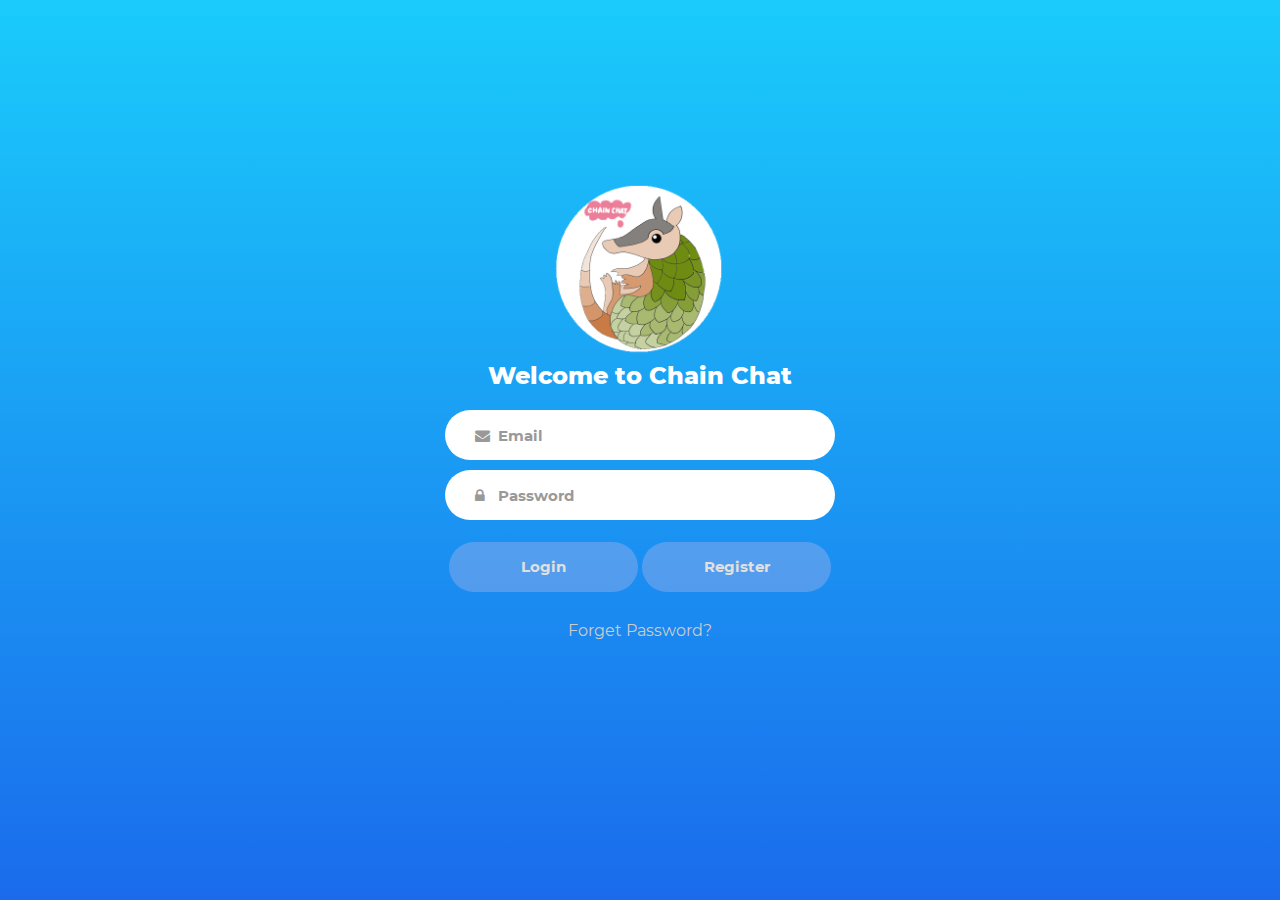
<file: public/index.html>
<!-- This page has some onload functions, based on current design, users go to login page immediately -->
<!DOCTYPE html>
<html lang="en">
<head>
	<title>Chain Chat</title>
	<meta charset="UTF-8">
	<meta name="viewport" content="width=device-width, initial-scale=1">
<!--===============================================================================================-->	
	<link rel="shortcut icon" href="images/cclogo.png">
<!--===============================================================================================-->
	<link rel="stylesheet" type="text/css" href="vendor/bootstrap/css/bootstrap.min.css">
<!--===============================================================================================-->
	<link rel="stylesheet" type="text/css" href="fonts/font-awesome-4.7.0/css/font-awesome.min.css">
<!--===============================================================================================-->
	<link rel="stylesheet" type="text/css" href="fonts/Linearicons-Free-v1.0.0/icon-font.min.css">
<!--===============================================================================================-->
	<link rel="stylesheet" type="text/css" href="vendor/animate/animate.css">
<!--===============================================================================================-->	
	<link rel="stylesheet" type="text/css" href="vendor/css-hamburgers/hamburgers.min.css">
<!--===============================================================================================-->
	<link rel="stylesheet" type="text/css" href="vendor/select2/select2.min.css">
<!--===============================================================================================-->
	<link rel="stylesheet" type="text/css" href="css/util.css">
	<link rel="stylesheet" type="text/css" href="css/main.css">
<!--===============================================================================================-->
</head>
<body>
	
	<div class="limiter">
		 <div class="container-login100" >
			<div class="wrap-login100 p-t-120">
				<form class="login100-form validate-form">

					<!-- The logo in the center of the page -->
					<div class="login100-form-avatar">
						<img src="images/cclogo.png" alt="AVATAR">
					</div>

					<span id="title" class="login100-form-title p-t-5 p-b-20">
						Welcome to Chain Chat
					</span>

					<!-- Email input field -->
					<div class="wrap-input100 validate-input m-b-10" data-validate = "Please enter valid email">
						<input class="input100" type="text" id="email" placeholder="Email">
						<span class="focus-input100"></span>
						<span class="symbol-input100">
							<i class="fa fa-envelope"></i>
						</span>
					</div>

					<!-- Password input field -->
					<div id="passdiv" class="wrap-input100 validate-input m-b-10" data-validate = "Password required">
						<input class="input100" type="password" id="passwd" placeholder="Password">
						<span class="focus-input100"></span>
						<span class="symbol-input100">
							<i class="fa fa-lock"></i>
						</span>
					</div>

					<!-- Contains login and register button -->
					<div class="container-login100-form-btn p-t-10">
						<!-- Login button, has functiosn in login.js -->
						<button type="button" id="login" class="login100-form-btn">
							Login
						</button>
						<!-- Register button, goes to register page -->
						<button type="button" id="register" class="login100-form-btn">
							Register
						</button>
					</div>

					<!-- Go to forget password page, but it's not linked yet -->
					<div class="text-center w-full p-t-25 p-b-200">
						<a href="#" class="txt1">
							Forget Password?
						</a>
					</div>
				</form>
			</div>
		</div>
	</div>
	
<!--===============================================================================================-->	
	<script src="vendor/jquery/jquery-3.2.1.min.js"></script>
	<script src="vendor/jquery/jquery.md5.js"></script>
<!--===============================================================================================-->
	<script src="vendor/bootstrap/js/popper.js"></script>
	<script src="vendor/bootstrap/js/bootstrap.min.js"></script>
<!--===============================================================================================-->
	<script src="vendor/select2/select2.min.js"></script>
<!--===============================================================================================-->
	<script src="js/login.js"></script>
	<script>
		//Onload function if this page loads after register process
		$(document).ready(function () {
			var fT = window.sessionStorage.getItem("firstTime")
			if (fT == "True"){
				var em = window.sessionStorage.getItem("email")
				var pass = window.sessionStorage.getItem("pwd")
				$("#email").val(em)
				$("#passwd").val(pass)
			}
		});
	</script>

</body>
</html>
</file>
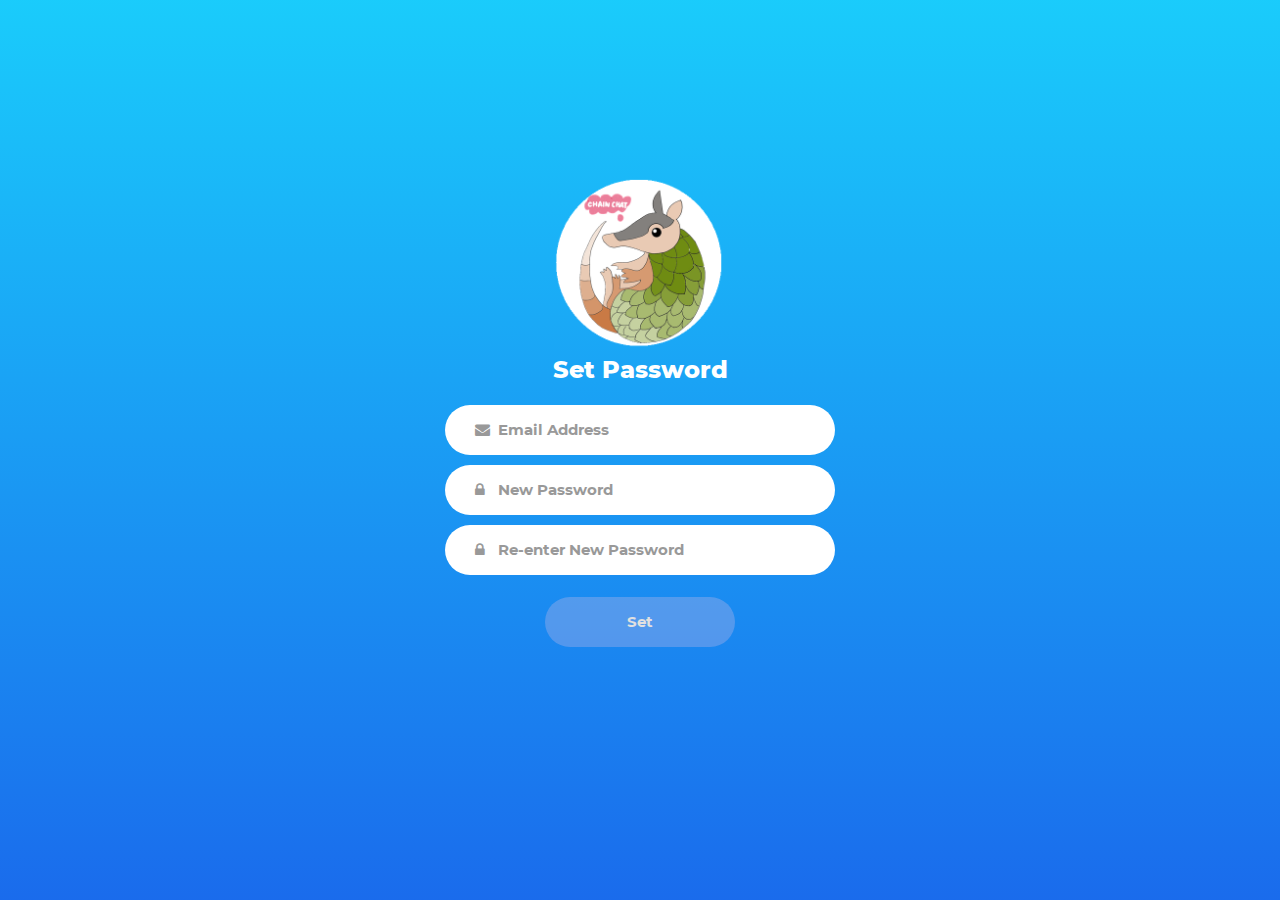
<file: public/setpassword.html>
<!-- Setpassword page, contains onload functions -->
<!DOCTYPE html>
<html lang="en">
<head>
	<title>Chain Chat-Sign Up Page</title>
	<meta charset="UTF-8">
	<meta name="viewport" content="width=device-width, initial-scale=1">
<!--===============================================================================================-->	
	<link rel="shortcut icon" href="images/cclogo.png">
<!--===============================================================================================-->
	<link rel="stylesheet" type="text/css" href="vendor/bootstrap/css/bootstrap.min.css">
<!--===============================================================================================-->
	<link rel="stylesheet" type="text/css" href="fonts/font-awesome-4.7.0/css/font-awesome.min.css">
<!--===============================================================================================-->
	<link rel="stylesheet" type="text/css" href="fonts/Linearicons-Free-v1.0.0/icon-font.min.css">
<!--===============================================================================================-->
	<link rel="stylesheet" type="text/css" href="vendor/animate/animate.css">
<!--===============================================================================================-->	
	<link rel="stylesheet" type="text/css" href="vendor/css-hamburgers/hamburgers.min.css">
<!--===============================================================================================-->
	<link rel="stylesheet" type="text/css" href="vendor/select2/select2.min.css">
<!--===============================================================================================-->
	<link rel="stylesheet" type="text/css" href="css/util.css">
	<link rel="stylesheet" type="text/css" href="css/main.css">
<!--===============================================================================================-->
</head>
<body>
	
	<div class="limiter">
		 <div class="container-login100" >
			<div class="wrap-login100 p-t-120">
				<form class="login100-form validate-form">

					<!-- Logo in the center of the page -->
					<div class="login100-form-avatar">
						<img src="images/cclogo.png" alt="AVATAR">
					</div>

					<!-- Page function -->
					<span class="login100-form-title p-t-5 p-b-20">
						Set Password
					</span>

					<!-- Shows email -->
					<div class="wrap-input100 validate-input m-b-10" data-validate = "Email is required">
						<input class="input100" type="text" id="email" name="email" placeholder="Email Address" disabled>
						<span class="focus-input100"></span>
						<span class="symbol-input100">
						    <i class="fa fa-envelope"></i>
						</span>
					</div>
				   
					<!-- New password enter field -->
                    <div class="wrap-input100 validate-input m-b-10" data-validate = "New password required">
						<input class="input100" type="password" id="npwd" name="New Password" placeholder="New Password">
						<span class="focus-input100"></span>
						<span class="symbol-input100">
							<i class="fa fa-lock"></i>
						</span>
                    </div>
					
					<!-- Repeat new password -->
                    <div class="wrap-input100 validate-input m-b-10" data-validate = "Password required">
						<input class="input100" type="password" id="rpwd" name="Re-enter New Password" placeholder="Re-enter New Password">
						<span class="focus-input100"></span>
						<span class="symbol-input100">
							<i class="fa fa-lock"></i>
						</span>
					</div>

					<!-- Set button, have functions in setpassword.js -->
					<div class="container-login100-form-btn p-t-10 p-b-200">
						<button type="button" id="set" class="login200-form-btn">
                            Set
						</button>
					</div>

					
				</form>
			</div>
		</div>
	</div>
	
	

	
<!--===============================================================================================-->	
    <script src="vendor/jquery/jquery-3.2.1.min.js"></script>
    <script src="vendor/jquery/jquery.md5.js"></script>
<!--===============================================================================================-->
	<script src="vendor/bootstrap/js/popper.js"></script>
	<script src="vendor/bootstrap/js/bootstrap.min.js"></script>
<!--===============================================================================================-->
	<script src="vendor/select2/select2.min.js"></script>
<!--===============================================================================================-->
    <script src="js/setpassword.js"></script>
    <script>
		//Load email
        $(document).ready(function () {
            var em = window.sessionStorage.getItem("email")
            $("#email").val(em)
        });
    </script>

</body>
</html>
</file>
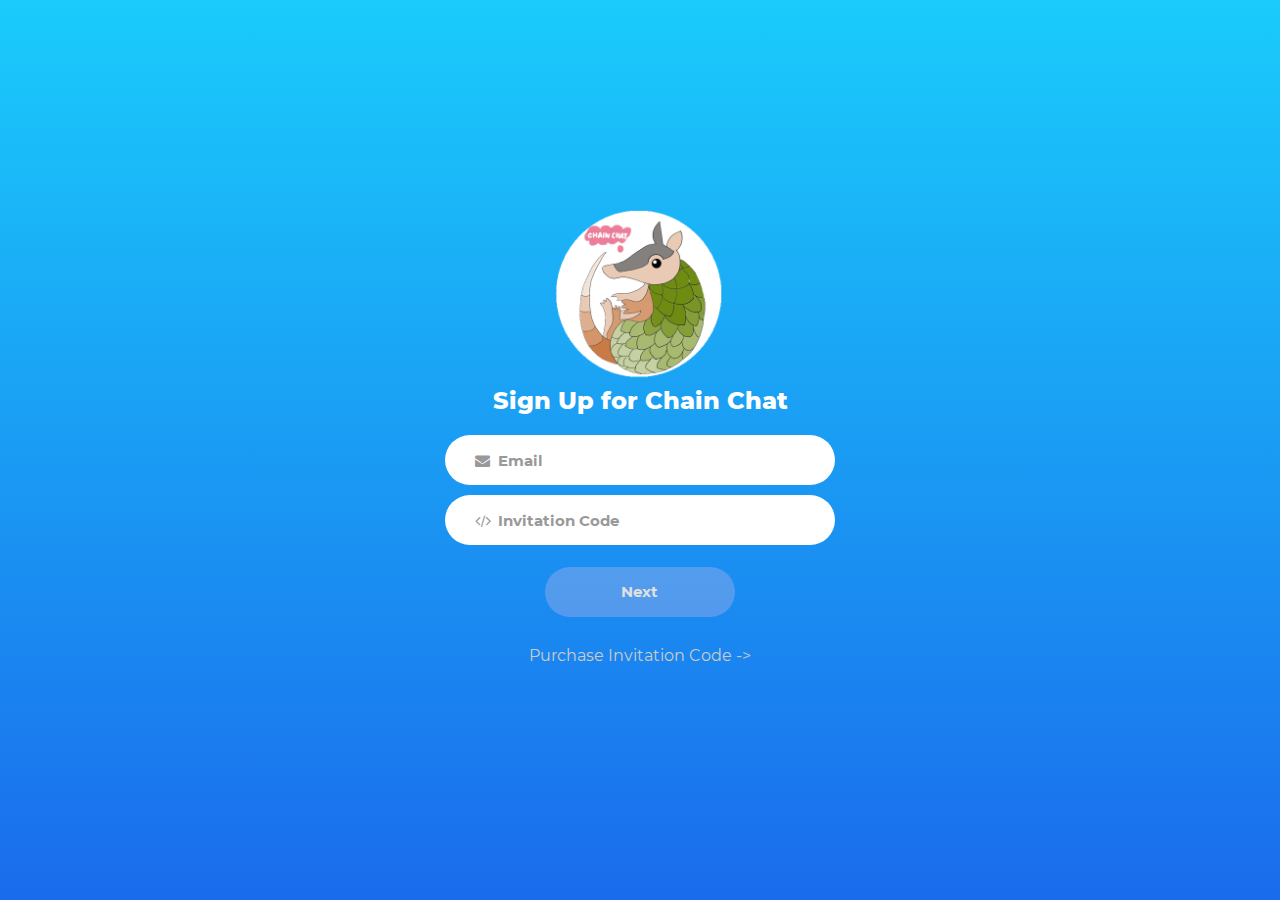
<file: public/signUp.html>
<!-- Signup page -->
<!DOCTYPE html>
<html lang="en">
<head>
	<title>Chain Chat-Sign Up Page</title>
	<meta charset="UTF-8">
	<meta name="viewport" content="width=device-width, initial-scale=1">
<!--===============================================================================================-->	
	<link rel="shortcut icon" href="images/cclogo.png">
<!--===============================================================================================-->
	<link rel="stylesheet" type="text/css" href="vendor/bootstrap/css/bootstrap.min.css">
<!--===============================================================================================-->
	<link rel="stylesheet" type="text/css" href="fonts/font-awesome-4.7.0/css/font-awesome.min.css">
<!--===============================================================================================-->
	<link rel="stylesheet" type="text/css" href="fonts/Linearicons-Free-v1.0.0/icon-font.min.css">
<!--===============================================================================================-->
	<link rel="stylesheet" type="text/css" href="vendor/animate/animate.css">
<!--===============================================================================================-->	
	<link rel="stylesheet" type="text/css" href="vendor/css-hamburgers/hamburgers.min.css">
<!--===============================================================================================-->
	<link rel="stylesheet" type="text/css" href="vendor/select2/select2.min.css">
<!--===============================================================================================-->
	<link rel="stylesheet" type="text/css" href="css/util.css">
	<link rel="stylesheet" type="text/css" href="css/main.css">
<!--===============================================================================================-->
</head>
<body>
	
	<div class="limiter">
		 <div class="container-login100" >
			<div class="wrap-login100 p-t-120">
				<form class="login100-form validate-form">

					<!-- Logo in the center of the page -->
					<div class="login100-form-avatar">
						<img src="images/cclogo.png" alt="AVATAR">
					</div>

					<!-- Page Title -->
					<span id="title" class="login100-form-title p-t-5 p-b-20">
						Sign Up for Chain Chat
					</span>

					<!-- Email input field -->
					<div class="wrap-input100 validate-input m-b-10" data-validate="Please enter valid email">
						<input class="input100" type="email" id ="email" name="email" placeholder="Email">
						<span class="focus-input100"></span>
						<span class="symbol-input100">
							<i class="fa fa-envelope"></i>
						</span>
					</div>

					<!-- Invitation code input field -->
					<div class="wrap-input100 validate-input m-b-10" data-validate = "Invitation code required">
						<input class="input100" type="text" id="invtcode" name="Invitation Code" placeholder="Invitation Code">
						<span class="focus-input100"></span>
						<span class="symbol-input100">
                            <i class="fa fa-code"></i>
						</span>
					</div>                    

					<!-- Go to next step, and verifies invitation code and email in signup.js -->
					<div class="container-login100-form-btn p-t-10">
						<button type="button" id="next" class="login200-form-btn">
							Next
						</button>
					</div>

					<!-- Goes to purchase invitation code page, construct later -->
					<div class="text-center w-full p-t-25 p-b-150">
						<a href="#" class="txt1">
							Purchase Invitation Code ->
						</a>
					</div>
					
				</form>
			</div>
		</div>
	</div>
	
	

	
<!--===============================================================================================-->	
	<script src="vendor/jquery/jquery-3.2.1.min.js"></script>
<!--===============================================================================================-->
	<script src="vendor/bootstrap/js/popper.js"></script>
	<script src="vendor/bootstrap/js/bootstrap.min.js"></script>
<!--===============================================================================================-->
	<script src="vendor/select2/select2.min.js"></script>
<!--===============================================================================================-->
	<script src="js/signUp.js"></script>

</body>
</html>
</file>
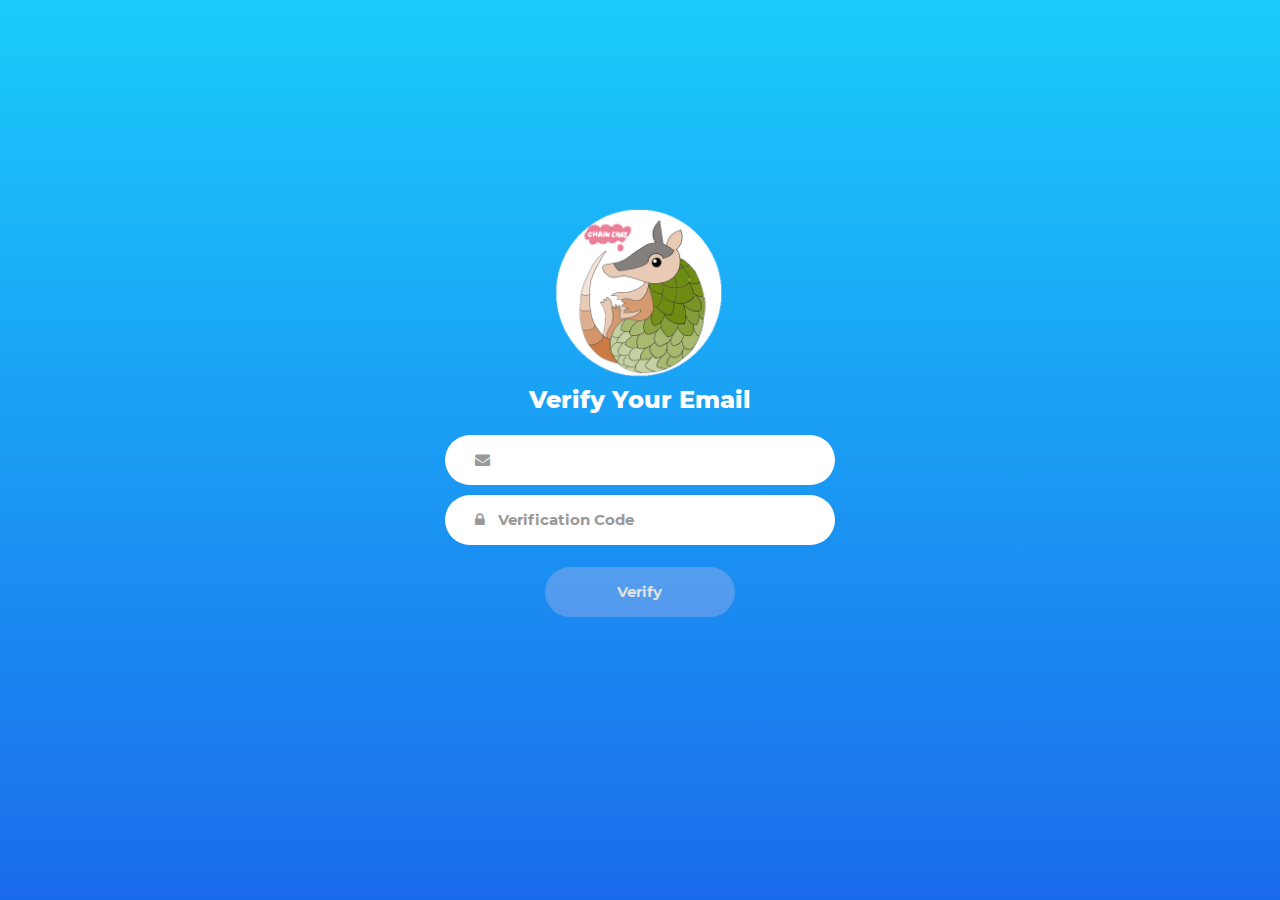
<file: public/verify.html>
<!-- Verify information page, contains onload functions -->
<!DOCTYPE html>
<html lang="en">
<head>
	<title>Chain Chat-Sign Up Page</title>
	<meta charset="UTF-8">
	<meta name="viewport" content="width=device-width, initial-scale=1">
<!--===============================================================================================-->	
	<link rel="shortcut icon" href="images/cclogo.png">
<!--===============================================================================================-->
	<link rel="stylesheet" type="text/css" href="vendor/bootstrap/css/bootstrap.min.css">
<!--===============================================================================================-->
	<link rel="stylesheet" type="text/css" href="fonts/font-awesome-4.7.0/css/font-awesome.min.css">
<!--===============================================================================================-->
	<link rel="stylesheet" type="text/css" href="fonts/Linearicons-Free-v1.0.0/icon-font.min.css">
<!--===============================================================================================-->
	<link rel="stylesheet" type="text/css" href="vendor/animate/animate.css">
<!--===============================================================================================-->	
	<link rel="stylesheet" type="text/css" href="vendor/css-hamburgers/hamburgers.min.css">
<!--===============================================================================================-->
	<link rel="stylesheet" type="text/css" href="vendor/select2/select2.min.css">
<!--===============================================================================================-->
	<link rel="stylesheet" type="text/css" href="css/util.css">
	<link rel="stylesheet" type="text/css" href="css/main.css">
<!--===============================================================================================-->
</head>
<body>
	
	<div class="limiter">
		 <div class="container-login100" ><!--style="background-image: url('images/img-01.jpg');"--> 
			<div class="wrap-login100 p-t-120">
				<form class="login100-form validate-form">

					<!-- Logo in the center of the page -->
					<div class="login100-form-avatar">
						<img src="images/cclogo.png" alt="AVATAR">
					</div>

					<!-- Page title -->
					<span class="login100-form-title p-t-5 p-b-20">
						Verify Your Email
					</span>

					<!-- Email input field -->
					<div class="wrap-input100 validate-input m-b-10">
						<input class="input100" type="text" id="email" name="email" disabled>
						<span class="focus-input100"></span>
						<span class="symbol-input100">
                            <i class="fa fa-envelope"></i>
						</span>
					</div>

					<!-- Verification input field -->
					<div id="vcdiv" class="wrap-input100 validate-input m-b-10" data-validate = "Verification code required">
						<input class="input100" type="password" id="vercode" placeholder="Verification Code" disabled>
						<span class="focus-input100"></span>
						<span class="symbol-input100">
							<i class="fa fa-lock"></i>
						</span>
                    </div>
				
					<!-- Verifies the verification code -->
					<div class="container-login100-form-btn p-t-10 p-b-200">
						<button type="button" id="verify" class="login200-form-btn">
							Verify
						</button>
					</div>

					
				</form>
			</div>
		</div>
	</div>
	
	

	
<!--===============================================================================================-->	
	<script src="vendor/jquery/jquery-3.2.1.min.js"></script>
<!--===============================================================================================-->
	<script src="vendor/bootstrap/js/popper.js"></script>
	<script src="vendor/bootstrap/js/bootstrap.min.js"></script>
<!--===============================================================================================-->
	<script src="vendor/select2/select2.min.js"></script>
<!--===============================================================================================-->
	<script src="js/verify.js"></script>
	<script>
		$(document).ready(function () {
			var em=sessionStorage.getItem("email")
			var pass=sessionStorage.getItem("pwd")
			$("#email").val(em)
			$("#vercode").val(pass)
		});
	</script>

</body>
</html>
</file>
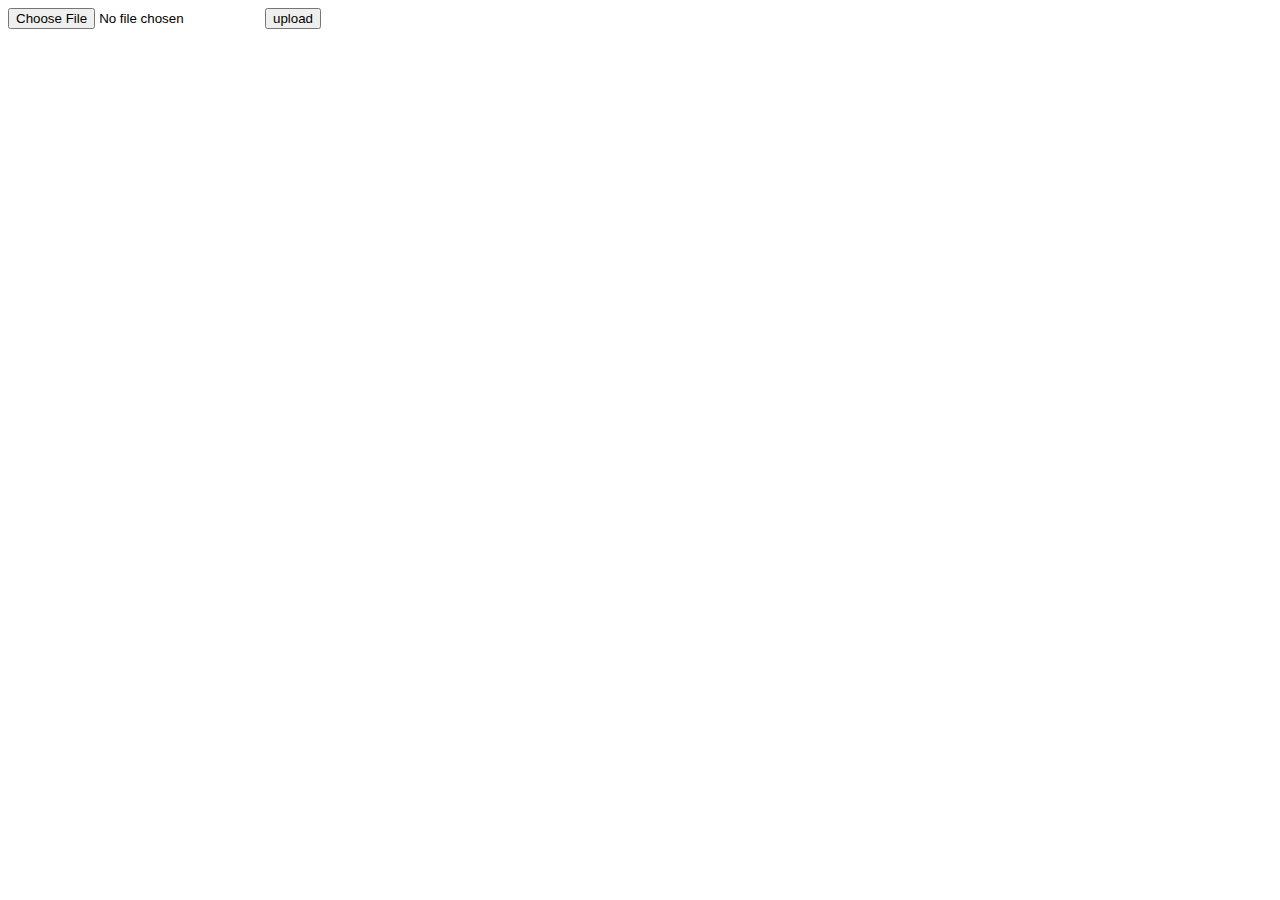
<file: upload&downloadTest/upload.html>
<!DOCTYPE html>
<html lang="en">

<head>
    <title>Chain Chat</title>
    <meta charset="UTF-8">
</head>

<body>

    <div id="uploadForm">
        <input id="file" type="file" />
        <button id="upload" type="button">upload</button>
    </div>

    <script src="vendor/jquery/jquery-3.2.1.min.js"></script>
    <script src="vendor/jquery/jquery.md5.js"></script>

    <script>
        //Returns the json in "done" function
        //Upload the chosen file
        $("#upload").click(function(){
            var formData = new FormData();
            formData.append('file', $('#file')[0].files[0]);
            formData.append("token", "95e85f7c903a27abf9988f6f5c359918af3480977bec499147dccaa4dd723ba2")
            $.ajax({
                url: 'http://139.159.244.231:8080/file/upload',
                type: 'POST',
                cache: false,
                data: formData,
                processData: false,
                contentType: false
            }).done(function (res) {
                console.log(res)
            }).fail(function (res) { });
        })
        
    </script>
</body>

</html>
</file>
<file: public/css/util.css>
/*[ FONT SIZE ]
///////////////////////////////////////////////////////////
*/
.fs-1 {font-size: 1px;}
.fs-2 {font-size: 2px;}
.fs-3 {font-size: 3px;}
.fs-4 {font-size: 4px;}
.fs-5 {font-size: 5px;}
.fs-6 {font-size: 6px;}
.fs-7 {font-size: 7px;}
.fs-8 {font-size: 8px;}
.fs-9 {font-size: 9px;}
.fs-10 {font-size: 10px;}
.fs-11 {font-size: 11px;}
.fs-12 {font-size: 12px;}
.fs-13 {font-size: 13px;}
.fs-14 {font-size: 14px;}
.fs-15 {font-size: 15px;}
.fs-16 {font-size: 16px;}
.fs-17 {font-size: 17px;}
.fs-18 {font-size: 18px;}
.fs-19 {font-size: 19px;}
.fs-20 {font-size: 20px;}
.fs-21 {font-size: 21px;}
.fs-22 {font-size: 22px;}
.fs-23 {font-size: 23px;}
.fs-24 {font-size: 24px;}
.fs-25 {font-size: 25px;}
.fs-26 {font-size: 26px;}
.fs-27 {font-size: 27px;}
.fs-28 {font-size: 28px;}
.fs-29 {font-size: 29px;}
.fs-30 {font-size: 30px;}
.fs-31 {font-size: 31px;}
.fs-32 {font-size: 32px;}
.fs-33 {font-size: 33px;}
.fs-34 {font-size: 34px;}
.fs-35 {font-size: 35px;}
.fs-36 {font-size: 36px;}
.fs-37 {font-size: 37px;}
.fs-38 {font-size: 38px;}
.fs-39 {font-size: 39px;}
.fs-40 {font-size: 40px;}
.fs-41 {font-size: 41px;}
.fs-42 {font-size: 42px;}
.fs-43 {font-size: 43px;}
.fs-44 {font-size: 44px;}
.fs-45 {font-size: 45px;}
.fs-46 {font-size: 46px;}
.fs-47 {font-size: 47px;}
.fs-48 {font-size: 48px;}
.fs-49 {font-size: 49px;}
.fs-50 {font-size: 50px;}
.fs-51 {font-size: 51px;}
.fs-52 {font-size: 52px;}
.fs-53 {font-size: 53px;}
.fs-54 {font-size: 54px;}
.fs-55 {font-size: 55px;}
.fs-56 {font-size: 56px;}
.fs-57 {font-size: 57px;}
.fs-58 {font-size: 58px;}
.fs-59 {font-size: 59px;}
.fs-60 {font-size: 60px;}
.fs-61 {font-size: 61px;}
.fs-62 {font-size: 62px;}
.fs-63 {font-size: 63px;}
.fs-64 {font-size: 64px;}
.fs-65 {font-size: 65px;}
.fs-66 {font-size: 66px;}
.fs-67 {font-size: 67px;}
.fs-68 {font-size: 68px;}
.fs-69 {font-size: 69px;}
.fs-70 {font-size: 70px;}
.fs-71 {font-size: 71px;}
.fs-72 {font-size: 72px;}
.fs-73 {font-size: 73px;}
.fs-74 {font-size: 74px;}
.fs-75 {font-size: 75px;}
.fs-76 {font-size: 76px;}
.fs-77 {font-size: 77px;}
.fs-78 {font-size: 78px;}
.fs-79 {font-size: 79px;}
.fs-80 {font-size: 80px;}
.fs-81 {font-size: 81px;}
.fs-82 {font-size: 82px;}
.fs-83 {font-size: 83px;}
.fs-84 {font-size: 84px;}
.fs-85 {font-size: 85px;}
.fs-86 {font-size: 86px;}
.fs-87 {font-size: 87px;}
.fs-88 {font-size: 88px;}
.fs-89 {font-size: 89px;}
.fs-90 {font-size: 90px;}
.fs-91 {font-size: 91px;}
.fs-92 {font-size: 92px;}
.fs-93 {font-size: 93px;}
.fs-94 {font-size: 94px;}
.fs-95 {font-size: 95px;}
.fs-96 {font-size: 96px;}
.fs-97 {font-size: 97px;}
.fs-98 {font-size: 98px;}
.fs-99 {font-size: 99px;}
.fs-100 {font-size: 100px;}
.fs-101 {font-size: 101px;}
.fs-102 {font-size: 102px;}
.fs-103 {font-size: 103px;}
.fs-104 {font-size: 104px;}
.fs-105 {font-size: 105px;}
.fs-106 {font-size: 106px;}
.fs-107 {font-size: 107px;}
.fs-108 {font-size: 108px;}
.fs-109 {font-size: 109px;}
.fs-110 {font-size: 110px;}
.fs-111 {font-size: 111px;}
.fs-112 {font-size: 112px;}
.fs-113 {font-size: 113px;}
.fs-114 {font-size: 114px;}
.fs-115 {font-size: 115px;}
.fs-116 {font-size: 116px;}
.fs-117 {font-size: 117px;}
.fs-118 {font-size: 118px;}
.fs-119 {font-size: 119px;}
.fs-120 {font-size: 120px;}
.fs-121 {font-size: 121px;}
.fs-122 {font-size: 122px;}
.fs-123 {font-size: 123px;}
.fs-124 {font-size: 124px;}
.fs-125 {font-size: 125px;}
.fs-126 {font-size: 126px;}
.fs-127 {font-size: 127px;}
.fs-128 {font-size: 128px;}
.fs-129 {font-size: 129px;}
.fs-130 {font-size: 130px;}
.fs-131 {font-size: 131px;}
.fs-132 {font-size: 132px;}
.fs-133 {font-size: 133px;}
.fs-134 {font-size: 134px;}
.fs-135 {font-size: 135px;}
.fs-136 {font-size: 136px;}
.fs-137 {font-size: 137px;}
.fs-138 {font-size: 138px;}
.fs-139 {font-size: 139px;}
.fs-140 {font-size: 140px;}
.fs-141 {font-size: 141px;}
.fs-142 {font-size: 142px;}
.fs-143 {font-size: 143px;}
.fs-144 {font-size: 144px;}
.fs-145 {font-size: 145px;}
.fs-146 {font-size: 146px;}
.fs-147 {font-size: 147px;}
.fs-148 {font-size: 148px;}
.fs-149 {font-size: 149px;}
.fs-150 {font-size: 150px;}
.fs-151 {font-size: 151px;}
.fs-152 {font-size: 152px;}
.fs-153 {font-size: 153px;}
.fs-154 {font-size: 154px;}
.fs-155 {font-size: 155px;}
.fs-156 {font-size: 156px;}
.fs-157 {font-size: 157px;}
.fs-158 {font-size: 158px;}
.fs-159 {font-size: 159px;}
.fs-160 {font-size: 160px;}
.fs-161 {font-size: 161px;}
.fs-162 {font-size: 162px;}
.fs-163 {font-size: 163px;}
.fs-164 {font-size: 164px;}
.fs-165 {font-size: 165px;}
.fs-166 {font-size: 166px;}
.fs-167 {font-size: 167px;}
.fs-168 {font-size: 168px;}
.fs-169 {font-size: 169px;}
.fs-170 {font-size: 170px;}
.fs-171 {font-size: 171px;}
.fs-172 {font-size: 172px;}
.fs-173 {font-size: 173px;}
.fs-174 {font-size: 174px;}
.fs-175 {font-size: 175px;}
.fs-176 {font-size: 176px;}
.fs-177 {font-size: 177px;}
.fs-178 {font-size: 178px;}
.fs-179 {font-size: 179px;}
.fs-180 {font-size: 180px;}
.fs-181 {font-size: 181px;}
.fs-182 {font-size: 182px;}
.fs-183 {font-size: 183px;}
.fs-184 {font-size: 184px;}
.fs-185 {font-size: 185px;}
.fs-186 {font-size: 186px;}
.fs-187 {font-size: 187px;}
.fs-188 {font-size: 188px;}
.fs-189 {font-size: 189px;}
.fs-190 {font-size: 190px;}
.fs-191 {font-size: 191px;}
.fs-192 {font-size: 192px;}
.fs-193 {font-size: 193px;}
.fs-194 {font-size: 194px;}
.fs-195 {font-size: 195px;}
.fs-196 {font-size: 196px;}
.fs-197 {font-size: 197px;}
.fs-198 {font-size: 198px;}
.fs-199 {font-size: 199px;}
.fs-200 {font-size: 200px;}

/*[ PADDING ]
///////////////////////////////////////////////////////////
*/
.p-t-0 {padding-top: 0px;}
.p-t-1 {padding-top: 1px;}
.p-t-2 {padding-top: 2px;}
.p-t-3 {padding-top: 3px;}
.p-t-4 {padding-top: 4px;}
.p-t-5 {padding-top: 5px;}
.p-t-6 {padding-top: 6px;}
.p-t-7 {padding-top: 7px;}
.p-t-8 {padding-top: 8px;}
.p-t-9 {padding-top: 9px;}
.p-t-10 {padding-top: 10px;}
.p-t-11 {padding-top: 11px;}
.p-t-12 {padding-top: 12px;}
.p-t-13 {padding-top: 13px;}
.p-t-14 {padding-top: 14px;}
.p-t-15 {padding-top: 15px;}
.p-t-16 {padding-top: 16px;}
.p-t-17 {padding-top: 17px;}
.p-t-18 {padding-top: 18px;}
.p-t-19 {padding-top: 19px;}
.p-t-20 {padding-top: 20px;}
.p-t-21 {padding-top: 21px;}
.p-t-22 {padding-top: 22px;}
.p-t-23 {padding-top: 23px;}
.p-t-24 {padding-top: 24px;}
.p-t-25 {padding-top: 25px;}
.p-t-26 {padding-top: 26px;}
.p-t-27 {padding-top: 27px;}
.p-t-28 {padding-top: 28px;}
.p-t-29 {padding-top: 29px;}
.p-t-30 {padding-top: 30px;}
.p-t-31 {padding-top: 31px;}
.p-t-32 {padding-top: 32px;}
.p-t-33 {padding-top: 33px;}
.p-t-34 {padding-top: 34px;}
.p-t-35 {padding-top: 35px;}
.p-t-36 {padding-top: 36px;}
.p-t-37 {padding-top: 37px;}
.p-t-38 {padding-top: 38px;}
.p-t-39 {padding-top: 39px;}
.p-t-40 {padding-top: 40px;}
.p-t-41 {padding-top: 41px;}
.p-t-42 {padding-top: 42px;}
.p-t-43 {padding-top: 43px;}
.p-t-44 {padding-top: 44px;}
.p-t-45 {padding-top: 45px;}
.p-t-46 {padding-top: 46px;}
.p-t-47 {padding-top: 47px;}
.p-t-48 {padding-top: 48px;}
.p-t-49 {padding-top: 49px;}
.p-t-50 {padding-top: 50px;}
.p-t-51 {padding-top: 51px;}
.p-t-52 {padding-top: 52px;}
.p-t-53 {padding-top: 53px;}
.p-t-54 {padding-top: 54px;}
.p-t-55 {padding-top: 55px;}
.p-t-56 {padding-top: 56px;}
.p-t-57 {padding-top: 57px;}
.p-t-58 {padding-top: 58px;}
.p-t-59 {padding-top: 59px;}
.p-t-60 {padding-top: 60px;}
.p-t-61 {padding-top: 61px;}
.p-t-62 {padding-top: 62px;}
.p-t-63 {padding-top: 63px;}
.p-t-64 {padding-top: 64px;}
.p-t-65 {padding-top: 65px;}
.p-t-66 {padding-top: 66px;}
.p-t-67 {padding-top: 67px;}
.p-t-68 {padding-top: 68px;}
.p-t-69 {padding-top: 69px;}
.p-t-70 {padding-top: 70px;}
.p-t-71 {padding-top: 71px;}
.p-t-72 {padding-top: 72px;}
.p-t-73 {padding-top: 73px;}
.p-t-74 {padding-top: 74px;}
.p-t-75 {padding-top: 75px;}
.p-t-76 {padding-top: 76px;}
.p-t-77 {padding-top: 77px;}
.p-t-78 {padding-top: 78px;}
.p-t-79 {padding-top: 79px;}
.p-t-80 {padding-top: 80px;}
.p-t-81 {padding-top: 81px;}
.p-t-82 {padding-top: 82px;}
.p-t-83 {padding-top: 83px;}
.p-t-84 {padding-top: 84px;}
.p-t-85 {padding-top: 85px;}
.p-t-86 {padding-top: 86px;}
.p-t-87 {padding-top: 87px;}
.p-t-88 {padding-top: 88px;}
.p-t-89 {padding-top: 89px;}
.p-t-90 {padding-top: 90px;}
.p-t-91 {padding-top: 91px;}
.p-t-92 {padding-top: 92px;}
.p-t-93 {padding-top: 93px;}
.p-t-94 {padding-top: 94px;}
.p-t-95 {padding-top: 95px;}
.p-t-96 {padding-top: 96px;}
.p-t-97 {padding-top: 97px;}
.p-t-98 {padding-top: 98px;}
.p-t-99 {padding-top: 99px;}
.p-t-100 {padding-top: 100px;}
.p-t-101 {padding-top: 101px;}
.p-t-102 {padding-top: 102px;}
.p-t-103 {padding-top: 103px;}
.p-t-104 {padding-top: 104px;}
.p-t-105 {padding-top: 105px;}
.p-t-106 {padding-top: 106px;}
.p-t-107 {padding-top: 107px;}
.p-t-108 {padding-top: 108px;}
.p-t-109 {padding-top: 109px;}
.p-t-110 {padding-top: 110px;}
.p-t-111 {padding-top: 111px;}
.p-t-112 {padding-top: 112px;}
.p-t-113 {padding-top: 113px;}
.p-t-114 {padding-top: 114px;}
.p-t-115 {padding-top: 115px;}
.p-t-116 {padding-top: 116px;}
.p-t-117 {padding-top: 117px;}
.p-t-118 {padding-top: 118px;}
.p-t-119 {padding-top: 119px;}
.p-t-120 {padding-top: 120px;}
.p-t-121 {padding-top: 121px;}
.p-t-122 {padding-top: 122px;}
.p-t-123 {padding-top: 123px;}
.p-t-124 {padding-top: 124px;}
.p-t-125 {padding-top: 125px;}
.p-t-126 {padding-top: 126px;}
.p-t-127 {padding-top: 127px;}
.p-t-128 {padding-top: 128px;}
.p-t-129 {padding-top: 129px;}
.p-t-130 {padding-top: 130px;}
.p-t-131 {padding-top: 131px;}
.p-t-132 {padding-top: 132px;}
.p-t-133 {padding-top: 133px;}
.p-t-134 {padding-top: 134px;}
.p-t-135 {padding-top: 135px;}
.p-t-136 {padding-top: 136px;}
.p-t-137 {padding-top: 137px;}
.p-t-138 {padding-top: 138px;}
.p-t-139 {padding-top: 139px;}
.p-t-140 {padding-top: 140px;}
.p-t-141 {padding-top: 141px;}
.p-t-142 {padding-top: 142px;}
.p-t-143 {padding-top: 143px;}
.p-t-144 {padding-top: 144px;}
.p-t-145 {padding-top: 145px;}
.p-t-146 {padding-top: 146px;}
.p-t-147 {padding-top: 147px;}
.p-t-148 {padding-top: 148px;}
.p-t-149 {padding-top: 149px;}
.p-t-150 {padding-top: 150px;}
.p-t-151 {padding-top: 151px;}
.p-t-152 {padding-top: 152px;}
.p-t-153 {padding-top: 153px;}
.p-t-154 {padding-top: 154px;}
.p-t-155 {padding-top: 155px;}
.p-t-156 {padding-top: 156px;}
.p-t-157 {padding-top: 157px;}
.p-t-158 {padding-top: 158px;}
.p-t-159 {padding-top: 159px;}
.p-t-160 {padding-top: 160px;}
.p-t-161 {padding-top: 161px;}
.p-t-162 {padding-top: 162px;}
.p-t-163 {padding-top: 163px;}
.p-t-164 {padding-top: 164px;}
.p-t-165 {padding-top: 165px;}
.p-t-166 {padding-top: 166px;}
.p-t-167 {padding-top: 167px;}
.p-t-168 {padding-top: 168px;}
.p-t-169 {padding-top: 169px;}
.p-t-170 {padding-top: 170px;}
.p-t-171 {padding-top: 171px;}
.p-t-172 {padding-top: 172px;}
.p-t-173 {padding-top: 173px;}
.p-t-174 {padding-top: 174px;}
.p-t-175 {padding-top: 175px;}
.p-t-176 {padding-top: 176px;}
.p-t-177 {padding-top: 177px;}
.p-t-178 {padding-top: 178px;}
.p-t-179 {padding-top: 179px;}
.p-t-180 {padding-top: 180px;}
.p-t-181 {padding-top: 181px;}
.p-t-182 {padding-top: 182px;}
.p-t-183 {padding-top: 183px;}
.p-t-184 {padding-top: 184px;}
.p-t-185 {padding-top: 185px;}
.p-t-186 {padding-top: 186px;}
.p-t-187 {padding-top: 187px;}
.p-t-188 {padding-top: 188px;}
.p-t-189 {padding-top: 189px;}
.p-t-190 {padding-top: 190px;}
.p-t-191 {padding-top: 191px;}
.p-t-192 {padding-top: 192px;}
.p-t-193 {padding-top: 193px;}
.p-t-194 {padding-top: 194px;}
.p-t-195 {padding-top: 195px;}
.p-t-196 {padding-top: 196px;}
.p-t-197 {padding-top: 197px;}
.p-t-198 {padding-top: 198px;}
.p-t-199 {padding-top: 199px;}
.p-t-200 {padding-top: 200px;}
.p-t-201 {padding-top: 201px;}
.p-t-202 {padding-top: 202px;}
.p-t-203 {padding-top: 203px;}
.p-t-204 {padding-top: 204px;}
.p-t-205 {padding-top: 205px;}
.p-t-206 {padding-top: 206px;}
.p-t-207 {padding-top: 207px;}
.p-t-208 {padding-top: 208px;}
.p-t-209 {padding-top: 209px;}
.p-t-210 {padding-top: 210px;}
.p-t-211 {padding-top: 211px;}
.p-t-212 {padding-top: 212px;}
.p-t-213 {padding-top: 213px;}
.p-t-214 {padding-top: 214px;}
.p-t-215 {padding-top: 215px;}
.p-t-216 {padding-top: 216px;}
.p-t-217 {padding-top: 217px;}
.p-t-218 {padding-top: 218px;}
.p-t-219 {padding-top: 219px;}
.p-t-220 {padding-top: 220px;}
.p-t-221 {padding-top: 221px;}
.p-t-222 {padding-top: 222px;}
.p-t-223 {padding-top: 223px;}
.p-t-224 {padding-top: 224px;}
.p-t-225 {padding-top: 225px;}
.p-t-226 {padding-top: 226px;}
.p-t-227 {padding-top: 227px;}
.p-t-228 {padding-top: 228px;}
.p-t-229 {padding-top: 229px;}
.p-t-230 {padding-top: 230px;}
.p-t-231 {padding-top: 231px;}
.p-t-232 {padding-top: 232px;}
.p-t-233 {padding-top: 233px;}
.p-t-234 {padding-top: 234px;}
.p-t-235 {padding-top: 235px;}
.p-t-236 {padding-top: 236px;}
.p-t-237 {padding-top: 237px;}
.p-t-238 {padding-top: 238px;}
.p-t-239 {padding-top: 239px;}
.p-t-240 {padding-top: 240px;}
.p-t-241 {padding-top: 241px;}
.p-t-242 {padding-top: 242px;}
.p-t-243 {padding-top: 243px;}
.p-t-244 {padding-top: 244px;}
.p-t-245 {padding-top: 245px;}
.p-t-246 {padding-top: 246px;}
.p-t-247 {padding-top: 247px;}
.p-t-248 {padding-top: 248px;}
.p-t-249 {padding-top: 249px;}
.p-t-250 {padding-top: 250px;}
.p-b-0 {padding-bottom: 0px;}
.p-b-1 {padding-bottom: 1px;}
.p-b-2 {padding-bottom: 2px;}
.p-b-3 {padding-bottom: 3px;}
.p-b-4 {padding-bottom: 4px;}
.p-b-5 {padding-bottom: 5px;}
.p-b-6 {padding-bottom: 6px;}
.p-b-7 {padding-bottom: 7px;}
.p-b-8 {padding-bottom: 8px;}
.p-b-9 {padding-bottom: 9px;}
.p-b-10 {padding-bottom: 10px;}
.p-b-11 {padding-bottom: 11px;}
.p-b-12 {padding-bottom: 12px;}
.p-b-13 {padding-bottom: 13px;}
.p-b-14 {padding-bottom: 14px;}
.p-b-15 {padding-bottom: 15px;}
.p-b-16 {padding-bottom: 16px;}
.p-b-17 {padding-bottom: 17px;}
.p-b-18 {padding-bottom: 18px;}
.p-b-19 {padding-bottom: 19px;}
.p-b-20 {padding-bottom: 20px;}
.p-b-21 {padding-bottom: 21px;}
.p-b-22 {padding-bottom: 22px;}
.p-b-23 {padding-bottom: 23px;}
.p-b-24 {padding-bottom: 24px;}
.p-b-25 {padding-bottom: 25px;}
.p-b-26 {padding-bottom: 26px;}
.p-b-27 {padding-bottom: 27px;}
.p-b-28 {padding-bottom: 28px;}
.p-b-29 {padding-bottom: 29px;}
.p-b-30 {padding-bottom: 30px;}
.p-b-31 {padding-bottom: 31px;}
.p-b-32 {padding-bottom: 32px;}
.p-b-33 {padding-bottom: 33px;}
.p-b-34 {padding-bottom: 34px;}
.p-b-35 {padding-bottom: 35px;}
.p-b-36 {padding-bottom: 36px;}
.p-b-37 {padding-bottom: 37px;}
.p-b-38 {padding-bottom: 38px;}
.p-b-39 {padding-bottom: 39px;}
.p-b-40 {padding-bottom: 40px;}
.p-b-41 {padding-bottom: 41px;}
.p-b-42 {padding-bottom: 42px;}
.p-b-43 {padding-bottom: 43px;}
.p-b-44 {padding-bottom: 44px;}
.p-b-45 {padding-bottom: 45px;}
.p-b-46 {padding-bottom: 46px;}
.p-b-47 {padding-bottom: 47px;}
.p-b-48 {padding-bottom: 48px;}
.p-b-49 {padding-bottom: 49px;}
.p-b-50 {padding-bottom: 50px;}
.p-b-51 {padding-bottom: 51px;}
.p-b-52 {padding-bottom: 52px;}
.p-b-53 {padding-bottom: 53px;}
.p-b-54 {padding-bottom: 54px;}
.p-b-55 {padding-bottom: 55px;}
.p-b-56 {padding-bottom: 56px;}
.p-b-57 {padding-bottom: 57px;}
.p-b-58 {padding-bottom: 58px;}
.p-b-59 {padding-bottom: 59px;}
.p-b-60 {padding-bottom: 60px;}
.p-b-61 {padding-bottom: 61px;}
.p-b-62 {padding-bottom: 62px;}
.p-b-63 {padding-bottom: 63px;}
.p-b-64 {padding-bottom: 64px;}
.p-b-65 {padding-bottom: 65px;}
.p-b-66 {padding-bottom: 66px;}
.p-b-67 {padding-bottom: 67px;}
.p-b-68 {padding-bottom: 68px;}
.p-b-69 {padding-bottom: 69px;}
.p-b-70 {padding-bottom: 70px;}
.p-b-71 {padding-bottom: 71px;}
.p-b-72 {padding-bottom: 72px;}
.p-b-73 {padding-bottom: 73px;}
.p-b-74 {padding-bottom: 74px;}
.p-b-75 {padding-bottom: 75px;}
.p-b-76 {padding-bottom: 76px;}
.p-b-77 {padding-bottom: 77px;}
.p-b-78 {padding-bottom: 78px;}
.p-b-79 {padding-bottom: 79px;}
.p-b-80 {padding-bottom: 80px;}
.p-b-81 {padding-bottom: 81px;}
.p-b-82 {padding-bottom: 82px;}
.p-b-83 {padding-bottom: 83px;}
.p-b-84 {padding-bottom: 84px;}
.p-b-85 {padding-bottom: 85px;}
.p-b-86 {padding-bottom: 86px;}
.p-b-87 {padding-bottom: 87px;}
.p-b-88 {padding-bottom: 88px;}
.p-b-89 {padding-bottom: 89px;}
.p-b-90 {padding-bottom: 90px;}
.p-b-91 {padding-bottom: 91px;}
.p-b-92 {padding-bottom: 92px;}
.p-b-93 {padding-bottom: 93px;}
.p-b-94 {padding-bottom: 94px;}
.p-b-95 {padding-bottom: 95px;}
.p-b-96 {padding-bottom: 96px;}
.p-b-97 {padding-bottom: 97px;}
.p-b-98 {padding-bottom: 98px;}
.p-b-99 {padding-bottom: 99px;}
.p-b-100 {padding-bottom: 100px;}
.p-b-101 {padding-bottom: 101px;}
.p-b-102 {padding-bottom: 102px;}
.p-b-103 {padding-bottom: 103px;}
.p-b-104 {padding-bottom: 104px;}
.p-b-105 {padding-bottom: 105px;}
.p-b-106 {padding-bottom: 106px;}
.p-b-107 {padding-bottom: 107px;}
.p-b-108 {padding-bottom: 108px;}
.p-b-109 {padding-bottom: 109px;}
.p-b-110 {padding-bottom: 110px;}
.p-b-111 {padding-bottom: 111px;}
.p-b-112 {padding-bottom: 112px;}
.p-b-113 {padding-bottom: 113px;}
.p-b-114 {padding-bottom: 114px;}
.p-b-115 {padding-bottom: 115px;}
.p-b-116 {padding-bottom: 116px;}
.p-b-117 {padding-bottom: 117px;}
.p-b-118 {padding-bottom: 118px;}
.p-b-119 {padding-bottom: 119px;}
.p-b-120 {padding-bottom: 120px;}
.p-b-121 {padding-bottom: 121px;}
.p-b-122 {padding-bottom: 122px;}
.p-b-123 {padding-bottom: 123px;}
.p-b-124 {padding-bottom: 124px;}
.p-b-125 {padding-bottom: 125px;}
.p-b-126 {padding-bottom: 126px;}
.p-b-127 {padding-bottom: 127px;}
.p-b-128 {padding-bottom: 128px;}
.p-b-129 {padding-bottom: 129px;}
.p-b-130 {padding-bottom: 130px;}
.p-b-131 {padding-bottom: 131px;}
.p-b-132 {padding-bottom: 132px;}
.p-b-133 {padding-bottom: 133px;}
.p-b-134 {padding-bottom: 134px;}
.p-b-135 {padding-bottom: 135px;}
.p-b-136 {padding-bottom: 136px;}
.p-b-137 {padding-bottom: 137px;}
.p-b-138 {padding-bottom: 138px;}
.p-b-139 {padding-bottom: 139px;}
.p-b-140 {padding-bottom: 140px;}
.p-b-141 {padding-bottom: 141px;}
.p-b-142 {padding-bottom: 142px;}
.p-b-143 {padding-bottom: 143px;}
.p-b-144 {padding-bottom: 144px;}
.p-b-145 {padding-bottom: 145px;}
.p-b-146 {padding-bottom: 146px;}
.p-b-147 {padding-bottom: 147px;}
.p-b-148 {padding-bottom: 148px;}
.p-b-149 {padding-bottom: 149px;}
.p-b-150 {padding-bottom: 150px;}
.p-b-151 {padding-bottom: 151px;}
.p-b-152 {padding-bottom: 152px;}
.p-b-153 {padding-bottom: 153px;}
.p-b-154 {padding-bottom: 154px;}
.p-b-155 {padding-bottom: 155px;}
.p-b-156 {padding-bottom: 156px;}
.p-b-157 {padding-bottom: 157px;}
.p-b-158 {padding-bottom: 158px;}
.p-b-159 {padding-bottom: 159px;}
.p-b-160 {padding-bottom: 160px;}
.p-b-161 {padding-bottom: 161px;}
.p-b-162 {padding-bottom: 162px;}
.p-b-163 {padding-bottom: 163px;}
.p-b-164 {padding-bottom: 164px;}
.p-b-165 {padding-bottom: 165px;}
.p-b-166 {padding-bottom: 166px;}
.p-b-167 {padding-bottom: 167px;}
.p-b-168 {padding-bottom: 168px;}
.p-b-169 {padding-bottom: 169px;}
.p-b-170 {padding-bottom: 170px;}
.p-b-171 {padding-bottom: 171px;}
.p-b-172 {padding-bottom: 172px;}
.p-b-173 {padding-bottom: 173px;}
.p-b-174 {padding-bottom: 174px;}
.p-b-175 {padding-bottom: 175px;}
.p-b-176 {padding-bottom: 176px;}
.p-b-177 {padding-bottom: 177px;}
.p-b-178 {padding-bottom: 178px;}
.p-b-179 {padding-bottom: 179px;}
.p-b-180 {padding-bottom: 180px;}
.p-b-181 {padding-bottom: 181px;}
.p-b-182 {padding-bottom: 182px;}
.p-b-183 {padding-bottom: 183px;}
.p-b-184 {padding-bottom: 184px;}
.p-b-185 {padding-bottom: 185px;}
.p-b-186 {padding-bottom: 186px;}
.p-b-187 {padding-bottom: 187px;}
.p-b-188 {padding-bottom: 188px;}
.p-b-189 {padding-bottom: 189px;}
.p-b-190 {padding-bottom: 190px;}
.p-b-191 {padding-bottom: 191px;}
.p-b-192 {padding-bottom: 192px;}
.p-b-193 {padding-bottom: 193px;}
.p-b-194 {padding-bottom: 194px;}
.p-b-195 {padding-bottom: 195px;}
.p-b-196 {padding-bottom: 196px;}
.p-b-197 {padding-bottom: 197px;}
.p-b-198 {padding-bottom: 198px;}
.p-b-199 {padding-bottom: 199px;}
.p-b-200 {padding-bottom: 200px;}
.p-b-201 {padding-bottom: 201px;}
.p-b-202 {padding-bottom: 202px;}
.p-b-203 {padding-bottom: 203px;}
.p-b-204 {padding-bottom: 204px;}
.p-b-205 {padding-bottom: 205px;}
.p-b-206 {padding-bottom: 206px;}
.p-b-207 {padding-bottom: 207px;}
.p-b-208 {padding-bottom: 208px;}
.p-b-209 {padding-bottom: 209px;}
.p-b-210 {padding-bottom: 210px;}
.p-b-211 {padding-bottom: 211px;}
.p-b-212 {padding-bottom: 212px;}
.p-b-213 {padding-bottom: 213px;}
.p-b-214 {padding-bottom: 214px;}
.p-b-215 {padding-bottom: 215px;}
.p-b-216 {padding-bottom: 216px;}
.p-b-217 {padding-bottom: 217px;}
.p-b-218 {padding-bottom: 218px;}
.p-b-219 {padding-bottom: 219px;}
.p-b-220 {padding-bottom: 220px;}
.p-b-221 {padding-bottom: 221px;}
.p-b-222 {padding-bottom: 222px;}
.p-b-223 {padding-bottom: 223px;}
.p-b-224 {padding-bottom: 224px;}
.p-b-225 {padding-bottom: 225px;}
.p-b-226 {padding-bottom: 226px;}
.p-b-227 {padding-bottom: 227px;}
.p-b-228 {padding-bottom: 228px;}
.p-b-229 {padding-bottom: 229px;}
.p-b-230 {padding-bottom: 230px;}
.p-b-231 {padding-bottom: 231px;}
.p-b-232 {padding-bottom: 232px;}
.p-b-233 {padding-bottom: 233px;}
.p-b-234 {padding-bottom: 234px;}
.p-b-235 {padding-bottom: 235px;}
.p-b-236 {padding-bottom: 236px;}
.p-b-237 {padding-bottom: 237px;}
.p-b-238 {padding-bottom: 238px;}
.p-b-239 {padding-bottom: 239px;}
.p-b-240 {padding-bottom: 240px;}
.p-b-241 {padding-bottom: 241px;}
.p-b-242 {padding-bottom: 242px;}
.p-b-243 {padding-bottom: 243px;}
.p-b-244 {padding-bottom: 244px;}
.p-b-245 {padding-bottom: 245px;}
.p-b-246 {padding-bottom: 246px;}
.p-b-247 {padding-bottom: 247px;}
.p-b-248 {padding-bottom: 248px;}
.p-b-249 {padding-bottom: 249px;}
.p-b-250 {padding-bottom: 250px;}
.p-l-0 {padding-left: 0px;}
.p-l-1 {padding-left: 1px;}
.p-l-2 {padding-left: 2px;}
.p-l-3 {padding-left: 3px;}
.p-l-4 {padding-left: 4px;}
.p-l-5 {padding-left: 5px;}
.p-l-6 {padding-left: 6px;}
.p-l-7 {padding-left: 7px;}
.p-l-8 {padding-left: 8px;}
.p-l-9 {padding-left: 9px;}
.p-l-10 {padding-left: 10px;}
.p-l-11 {padding-left: 11px;}
.p-l-12 {padding-left: 12px;}
.p-l-13 {padding-left: 13px;}
.p-l-14 {padding-left: 14px;}
.p-l-15 {padding-left: 15px;}
.p-l-16 {padding-left: 16px;}
.p-l-17 {padding-left: 17px;}
.p-l-18 {padding-left: 18px;}
.p-l-19 {padding-left: 19px;}
.p-l-20 {padding-left: 20px;}
.p-l-21 {padding-left: 21px;}
.p-l-22 {padding-left: 22px;}
.p-l-23 {padding-left: 23px;}
.p-l-24 {padding-left: 24px;}
.p-l-25 {padding-left: 25px;}
.p-l-26 {padding-left: 26px;}
.p-l-27 {padding-left: 27px;}
.p-l-28 {padding-left: 28px;}
.p-l-29 {padding-left: 29px;}
.p-l-30 {padding-left: 30px;}
.p-l-31 {padding-left: 31px;}
.p-l-32 {padding-left: 32px;}
.p-l-33 {padding-left: 33px;}
.p-l-34 {padding-left: 34px;}
.p-l-35 {padding-left: 35px;}
.p-l-36 {padding-left: 36px;}
.p-l-37 {padding-left: 37px;}
.p-l-38 {padding-left: 38px;}
.p-l-39 {padding-left: 39px;}
.p-l-40 {padding-left: 40px;}
.p-l-41 {padding-left: 41px;}
.p-l-42 {padding-left: 42px;}
.p-l-43 {padding-left: 43px;}
.p-l-44 {padding-left: 44px;}
.p-l-45 {padding-left: 45px;}
.p-l-46 {padding-left: 46px;}
.p-l-47 {padding-left: 47px;}
.p-l-48 {padding-left: 48px;}
.p-l-49 {padding-left: 49px;}
.p-l-50 {padding-left: 50px;}
.p-l-51 {padding-left: 51px;}
.p-l-52 {padding-left: 52px;}
.p-l-53 {padding-left: 53px;}
.p-l-54 {padding-left: 54px;}
.p-l-55 {padding-left: 55px;}
.p-l-56 {padding-left: 56px;}
.p-l-57 {padding-left: 57px;}
.p-l-58 {padding-left: 58px;}
.p-l-59 {padding-left: 59px;}
.p-l-60 {padding-left: 60px;}
.p-l-61 {padding-left: 61px;}
.p-l-62 {padding-left: 62px;}
.p-l-63 {padding-left: 63px;}
.p-l-64 {padding-left: 64px;}
.p-l-65 {padding-left: 65px;}
.p-l-66 {padding-left: 66px;}
.p-l-67 {padding-left: 67px;}
.p-l-68 {padding-left: 68px;}
.p-l-69 {padding-left: 69px;}
.p-l-70 {padding-left: 70px;}
.p-l-71 {padding-left: 71px;}
.p-l-72 {padding-left: 72px;}
.p-l-73 {padding-left: 73px;}
.p-l-74 {padding-left: 74px;}
.p-l-75 {padding-left: 75px;}
.p-l-76 {padding-left: 76px;}
.p-l-77 {padding-left: 77px;}
.p-l-78 {padding-left: 78px;}
.p-l-79 {padding-left: 79px;}
.p-l-80 {padding-left: 80px;}
.p-l-81 {padding-left: 81px;}
.p-l-82 {padding-left: 82px;}
.p-l-83 {padding-left: 83px;}
.p-l-84 {padding-left: 84px;}
.p-l-85 {padding-left: 85px;}
.p-l-86 {padding-left: 86px;}
.p-l-87 {padding-left: 87px;}
.p-l-88 {padding-left: 88px;}
.p-l-89 {padding-left: 89px;}
.p-l-90 {padding-left: 90px;}
.p-l-91 {padding-left: 91px;}
.p-l-92 {padding-left: 92px;}
.p-l-93 {padding-left: 93px;}
.p-l-94 {padding-left: 94px;}
.p-l-95 {padding-left: 95px;}
.p-l-96 {padding-left: 96px;}
.p-l-97 {padding-left: 97px;}
.p-l-98 {padding-left: 98px;}
.p-l-99 {padding-left: 99px;}
.p-l-100 {padding-left: 100px;}
.p-l-101 {padding-left: 101px;}
.p-l-102 {padding-left: 102px;}
.p-l-103 {padding-left: 103px;}
.p-l-104 {padding-left: 104px;}
.p-l-105 {padding-left: 105px;}
.p-l-106 {padding-left: 106px;}
.p-l-107 {padding-left: 107px;}
.p-l-108 {padding-left: 108px;}
.p-l-109 {padding-left: 109px;}
.p-l-110 {padding-left: 110px;}
.p-l-111 {padding-left: 111px;}
.p-l-112 {padding-left: 112px;}
.p-l-113 {padding-left: 113px;}
.p-l-114 {padding-left: 114px;}
.p-l-115 {padding-left: 115px;}
.p-l-116 {padding-left: 116px;}
.p-l-117 {padding-left: 117px;}
.p-l-118 {padding-left: 118px;}
.p-l-119 {padding-left: 119px;}
.p-l-120 {padding-left: 120px;}
.p-l-121 {padding-left: 121px;}
.p-l-122 {padding-left: 122px;}
.p-l-123 {padding-left: 123px;}
.p-l-124 {padding-left: 124px;}
.p-l-125 {padding-left: 125px;}
.p-l-126 {padding-left: 126px;}
.p-l-127 {padding-left: 127px;}
.p-l-128 {padding-left: 128px;}
.p-l-129 {padding-left: 129px;}
.p-l-130 {padding-left: 130px;}
.p-l-131 {padding-left: 131px;}
.p-l-132 {padding-left: 132px;}
.p-l-133 {padding-left: 133px;}
.p-l-134 {padding-left: 134px;}
.p-l-135 {padding-left: 135px;}
.p-l-136 {padding-left: 136px;}
.p-l-137 {padding-left: 137px;}
.p-l-138 {padding-left: 138px;}
.p-l-139 {padding-left: 139px;}
.p-l-140 {padding-left: 140px;}
.p-l-141 {padding-left: 141px;}
.p-l-142 {padding-left: 142px;}
.p-l-143 {padding-left: 143px;}
.p-l-144 {padding-left: 144px;}
.p-l-145 {padding-left: 145px;}
.p-l-146 {padding-left: 146px;}
.p-l-147 {padding-left: 147px;}
.p-l-148 {padding-left: 148px;}
.p-l-149 {padding-left: 149px;}
.p-l-150 {padding-left: 150px;}
.p-l-151 {padding-left: 151px;}
.p-l-152 {padding-left: 152px;}
.p-l-153 {padding-left: 153px;}
.p-l-154 {padding-left: 154px;}
.p-l-155 {padding-left: 155px;}
.p-l-156 {padding-left: 156px;}
.p-l-157 {padding-left: 157px;}
.p-l-158 {padding-left: 158px;}
.p-l-159 {padding-left: 159px;}
.p-l-160 {padding-left: 160px;}
.p-l-161 {padding-left: 161px;}
.p-l-162 {padding-left: 162px;}
.p-l-163 {padding-left: 163px;}
.p-l-164 {padding-left: 164px;}
.p-l-165 {padding-left: 165px;}
.p-l-166 {padding-left: 166px;}
.p-l-167 {padding-left: 167px;}
.p-l-168 {padding-left: 168px;}
.p-l-169 {padding-left: 169px;}
.p-l-170 {padding-left: 170px;}
.p-l-171 {padding-left: 171px;}
.p-l-172 {padding-left: 172px;}
.p-l-173 {padding-left: 173px;}
.p-l-174 {padding-left: 174px;}
.p-l-175 {padding-left: 175px;}
.p-l-176 {padding-left: 176px;}
.p-l-177 {padding-left: 177px;}
.p-l-178 {padding-left: 178px;}
.p-l-179 {padding-left: 179px;}
.p-l-180 {padding-left: 180px;}
.p-l-181 {padding-left: 181px;}
.p-l-182 {padding-left: 182px;}
.p-l-183 {padding-left: 183px;}
.p-l-184 {padding-left: 184px;}
.p-l-185 {padding-left: 185px;}
.p-l-186 {padding-left: 186px;}
.p-l-187 {padding-left: 187px;}
.p-l-188 {padding-left: 188px;}
.p-l-189 {padding-left: 189px;}
.p-l-190 {padding-left: 190px;}
.p-l-191 {padding-left: 191px;}
.p-l-192 {padding-left: 192px;}
.p-l-193 {padding-left: 193px;}
.p-l-194 {padding-left: 194px;}
.p-l-195 {padding-left: 195px;}
.p-l-196 {padding-left: 196px;}
.p-l-197 {padding-left: 197px;}
.p-l-198 {padding-left: 198px;}
.p-l-199 {padding-left: 199px;}
.p-l-200 {padding-left: 200px;}
.p-l-201 {padding-left: 201px;}
.p-l-202 {padding-left: 202px;}
.p-l-203 {padding-left: 203px;}
.p-l-204 {padding-left: 204px;}
.p-l-205 {padding-left: 205px;}
.p-l-206 {padding-left: 206px;}
.p-l-207 {padding-left: 207px;}
.p-l-208 {padding-left: 208px;}
.p-l-209 {padding-left: 209px;}
.p-l-210 {padding-left: 210px;}
.p-l-211 {padding-left: 211px;}
.p-l-212 {padding-left: 212px;}
.p-l-213 {padding-left: 213px;}
.p-l-214 {padding-left: 214px;}
.p-l-215 {padding-left: 215px;}
.p-l-216 {padding-left: 216px;}
.p-l-217 {padding-left: 217px;}
.p-l-218 {padding-left: 218px;}
.p-l-219 {padding-left: 219px;}
.p-l-220 {padding-left: 220px;}
.p-l-221 {padding-left: 221px;}
.p-l-222 {padding-left: 222px;}
.p-l-223 {padding-left: 223px;}
.p-l-224 {padding-left: 224px;}
.p-l-225 {padding-left: 225px;}
.p-l-226 {padding-left: 226px;}
.p-l-227 {padding-left: 227px;}
.p-l-228 {padding-left: 228px;}
.p-l-229 {padding-left: 229px;}
.p-l-230 {padding-left: 230px;}
.p-l-231 {padding-left: 231px;}
.p-l-232 {padding-left: 232px;}
.p-l-233 {padding-left: 233px;}
.p-l-234 {padding-left: 234px;}
.p-l-235 {padding-left: 235px;}
.p-l-236 {padding-left: 236px;}
.p-l-237 {padding-left: 237px;}
.p-l-238 {padding-left: 238px;}
.p-l-239 {padding-left: 239px;}
.p-l-240 {padding-left: 240px;}
.p-l-241 {padding-left: 241px;}
.p-l-242 {padding-left: 242px;}
.p-l-243 {padding-left: 243px;}
.p-l-244 {padding-left: 244px;}
.p-l-245 {padding-left: 245px;}
.p-l-246 {padding-left: 246px;}
.p-l-247 {padding-left: 247px;}
.p-l-248 {padding-left: 248px;}
.p-l-249 {padding-left: 249px;}
.p-l-250 {padding-left: 250px;}
.p-r-0 {padding-right: 0px;}
.p-r-1 {padding-right: 1px;}
.p-r-2 {padding-right: 2px;}
.p-r-3 {padding-right: 3px;}
.p-r-4 {padding-right: 4px;}
.p-r-5 {padding-right: 5px;}
.p-r-6 {padding-right: 6px;}
.p-r-7 {padding-right: 7px;}
.p-r-8 {padding-right: 8px;}
.p-r-9 {padding-right: 9px;}
.p-r-10 {padding-right: 10px;}
.p-r-11 {padding-right: 11px;}
.p-r-12 {padding-right: 12px;}
.p-r-13 {padding-right: 13px;}
.p-r-14 {padding-right: 14px;}
.p-r-15 {padding-right: 15px;}
.p-r-16 {padding-right: 16px;}
.p-r-17 {padding-right: 17px;}
.p-r-18 {padding-right: 18px;}
.p-r-19 {padding-right: 19px;}
.p-r-20 {padding-right: 20px;}
.p-r-21 {padding-right: 21px;}
.p-r-22 {padding-right: 22px;}
.p-r-23 {padding-right: 23px;}
.p-r-24 {padding-right: 24px;}
.p-r-25 {padding-right: 25px;}
.p-r-26 {padding-right: 26px;}
.p-r-27 {padding-right: 27px;}
.p-r-28 {padding-right: 28px;}
.p-r-29 {padding-right: 29px;}
.p-r-30 {padding-right: 30px;}
.p-r-31 {padding-right: 31px;}
.p-r-32 {padding-right: 32px;}
.p-r-33 {padding-right: 33px;}
.p-r-34 {padding-right: 34px;}
.p-r-35 {padding-right: 35px;}
.p-r-36 {padding-right: 36px;}
.p-r-37 {padding-right: 37px;}
.p-r-38 {padding-right: 38px;}
.p-r-39 {padding-right: 39px;}
.p-r-40 {padding-right: 40px;}
.p-r-41 {padding-right: 41px;}
.p-r-42 {padding-right: 42px;}
.p-r-43 {padding-right: 43px;}
.p-r-44 {padding-right: 44px;}
.p-r-45 {padding-right: 45px;}
.p-r-46 {padding-right: 46px;}
.p-r-47 {padding-right: 47px;}
.p-r-48 {padding-right: 48px;}
.p-r-49 {padding-right: 49px;}
.p-r-50 {padding-right: 50px;}
.p-r-51 {padding-right: 51px;}
.p-r-52 {padding-right: 52px;}
.p-r-53 {padding-right: 53px;}
.p-r-54 {padding-right: 54px;}
.p-r-55 {padding-right: 55px;}
.p-r-56 {padding-right: 56px;}
.p-r-57 {padding-right: 57px;}
.p-r-58 {padding-right: 58px;}
.p-r-59 {padding-right: 59px;}
.p-r-60 {padding-right: 60px;}
.p-r-61 {padding-right: 61px;}
.p-r-62 {padding-right: 62px;}
.p-r-63 {padding-right: 63px;}
.p-r-64 {padding-right: 64px;}
.p-r-65 {padding-right: 65px;}
.p-r-66 {padding-right: 66px;}
.p-r-67 {padding-right: 67px;}
.p-r-68 {padding-right: 68px;}
.p-r-69 {padding-right: 69px;}
.p-r-70 {padding-right: 70px;}
.p-r-71 {padding-right: 71px;}
.p-r-72 {padding-right: 72px;}
.p-r-73 {padding-right: 73px;}
.p-r-74 {padding-right: 74px;}
.p-r-75 {padding-right: 75px;}
.p-r-76 {padding-right: 76px;}
.p-r-77 {padding-right: 77px;}
.p-r-78 {padding-right: 78px;}
.p-r-79 {padding-right: 79px;}
.p-r-80 {padding-right: 80px;}
.p-r-81 {padding-right: 81px;}
.p-r-82 {padding-right: 82px;}
.p-r-83 {padding-right: 83px;}
.p-r-84 {padding-right: 84px;}
.p-r-85 {padding-right: 85px;}
.p-r-86 {padding-right: 86px;}
.p-r-87 {padding-right: 87px;}
.p-r-88 {padding-right: 88px;}
.p-r-89 {padding-right: 89px;}
.p-r-90 {padding-right: 90px;}
.p-r-91 {padding-right: 91px;}
.p-r-92 {padding-right: 92px;}
.p-r-93 {padding-right: 93px;}
.p-r-94 {padding-right: 94px;}
.p-r-95 {padding-right: 95px;}
.p-r-96 {padding-right: 96px;}
.p-r-97 {padding-right: 97px;}
.p-r-98 {padding-right: 98px;}
.p-r-99 {padding-right: 99px;}
.p-r-100 {padding-right: 100px;}
.p-r-101 {padding-right: 101px;}
.p-r-102 {padding-right: 102px;}
.p-r-103 {padding-right: 103px;}
.p-r-104 {padding-right: 104px;}
.p-r-105 {padding-right: 105px;}
.p-r-106 {padding-right: 106px;}
.p-r-107 {padding-right: 107px;}
.p-r-108 {padding-right: 108px;}
.p-r-109 {padding-right: 109px;}
.p-r-110 {padding-right: 110px;}
.p-r-111 {padding-right: 111px;}
.p-r-112 {padding-right: 112px;}
.p-r-113 {padding-right: 113px;}
.p-r-114 {padding-right: 114px;}
.p-r-115 {padding-right: 115px;}
.p-r-116 {padding-right: 116px;}
.p-r-117 {padding-right: 117px;}
.p-r-118 {padding-right: 118px;}
.p-r-119 {padding-right: 119px;}
.p-r-120 {padding-right: 120px;}
.p-r-121 {padding-right: 121px;}
.p-r-122 {padding-right: 122px;}
.p-r-123 {padding-right: 123px;}
.p-r-124 {padding-right: 124px;}
.p-r-125 {padding-right: 125px;}
.p-r-126 {padding-right: 126px;}
.p-r-127 {padding-right: 127px;}
.p-r-128 {padding-right: 128px;}
.p-r-129 {padding-right: 129px;}
.p-r-130 {padding-right: 130px;}
.p-r-131 {padding-right: 131px;}
.p-r-132 {padding-right: 132px;}
.p-r-133 {padding-right: 133px;}
.p-r-134 {padding-right: 134px;}
.p-r-135 {padding-right: 135px;}
.p-r-136 {padding-right: 136px;}
.p-r-137 {padding-right: 137px;}
.p-r-138 {padding-right: 138px;}
.p-r-139 {padding-right: 139px;}
.p-r-140 {padding-right: 140px;}
.p-r-141 {padding-right: 141px;}
.p-r-142 {padding-right: 142px;}
.p-r-143 {padding-right: 143px;}
.p-r-144 {padding-right: 144px;}
.p-r-145 {padding-right: 145px;}
.p-r-146 {padding-right: 146px;}
.p-r-147 {padding-right: 147px;}
.p-r-148 {padding-right: 148px;}
.p-r-149 {padding-right: 149px;}
.p-r-150 {padding-right: 150px;}
.p-r-151 {padding-right: 151px;}
.p-r-152 {padding-right: 152px;}
.p-r-153 {padding-right: 153px;}
.p-r-154 {padding-right: 154px;}
.p-r-155 {padding-right: 155px;}
.p-r-156 {padding-right: 156px;}
.p-r-157 {padding-right: 157px;}
.p-r-158 {padding-right: 158px;}
.p-r-159 {padding-right: 159px;}
.p-r-160 {padding-right: 160px;}
.p-r-161 {padding-right: 161px;}
.p-r-162 {padding-right: 162px;}
.p-r-163 {padding-right: 163px;}
.p-r-164 {padding-right: 164px;}
.p-r-165 {padding-right: 165px;}
.p-r-166 {padding-right: 166px;}
.p-r-167 {padding-right: 167px;}
.p-r-168 {padding-right: 168px;}
.p-r-169 {padding-right: 169px;}
.p-r-170 {padding-right: 170px;}
.p-r-171 {padding-right: 171px;}
.p-r-172 {padding-right: 172px;}
.p-r-173 {padding-right: 173px;}
.p-r-174 {padding-right: 174px;}
.p-r-175 {padding-right: 175px;}
.p-r-176 {padding-right: 176px;}
.p-r-177 {padding-right: 177px;}
.p-r-178 {padding-right: 178px;}
.p-r-179 {padding-right: 179px;}
.p-r-180 {padding-right: 180px;}
.p-r-181 {padding-right: 181px;}
.p-r-182 {padding-right: 182px;}
.p-r-183 {padding-right: 183px;}
.p-r-184 {padding-right: 184px;}
.p-r-185 {padding-right: 185px;}
.p-r-186 {padding-right: 186px;}
.p-r-187 {padding-right: 187px;}
.p-r-188 {padding-right: 188px;}
.p-r-189 {padding-right: 189px;}
.p-r-190 {padding-right: 190px;}
.p-r-191 {padding-right: 191px;}
.p-r-192 {padding-right: 192px;}
.p-r-193 {padding-right: 193px;}
.p-r-194 {padding-right: 194px;}
.p-r-195 {padding-right: 195px;}
.p-r-196 {padding-right: 196px;}
.p-r-197 {padding-right: 197px;}
.p-r-198 {padding-right: 198px;}
.p-r-199 {padding-right: 199px;}
.p-r-200 {padding-right: 200px;}
.p-r-201 {padding-right: 201px;}
.p-r-202 {padding-right: 202px;}
.p-r-203 {padding-right: 203px;}
.p-r-204 {padding-right: 204px;}
.p-r-205 {padding-right: 205px;}
.p-r-206 {padding-right: 206px;}
.p-r-207 {padding-right: 207px;}
.p-r-208 {padding-right: 208px;}
.p-r-209 {padding-right: 209px;}
.p-r-210 {padding-right: 210px;}
.p-r-211 {padding-right: 211px;}
.p-r-212 {padding-right: 212px;}
.p-r-213 {padding-right: 213px;}
.p-r-214 {padding-right: 214px;}
.p-r-215 {padding-right: 215px;}
.p-r-216 {padding-right: 216px;}
.p-r-217 {padding-right: 217px;}
.p-r-218 {padding-right: 218px;}
.p-r-219 {padding-right: 219px;}
.p-r-220 {padding-right: 220px;}
.p-r-221 {padding-right: 221px;}
.p-r-222 {padding-right: 222px;}
.p-r-223 {padding-right: 223px;}
.p-r-224 {padding-right: 224px;}
.p-r-225 {padding-right: 225px;}
.p-r-226 {padding-right: 226px;}
.p-r-227 {padding-right: 227px;}
.p-r-228 {padding-right: 228px;}
.p-r-229 {padding-right: 229px;}
.p-r-230 {padding-right: 230px;}
.p-r-231 {padding-right: 231px;}
.p-r-232 {padding-right: 232px;}
.p-r-233 {padding-right: 233px;}
.p-r-234 {padding-right: 234px;}
.p-r-235 {padding-right: 235px;}
.p-r-236 {padding-right: 236px;}
.p-r-237 {padding-right: 237px;}
.p-r-238 {padding-right: 238px;}
.p-r-239 {padding-right: 239px;}
.p-r-240 {padding-right: 240px;}
.p-r-241 {padding-right: 241px;}
.p-r-242 {padding-right: 242px;}
.p-r-243 {padding-right: 243px;}
.p-r-244 {padding-right: 244px;}
.p-r-245 {padding-right: 245px;}
.p-r-246 {padding-right: 246px;}
.p-r-247 {padding-right: 247px;}
.p-r-248 {padding-right: 248px;}
.p-r-249 {padding-right: 249px;}
.p-r-250 {padding-right: 250px;}

/*[ MARGIN ]
///////////////////////////////////////////////////////////
*/
.m-t-0 {margin-top: 0px;}
.m-t-1 {margin-top: 1px;}
.m-t-2 {margin-top: 2px;}
.m-t-3 {margin-top: 3px;}
.m-t-4 {margin-top: 4px;}
.m-t-5 {margin-top: 5px;}
.m-t-6 {margin-top: 6px;}
.m-t-7 {margin-top: 7px;}
.m-t-8 {margin-top: 8px;}
.m-t-9 {margin-top: 9px;}
.m-t-10 {margin-top: 10px;}
.m-t-11 {margin-top: 11px;}
.m-t-12 {margin-top: 12px;}
.m-t-13 {margin-top: 13px;}
.m-t-14 {margin-top: 14px;}
.m-t-15 {margin-top: 15px;}
.m-t-16 {margin-top: 16px;}
.m-t-17 {margin-top: 17px;}
.m-t-18 {margin-top: 18px;}
.m-t-19 {margin-top: 19px;}
.m-t-20 {margin-top: 20px;}
.m-t-21 {margin-top: 21px;}
.m-t-22 {margin-top: 22px;}
.m-t-23 {margin-top: 23px;}
.m-t-24 {margin-top: 24px;}
.m-t-25 {margin-top: 25px;}
.m-t-26 {margin-top: 26px;}
.m-t-27 {margin-top: 27px;}
.m-t-28 {margin-top: 28px;}
.m-t-29 {margin-top: 29px;}
.m-t-30 {margin-top: 30px;}
.m-t-31 {margin-top: 31px;}
.m-t-32 {margin-top: 32px;}
.m-t-33 {margin-top: 33px;}
.m-t-34 {margin-top: 34px;}
.m-t-35 {margin-top: 35px;}
.m-t-36 {margin-top: 36px;}
.m-t-37 {margin-top: 37px;}
.m-t-38 {margin-top: 38px;}
.m-t-39 {margin-top: 39px;}
.m-t-40 {margin-top: 40px;}
.m-t-41 {margin-top: 41px;}
.m-t-42 {margin-top: 42px;}
.m-t-43 {margin-top: 43px;}
.m-t-44 {margin-top: 44px;}
.m-t-45 {margin-top: 45px;}
.m-t-46 {margin-top: 46px;}
.m-t-47 {margin-top: 47px;}
.m-t-48 {margin-top: 48px;}
.m-t-49 {margin-top: 49px;}
.m-t-50 {margin-top: 50px;}
.m-t-51 {margin-top: 51px;}
.m-t-52 {margin-top: 52px;}
.m-t-53 {margin-top: 53px;}
.m-t-54 {margin-top: 54px;}
.m-t-55 {margin-top: 55px;}
.m-t-56 {margin-top: 56px;}
.m-t-57 {margin-top: 57px;}
.m-t-58 {margin-top: 58px;}
.m-t-59 {margin-top: 59px;}
.m-t-60 {margin-top: 60px;}
.m-t-61 {margin-top: 61px;}
.m-t-62 {margin-top: 62px;}
.m-t-63 {margin-top: 63px;}
.m-t-64 {margin-top: 64px;}
.m-t-65 {margin-top: 65px;}
.m-t-66 {margin-top: 66px;}
.m-t-67 {margin-top: 67px;}
.m-t-68 {margin-top: 68px;}
.m-t-69 {margin-top: 69px;}
.m-t-70 {margin-top: 70px;}
.m-t-71 {margin-top: 71px;}
.m-t-72 {margin-top: 72px;}
.m-t-73 {margin-top: 73px;}
.m-t-74 {margin-top: 74px;}
.m-t-75 {margin-top: 75px;}
.m-t-76 {margin-top: 76px;}
.m-t-77 {margin-top: 77px;}
.m-t-78 {margin-top: 78px;}
.m-t-79 {margin-top: 79px;}
.m-t-80 {margin-top: 80px;}
.m-t-81 {margin-top: 81px;}
.m-t-82 {margin-top: 82px;}
.m-t-83 {margin-top: 83px;}
.m-t-84 {margin-top: 84px;}
.m-t-85 {margin-top: 85px;}
.m-t-86 {margin-top: 86px;}
.m-t-87 {margin-top: 87px;}
.m-t-88 {margin-top: 88px;}
.m-t-89 {margin-top: 89px;}
.m-t-90 {margin-top: 90px;}
.m-t-91 {margin-top: 91px;}
.m-t-92 {margin-top: 92px;}
.m-t-93 {margin-top: 93px;}
.m-t-94 {margin-top: 94px;}
.m-t-95 {margin-top: 95px;}
.m-t-96 {margin-top: 96px;}
.m-t-97 {margin-top: 97px;}
.m-t-98 {margin-top: 98px;}
.m-t-99 {margin-top: 99px;}
.m-t-100 {margin-top: 100px;}
.m-t-101 {margin-top: 101px;}
.m-t-102 {margin-top: 102px;}
.m-t-103 {margin-top: 103px;}
.m-t-104 {margin-top: 104px;}
.m-t-105 {margin-top: 105px;}
.m-t-106 {margin-top: 106px;}
.m-t-107 {margin-top: 107px;}
.m-t-108 {margin-top: 108px;}
.m-t-109 {margin-top: 109px;}
.m-t-110 {margin-top: 110px;}
.m-t-111 {margin-top: 111px;}
.m-t-112 {margin-top: 112px;}
.m-t-113 {margin-top: 113px;}
.m-t-114 {margin-top: 114px;}
.m-t-115 {margin-top: 115px;}
.m-t-116 {margin-top: 116px;}
.m-t-117 {margin-top: 117px;}
.m-t-118 {margin-top: 118px;}
.m-t-119 {margin-top: 119px;}
.m-t-120 {margin-top: 120px;}
.m-t-121 {margin-top: 121px;}
.m-t-122 {margin-top: 122px;}
.m-t-123 {margin-top: 123px;}
.m-t-124 {margin-top: 124px;}
.m-t-125 {margin-top: 125px;}
.m-t-126 {margin-top: 126px;}
.m-t-127 {margin-top: 127px;}
.m-t-128 {margin-top: 128px;}
.m-t-129 {margin-top: 129px;}
.m-t-130 {margin-top: 130px;}
.m-t-131 {margin-top: 131px;}
.m-t-132 {margin-top: 132px;}
.m-t-133 {margin-top: 133px;}
.m-t-134 {margin-top: 134px;}
.m-t-135 {margin-top: 135px;}
.m-t-136 {margin-top: 136px;}
.m-t-137 {margin-top: 137px;}
.m-t-138 {margin-top: 138px;}
.m-t-139 {margin-top: 139px;}
.m-t-140 {margin-top: 140px;}
.m-t-141 {margin-top: 141px;}
.m-t-142 {margin-top: 142px;}
.m-t-143 {margin-top: 143px;}
.m-t-144 {margin-top: 144px;}
.m-t-145 {margin-top: 145px;}
.m-t-146 {margin-top: 146px;}
.m-t-147 {margin-top: 147px;}
.m-t-148 {margin-top: 148px;}
.m-t-149 {margin-top: 149px;}
.m-t-150 {margin-top: 150px;}
.m-t-151 {margin-top: 151px;}
.m-t-152 {margin-top: 152px;}
.m-t-153 {margin-top: 153px;}
.m-t-154 {margin-top: 154px;}
.m-t-155 {margin-top: 155px;}
.m-t-156 {margin-top: 156px;}
.m-t-157 {margin-top: 157px;}
.m-t-158 {margin-top: 158px;}
.m-t-159 {margin-top: 159px;}
.m-t-160 {margin-top: 160px;}
.m-t-161 {margin-top: 161px;}
.m-t-162 {margin-top: 162px;}
.m-t-163 {margin-top: 163px;}
.m-t-164 {margin-top: 164px;}
.m-t-165 {margin-top: 165px;}
.m-t-166 {margin-top: 166px;}
.m-t-167 {margin-top: 167px;}
.m-t-168 {margin-top: 168px;}
.m-t-169 {margin-top: 169px;}
.m-t-170 {margin-top: 170px;}
.m-t-171 {margin-top: 171px;}
.m-t-172 {margin-top: 172px;}
.m-t-173 {margin-top: 173px;}
.m-t-174 {margin-top: 174px;}
.m-t-175 {margin-top: 175px;}
.m-t-176 {margin-top: 176px;}
.m-t-177 {margin-top: 177px;}
.m-t-178 {margin-top: 178px;}
.m-t-179 {margin-top: 179px;}
.m-t-180 {margin-top: 180px;}
.m-t-181 {margin-top: 181px;}
.m-t-182 {margin-top: 182px;}
.m-t-183 {margin-top: 183px;}
.m-t-184 {margin-top: 184px;}
.m-t-185 {margin-top: 185px;}
.m-t-186 {margin-top: 186px;}
.m-t-187 {margin-top: 187px;}
.m-t-188 {margin-top: 188px;}
.m-t-189 {margin-top: 189px;}
.m-t-190 {margin-top: 190px;}
.m-t-191 {margin-top: 191px;}
.m-t-192 {margin-top: 192px;}
.m-t-193 {margin-top: 193px;}
.m-t-194 {margin-top: 194px;}
.m-t-195 {margin-top: 195px;}
.m-t-196 {margin-top: 196px;}
.m-t-197 {margin-top: 197px;}
.m-t-198 {margin-top: 198px;}
.m-t-199 {margin-top: 199px;}
.m-t-200 {margin-top: 200px;}
.m-t-201 {margin-top: 201px;}
.m-t-202 {margin-top: 202px;}
.m-t-203 {margin-top: 203px;}
.m-t-204 {margin-top: 204px;}
.m-t-205 {margin-top: 205px;}
.m-t-206 {margin-top: 206px;}
.m-t-207 {margin-top: 207px;}
.m-t-208 {margin-top: 208px;}
.m-t-209 {margin-top: 209px;}
.m-t-210 {margin-top: 210px;}
.m-t-211 {margin-top: 211px;}
.m-t-212 {margin-top: 212px;}
.m-t-213 {margin-top: 213px;}
.m-t-214 {margin-top: 214px;}
.m-t-215 {margin-top: 215px;}
.m-t-216 {margin-top: 216px;}
.m-t-217 {margin-top: 217px;}
.m-t-218 {margin-top: 218px;}
.m-t-219 {margin-top: 219px;}
.m-t-220 {margin-top: 220px;}
.m-t-221 {margin-top: 221px;}
.m-t-222 {margin-top: 222px;}
.m-t-223 {margin-top: 223px;}
.m-t-224 {margin-top: 224px;}
.m-t-225 {margin-top: 225px;}
.m-t-226 {margin-top: 226px;}
.m-t-227 {margin-top: 227px;}
.m-t-228 {margin-top: 228px;}
.m-t-229 {margin-top: 229px;}
.m-t-230 {margin-top: 230px;}
.m-t-231 {margin-top: 231px;}
.m-t-232 {margin-top: 232px;}
.m-t-233 {margin-top: 233px;}
.m-t-234 {margin-top: 234px;}
.m-t-235 {margin-top: 235px;}
.m-t-236 {margin-top: 236px;}
.m-t-237 {margin-top: 237px;}
.m-t-238 {margin-top: 238px;}
.m-t-239 {margin-top: 239px;}
.m-t-240 {margin-top: 240px;}
.m-t-241 {margin-top: 241px;}
.m-t-242 {margin-top: 242px;}
.m-t-243 {margin-top: 243px;}
.m-t-244 {margin-top: 244px;}
.m-t-245 {margin-top: 245px;}
.m-t-246 {margin-top: 246px;}
.m-t-247 {margin-top: 247px;}
.m-t-248 {margin-top: 248px;}
.m-t-249 {margin-top: 249px;}
.m-t-250 {margin-top: 250px;}
.m-b-0 {margin-bottom: 0px;}
.m-b-1 {margin-bottom: 1px;}
.m-b-2 {margin-bottom: 2px;}
.m-b-3 {margin-bottom: 3px;}
.m-b-4 {margin-bottom: 4px;}
.m-b-5 {margin-bottom: 5px;}
.m-b-6 {margin-bottom: 6px;}
.m-b-7 {margin-bottom: 7px;}
.m-b-8 {margin-bottom: 8px;}
.m-b-9 {margin-bottom: 9px;}
.m-b-10 {margin-bottom: 10px;}
.m-b-11 {margin-bottom: 11px;}
.m-b-12 {margin-bottom: 12px;}
.m-b-13 {margin-bottom: 13px;}
.m-b-14 {margin-bottom: 14px;}
.m-b-15 {margin-bottom: 15px;}
.m-b-16 {margin-bottom: 16px;}
.m-b-17 {margin-bottom: 17px;}
.m-b-18 {margin-bottom: 18px;}
.m-b-19 {margin-bottom: 19px;}
.m-b-20 {margin-bottom: 20px;}
.m-b-21 {margin-bottom: 21px;}
.m-b-22 {margin-bottom: 22px;}
.m-b-23 {margin-bottom: 23px;}
.m-b-24 {margin-bottom: 24px;}
.m-b-25 {margin-bottom: 25px;}
.m-b-26 {margin-bottom: 26px;}
.m-b-27 {margin-bottom: 27px;}
.m-b-28 {margin-bottom: 28px;}
.m-b-29 {margin-bottom: 29px;}
.m-b-30 {margin-bottom: 30px;}
.m-b-31 {margin-bottom: 31px;}
.m-b-32 {margin-bottom: 32px;}
.m-b-33 {margin-bottom: 33px;}
.m-b-34 {margin-bottom: 34px;}
.m-b-35 {margin-bottom: 35px;}
.m-b-36 {margin-bottom: 36px;}
.m-b-37 {margin-bottom: 37px;}
.m-b-38 {margin-bottom: 38px;}
.m-b-39 {margin-bottom: 39px;}
.m-b-40 {margin-bottom: 40px;}
.m-b-41 {margin-bottom: 41px;}
.m-b-42 {margin-bottom: 42px;}
.m-b-43 {margin-bottom: 43px;}
.m-b-44 {margin-bottom: 44px;}
.m-b-45 {margin-bottom: 45px;}
.m-b-46 {margin-bottom: 46px;}
.m-b-47 {margin-bottom: 47px;}
.m-b-48 {margin-bottom: 48px;}
.m-b-49 {margin-bottom: 49px;}
.m-b-50 {margin-bottom: 50px;}
.m-b-51 {margin-bottom: 51px;}
.m-b-52 {margin-bottom: 52px;}
.m-b-53 {margin-bottom: 53px;}
.m-b-54 {margin-bottom: 54px;}
.m-b-55 {margin-bottom: 55px;}
.m-b-56 {margin-bottom: 56px;}
.m-b-57 {margin-bottom: 57px;}
.m-b-58 {margin-bottom: 58px;}
.m-b-59 {margin-bottom: 59px;}
.m-b-60 {margin-bottom: 60px;}
.m-b-61 {margin-bottom: 61px;}
.m-b-62 {margin-bottom: 62px;}
.m-b-63 {margin-bottom: 63px;}
.m-b-64 {margin-bottom: 64px;}
.m-b-65 {margin-bottom: 65px;}
.m-b-66 {margin-bottom: 66px;}
.m-b-67 {margin-bottom: 67px;}
.m-b-68 {margin-bottom: 68px;}
.m-b-69 {margin-bottom: 69px;}
.m-b-70 {margin-bottom: 70px;}
.m-b-71 {margin-bottom: 71px;}
.m-b-72 {margin-bottom: 72px;}
.m-b-73 {margin-bottom: 73px;}
.m-b-74 {margin-bottom: 74px;}
.m-b-75 {margin-bottom: 75px;}
.m-b-76 {margin-bottom: 76px;}
.m-b-77 {margin-bottom: 77px;}
.m-b-78 {margin-bottom: 78px;}
.m-b-79 {margin-bottom: 79px;}
.m-b-80 {margin-bottom: 80px;}
.m-b-81 {margin-bottom: 81px;}
.m-b-82 {margin-bottom: 82px;}
.m-b-83 {margin-bottom: 83px;}
.m-b-84 {margin-bottom: 84px;}
.m-b-85 {margin-bottom: 85px;}
.m-b-86 {margin-bottom: 86px;}
.m-b-87 {margin-bottom: 87px;}
.m-b-88 {margin-bottom: 88px;}
.m-b-89 {margin-bottom: 89px;}
.m-b-90 {margin-bottom: 90px;}
.m-b-91 {margin-bottom: 91px;}
.m-b-92 {margin-bottom: 92px;}
.m-b-93 {margin-bottom: 93px;}
.m-b-94 {margin-bottom: 94px;}
.m-b-95 {margin-bottom: 95px;}
.m-b-96 {margin-bottom: 96px;}
.m-b-97 {margin-bottom: 97px;}
.m-b-98 {margin-bottom: 98px;}
.m-b-99 {margin-bottom: 99px;}
.m-b-100 {margin-bottom: 100px;}
.m-b-101 {margin-bottom: 101px;}
.m-b-102 {margin-bottom: 102px;}
.m-b-103 {margin-bottom: 103px;}
.m-b-104 {margin-bottom: 104px;}
.m-b-105 {margin-bottom: 105px;}
.m-b-106 {margin-bottom: 106px;}
.m-b-107 {margin-bottom: 107px;}
.m-b-108 {margin-bottom: 108px;}
.m-b-109 {margin-bottom: 109px;}
.m-b-110 {margin-bottom: 110px;}
.m-b-111 {margin-bottom: 111px;}
.m-b-112 {margin-bottom: 112px;}
.m-b-113 {margin-bottom: 113px;}
.m-b-114 {margin-bottom: 114px;}
.m-b-115 {margin-bottom: 115px;}
.m-b-116 {margin-bottom: 116px;}
.m-b-117 {margin-bottom: 117px;}
.m-b-118 {margin-bottom: 118px;}
.m-b-119 {margin-bottom: 119px;}
.m-b-120 {margin-bottom: 120px;}
.m-b-121 {margin-bottom: 121px;}
.m-b-122 {margin-bottom: 122px;}
.m-b-123 {margin-bottom: 123px;}
.m-b-124 {margin-bottom: 124px;}
.m-b-125 {margin-bottom: 125px;}
.m-b-126 {margin-bottom: 126px;}
.m-b-127 {margin-bottom: 127px;}
.m-b-128 {margin-bottom: 128px;}
.m-b-129 {margin-bottom: 129px;}
.m-b-130 {margin-bottom: 130px;}
.m-b-131 {margin-bottom: 131px;}
.m-b-132 {margin-bottom: 132px;}
.m-b-133 {margin-bottom: 133px;}
.m-b-134 {margin-bottom: 134px;}
.m-b-135 {margin-bottom: 135px;}
.m-b-136 {margin-bottom: 136px;}
.m-b-137 {margin-bottom: 137px;}
.m-b-138 {margin-bottom: 138px;}
.m-b-139 {margin-bottom: 139px;}
.m-b-140 {margin-bottom: 140px;}
.m-b-141 {margin-bottom: 141px;}
.m-b-142 {margin-bottom: 142px;}
.m-b-143 {margin-bottom: 143px;}
.m-b-144 {margin-bottom: 144px;}
.m-b-145 {margin-bottom: 145px;}
.m-b-146 {margin-bottom: 146px;}
.m-b-147 {margin-bottom: 147px;}
.m-b-148 {margin-bottom: 148px;}
.m-b-149 {margin-bottom: 149px;}
.m-b-150 {margin-bottom: 150px;}
.m-b-151 {margin-bottom: 151px;}
.m-b-152 {margin-bottom: 152px;}
.m-b-153 {margin-bottom: 153px;}
.m-b-154 {margin-bottom: 154px;}
.m-b-155 {margin-bottom: 155px;}
.m-b-156 {margin-bottom: 156px;}
.m-b-157 {margin-bottom: 157px;}
.m-b-158 {margin-bottom: 158px;}
.m-b-159 {margin-bottom: 159px;}
.m-b-160 {margin-bottom: 160px;}
.m-b-161 {margin-bottom: 161px;}
.m-b-162 {margin-bottom: 162px;}
.m-b-163 {margin-bottom: 163px;}
.m-b-164 {margin-bottom: 164px;}
.m-b-165 {margin-bottom: 165px;}
.m-b-166 {margin-bottom: 166px;}
.m-b-167 {margin-bottom: 167px;}
.m-b-168 {margin-bottom: 168px;}
.m-b-169 {margin-bottom: 169px;}
.m-b-170 {margin-bottom: 170px;}
.m-b-171 {margin-bottom: 171px;}
.m-b-172 {margin-bottom: 172px;}
.m-b-173 {margin-bottom: 173px;}
.m-b-174 {margin-bottom: 174px;}
.m-b-175 {margin-bottom: 175px;}
.m-b-176 {margin-bottom: 176px;}
.m-b-177 {margin-bottom: 177px;}
.m-b-178 {margin-bottom: 178px;}
.m-b-179 {margin-bottom: 179px;}
.m-b-180 {margin-bottom: 180px;}
.m-b-181 {margin-bottom: 181px;}
.m-b-182 {margin-bottom: 182px;}
.m-b-183 {margin-bottom: 183px;}
.m-b-184 {margin-bottom: 184px;}
.m-b-185 {margin-bottom: 185px;}
.m-b-186 {margin-bottom: 186px;}
.m-b-187 {margin-bottom: 187px;}
.m-b-188 {margin-bottom: 188px;}
.m-b-189 {margin-bottom: 189px;}
.m-b-190 {margin-bottom: 190px;}
.m-b-191 {margin-bottom: 191px;}
.m-b-192 {margin-bottom: 192px;}
.m-b-193 {margin-bottom: 193px;}
.m-b-194 {margin-bottom: 194px;}
.m-b-195 {margin-bottom: 195px;}
.m-b-196 {margin-bottom: 196px;}
.m-b-197 {margin-bottom: 197px;}
.m-b-198 {margin-bottom: 198px;}
.m-b-199 {margin-bottom: 199px;}
.m-b-200 {margin-bottom: 200px;}
.m-b-201 {margin-bottom: 201px;}
.m-b-202 {margin-bottom: 202px;}
.m-b-203 {margin-bottom: 203px;}
.m-b-204 {margin-bottom: 204px;}
.m-b-205 {margin-bottom: 205px;}
.m-b-206 {margin-bottom: 206px;}
.m-b-207 {margin-bottom: 207px;}
.m-b-208 {margin-bottom: 208px;}
.m-b-209 {margin-bottom: 209px;}
.m-b-210 {margin-bottom: 210px;}
.m-b-211 {margin-bottom: 211px;}
.m-b-212 {margin-bottom: 212px;}
.m-b-213 {margin-bottom: 213px;}
.m-b-214 {margin-bottom: 214px;}
.m-b-215 {margin-bottom: 215px;}
.m-b-216 {margin-bottom: 216px;}
.m-b-217 {margin-bottom: 217px;}
.m-b-218 {margin-bottom: 218px;}
.m-b-219 {margin-bottom: 219px;}
.m-b-220 {margin-bottom: 220px;}
.m-b-221 {margin-bottom: 221px;}
.m-b-222 {margin-bottom: 222px;}
.m-b-223 {margin-bottom: 223px;}
.m-b-224 {margin-bottom: 224px;}
.m-b-225 {margin-bottom: 225px;}
.m-b-226 {margin-bottom: 226px;}
.m-b-227 {margin-bottom: 227px;}
.m-b-228 {margin-bottom: 228px;}
.m-b-229 {margin-bottom: 229px;}
.m-b-230 {margin-bottom: 230px;}
.m-b-231 {margin-bottom: 231px;}
.m-b-232 {margin-bottom: 232px;}
.m-b-233 {margin-bottom: 233px;}
.m-b-234 {margin-bottom: 234px;}
.m-b-235 {margin-bottom: 235px;}
.m-b-236 {margin-bottom: 236px;}
.m-b-237 {margin-bottom: 237px;}
.m-b-238 {margin-bottom: 238px;}
.m-b-239 {margin-bottom: 239px;}
.m-b-240 {margin-bottom: 240px;}
.m-b-241 {margin-bottom: 241px;}
.m-b-242 {margin-bottom: 242px;}
.m-b-243 {margin-bottom: 243px;}
.m-b-244 {margin-bottom: 244px;}
.m-b-245 {margin-bottom: 245px;}
.m-b-246 {margin-bottom: 246px;}
.m-b-247 {margin-bottom: 247px;}
.m-b-248 {margin-bottom: 248px;}
.m-b-249 {margin-bottom: 249px;}
.m-b-250 {margin-bottom: 250px;}
.m-l-0 {margin-left: 0px;}
.m-l-1 {margin-left: 1px;}
.m-l-2 {margin-left: 2px;}
.m-l-3 {margin-left: 3px;}
.m-l-4 {margin-left: 4px;}
.m-l-5 {margin-left: 5px;}
.m-l-6 {margin-left: 6px;}
.m-l-7 {margin-left: 7px;}
.m-l-8 {margin-left: 8px;}
.m-l-9 {margin-left: 9px;}
.m-l-10 {margin-left: 10px;}
.m-l-11 {margin-left: 11px;}
.m-l-12 {margin-left: 12px;}
.m-l-13 {margin-left: 13px;}
.m-l-14 {margin-left: 14px;}
.m-l-15 {margin-left: 15px;}
.m-l-16 {margin-left: 16px;}
.m-l-17 {margin-left: 17px;}
.m-l-18 {margin-left: 18px;}
.m-l-19 {margin-left: 19px;}
.m-l-20 {margin-left: 20px;}
.m-l-21 {margin-left: 21px;}
.m-l-22 {margin-left: 22px;}
.m-l-23 {margin-left: 23px;}
.m-l-24 {margin-left: 24px;}
.m-l-25 {margin-left: 25px;}
.m-l-26 {margin-left: 26px;}
.m-l-27 {margin-left: 27px;}
.m-l-28 {margin-left: 28px;}
.m-l-29 {margin-left: 29px;}
.m-l-30 {margin-left: 30px;}
.m-l-31 {margin-left: 31px;}
.m-l-32 {margin-left: 32px;}
.m-l-33 {margin-left: 33px;}
.m-l-34 {margin-left: 34px;}
.m-l-35 {margin-left: 35px;}
.m-l-36 {margin-left: 36px;}
.m-l-37 {margin-left: 37px;}
.m-l-38 {margin-left: 38px;}
.m-l-39 {margin-left: 39px;}
.m-l-40 {margin-left: 40px;}
.m-l-41 {margin-left: 41px;}
.m-l-42 {margin-left: 42px;}
.m-l-43 {margin-left: 43px;}
.m-l-44 {margin-left: 44px;}
.m-l-45 {margin-left: 45px;}
.m-l-46 {margin-left: 46px;}
.m-l-47 {margin-left: 47px;}
.m-l-48 {margin-left: 48px;}
.m-l-49 {margin-left: 49px;}
.m-l-50 {margin-left: 50px;}
.m-l-51 {margin-left: 51px;}
.m-l-52 {margin-left: 52px;}
.m-l-53 {margin-left: 53px;}
.m-l-54 {margin-left: 54px;}
.m-l-55 {margin-left: 55px;}
.m-l-56 {margin-left: 56px;}
.m-l-57 {margin-left: 57px;}
.m-l-58 {margin-left: 58px;}
.m-l-59 {margin-left: 59px;}
.m-l-60 {margin-left: 60px;}
.m-l-61 {margin-left: 61px;}
.m-l-62 {margin-left: 62px;}
.m-l-63 {margin-left: 63px;}
.m-l-64 {margin-left: 64px;}
.m-l-65 {margin-left: 65px;}
.m-l-66 {margin-left: 66px;}
.m-l-67 {margin-left: 67px;}
.m-l-68 {margin-left: 68px;}
.m-l-69 {margin-left: 69px;}
.m-l-70 {margin-left: 70px;}
.m-l-71 {margin-left: 71px;}
.m-l-72 {margin-left: 72px;}
.m-l-73 {margin-left: 73px;}
.m-l-74 {margin-left: 74px;}
.m-l-75 {margin-left: 75px;}
.m-l-76 {margin-left: 76px;}
.m-l-77 {margin-left: 77px;}
.m-l-78 {margin-left: 78px;}
.m-l-79 {margin-left: 79px;}
.m-l-80 {margin-left: 80px;}
.m-l-81 {margin-left: 81px;}
.m-l-82 {margin-left: 82px;}
.m-l-83 {margin-left: 83px;}
.m-l-84 {margin-left: 84px;}
.m-l-85 {margin-left: 85px;}
.m-l-86 {margin-left: 86px;}
.m-l-87 {margin-left: 87px;}
.m-l-88 {margin-left: 88px;}
.m-l-89 {margin-left: 89px;}
.m-l-90 {margin-left: 90px;}
.m-l-91 {margin-left: 91px;}
.m-l-92 {margin-left: 92px;}
.m-l-93 {margin-left: 93px;}
.m-l-94 {margin-left: 94px;}
.m-l-95 {margin-left: 95px;}
.m-l-96 {margin-left: 96px;}
.m-l-97 {margin-left: 97px;}
.m-l-98 {margin-left: 98px;}
.m-l-99 {margin-left: 99px;}
.m-l-100 {margin-left: 100px;}
.m-l-101 {margin-left: 101px;}
.m-l-102 {margin-left: 102px;}
.m-l-103 {margin-left: 103px;}
.m-l-104 {margin-left: 104px;}
.m-l-105 {margin-left: 105px;}
.m-l-106 {margin-left: 106px;}
.m-l-107 {margin-left: 107px;}
.m-l-108 {margin-left: 108px;}
.m-l-109 {margin-left: 109px;}
.m-l-110 {margin-left: 110px;}
.m-l-111 {margin-left: 111px;}
.m-l-112 {margin-left: 112px;}
.m-l-113 {margin-left: 113px;}
.m-l-114 {margin-left: 114px;}
.m-l-115 {margin-left: 115px;}
.m-l-116 {margin-left: 116px;}
.m-l-117 {margin-left: 117px;}
.m-l-118 {margin-left: 118px;}
.m-l-119 {margin-left: 119px;}
.m-l-120 {margin-left: 120px;}
.m-l-121 {margin-left: 121px;}
.m-l-122 {margin-left: 122px;}
.m-l-123 {margin-left: 123px;}
.m-l-124 {margin-left: 124px;}
.m-l-125 {margin-left: 125px;}
.m-l-126 {margin-left: 126px;}
.m-l-127 {margin-left: 127px;}
.m-l-128 {margin-left: 128px;}
.m-l-129 {margin-left: 129px;}
.m-l-130 {margin-left: 130px;}
.m-l-131 {margin-left: 131px;}
.m-l-132 {margin-left: 132px;}
.m-l-133 {margin-left: 133px;}
.m-l-134 {margin-left: 134px;}
.m-l-135 {margin-left: 135px;}
.m-l-136 {margin-left: 136px;}
.m-l-137 {margin-left: 137px;}
.m-l-138 {margin-left: 138px;}
.m-l-139 {margin-left: 139px;}
.m-l-140 {margin-left: 140px;}
.m-l-141 {margin-left: 141px;}
.m-l-142 {margin-left: 142px;}
.m-l-143 {margin-left: 143px;}
.m-l-144 {margin-left: 144px;}
.m-l-145 {margin-left: 145px;}
.m-l-146 {margin-left: 146px;}
.m-l-147 {margin-left: 147px;}
.m-l-148 {margin-left: 148px;}
.m-l-149 {margin-left: 149px;}
.m-l-150 {margin-left: 150px;}
.m-l-151 {margin-left: 151px;}
.m-l-152 {margin-left: 152px;}
.m-l-153 {margin-left: 153px;}
.m-l-154 {margin-left: 154px;}
.m-l-155 {margin-left: 155px;}
.m-l-156 {margin-left: 156px;}
.m-l-157 {margin-left: 157px;}
.m-l-158 {margin-left: 158px;}
.m-l-159 {margin-left: 159px;}
.m-l-160 {margin-left: 160px;}
.m-l-161 {margin-left: 161px;}
.m-l-162 {margin-left: 162px;}
.m-l-163 {margin-left: 163px;}
.m-l-164 {margin-left: 164px;}
.m-l-165 {margin-left: 165px;}
.m-l-166 {margin-left: 166px;}
.m-l-167 {margin-left: 167px;}
.m-l-168 {margin-left: 168px;}
.m-l-169 {margin-left: 169px;}
.m-l-170 {margin-left: 170px;}
.m-l-171 {margin-left: 171px;}
.m-l-172 {margin-left: 172px;}
.m-l-173 {margin-left: 173px;}
.m-l-174 {margin-left: 174px;}
.m-l-175 {margin-left: 175px;}
.m-l-176 {margin-left: 176px;}
.m-l-177 {margin-left: 177px;}
.m-l-178 {margin-left: 178px;}
.m-l-179 {margin-left: 179px;}
.m-l-180 {margin-left: 180px;}
.m-l-181 {margin-left: 181px;}
.m-l-182 {margin-left: 182px;}
.m-l-183 {margin-left: 183px;}
.m-l-184 {margin-left: 184px;}
.m-l-185 {margin-left: 185px;}
.m-l-186 {margin-left: 186px;}
.m-l-187 {margin-left: 187px;}
.m-l-188 {margin-left: 188px;}
.m-l-189 {margin-left: 189px;}
.m-l-190 {margin-left: 190px;}
.m-l-191 {margin-left: 191px;}
.m-l-192 {margin-left: 192px;}
.m-l-193 {margin-left: 193px;}
.m-l-194 {margin-left: 194px;}
.m-l-195 {margin-left: 195px;}
.m-l-196 {margin-left: 196px;}
.m-l-197 {margin-left: 197px;}
.m-l-198 {margin-left: 198px;}
.m-l-199 {margin-left: 199px;}
.m-l-200 {margin-left: 200px;}
.m-l-201 {margin-left: 201px;}
.m-l-202 {margin-left: 202px;}
.m-l-203 {margin-left: 203px;}
.m-l-204 {margin-left: 204px;}
.m-l-205 {margin-left: 205px;}
.m-l-206 {margin-left: 206px;}
.m-l-207 {margin-left: 207px;}
.m-l-208 {margin-left: 208px;}
.m-l-209 {margin-left: 209px;}
.m-l-210 {margin-left: 210px;}
.m-l-211 {margin-left: 211px;}
.m-l-212 {margin-left: 212px;}
.m-l-213 {margin-left: 213px;}
.m-l-214 {margin-left: 214px;}
.m-l-215 {margin-left: 215px;}
.m-l-216 {margin-left: 216px;}
.m-l-217 {margin-left: 217px;}
.m-l-218 {margin-left: 218px;}
.m-l-219 {margin-left: 219px;}
.m-l-220 {margin-left: 220px;}
.m-l-221 {margin-left: 221px;}
.m-l-222 {margin-left: 222px;}
.m-l-223 {margin-left: 223px;}
.m-l-224 {margin-left: 224px;}
.m-l-225 {margin-left: 225px;}
.m-l-226 {margin-left: 226px;}
.m-l-227 {margin-left: 227px;}
.m-l-228 {margin-left: 228px;}
.m-l-229 {margin-left: 229px;}
.m-l-230 {margin-left: 230px;}
.m-l-231 {margin-left: 231px;}
.m-l-232 {margin-left: 232px;}
.m-l-233 {margin-left: 233px;}
.m-l-234 {margin-left: 234px;}
.m-l-235 {margin-left: 235px;}
.m-l-236 {margin-left: 236px;}
.m-l-237 {margin-left: 237px;}
.m-l-238 {margin-left: 238px;}
.m-l-239 {margin-left: 239px;}
.m-l-240 {margin-left: 240px;}
.m-l-241 {margin-left: 241px;}
.m-l-242 {margin-left: 242px;}
.m-l-243 {margin-left: 243px;}
.m-l-244 {margin-left: 244px;}
.m-l-245 {margin-left: 245px;}
.m-l-246 {margin-left: 246px;}
.m-l-247 {margin-left: 247px;}
.m-l-248 {margin-left: 248px;}
.m-l-249 {margin-left: 249px;}
.m-l-250 {margin-left: 250px;}
.m-r-0 {margin-right: 0px;}
.m-r-1 {margin-right: 1px;}
.m-r-2 {margin-right: 2px;}
.m-r-3 {margin-right: 3px;}
.m-r-4 {margin-right: 4px;}
.m-r-5 {margin-right: 5px;}
.m-r-6 {margin-right: 6px;}
.m-r-7 {margin-right: 7px;}
.m-r-8 {margin-right: 8px;}
.m-r-9 {margin-right: 9px;}
.m-r-10 {margin-right: 10px;}
.m-r-11 {margin-right: 11px;}
.m-r-12 {margin-right: 12px;}
.m-r-13 {margin-right: 13px;}
.m-r-14 {margin-right: 14px;}
.m-r-15 {margin-right: 15px;}
.m-r-16 {margin-right: 16px;}
.m-r-17 {margin-right: 17px;}
.m-r-18 {margin-right: 18px;}
.m-r-19 {margin-right: 19px;}
.m-r-20 {margin-right: 20px;}
.m-r-21 {margin-right: 21px;}
.m-r-22 {margin-right: 22px;}
.m-r-23 {margin-right: 23px;}
.m-r-24 {margin-right: 24px;}
.m-r-25 {margin-right: 25px;}
.m-r-26 {margin-right: 26px;}
.m-r-27 {margin-right: 27px;}
.m-r-28 {margin-right: 28px;}
.m-r-29 {margin-right: 29px;}
.m-r-30 {margin-right: 30px;}
.m-r-31 {margin-right: 31px;}
.m-r-32 {margin-right: 32px;}
.m-r-33 {margin-right: 33px;}
.m-r-34 {margin-right: 34px;}
.m-r-35 {margin-right: 35px;}
.m-r-36 {margin-right: 36px;}
.m-r-37 {margin-right: 37px;}
.m-r-38 {margin-right: 38px;}
.m-r-39 {margin-right: 39px;}
.m-r-40 {margin-right: 40px;}
.m-r-41 {margin-right: 41px;}
.m-r-42 {margin-right: 42px;}
.m-r-43 {margin-right: 43px;}
.m-r-44 {margin-right: 44px;}
.m-r-45 {margin-right: 45px;}
.m-r-46 {margin-right: 46px;}
.m-r-47 {margin-right: 47px;}
.m-r-48 {margin-right: 48px;}
.m-r-49 {margin-right: 49px;}
.m-r-50 {margin-right: 50px;}
.m-r-51 {margin-right: 51px;}
.m-r-52 {margin-right: 52px;}
.m-r-53 {margin-right: 53px;}
.m-r-54 {margin-right: 54px;}
.m-r-55 {margin-right: 55px;}
.m-r-56 {margin-right: 56px;}
.m-r-57 {margin-right: 57px;}
.m-r-58 {margin-right: 58px;}
.m-r-59 {margin-right: 59px;}
.m-r-60 {margin-right: 60px;}
.m-r-61 {margin-right: 61px;}
.m-r-62 {margin-right: 62px;}
.m-r-63 {margin-right: 63px;}
.m-r-64 {margin-right: 64px;}
.m-r-65 {margin-right: 65px;}
.m-r-66 {margin-right: 66px;}
.m-r-67 {margin-right: 67px;}
.m-r-68 {margin-right: 68px;}
.m-r-69 {margin-right: 69px;}
.m-r-70 {margin-right: 70px;}
.m-r-71 {margin-right: 71px;}
.m-r-72 {margin-right: 72px;}
.m-r-73 {margin-right: 73px;}
.m-r-74 {margin-right: 74px;}
.m-r-75 {margin-right: 75px;}
.m-r-76 {margin-right: 76px;}
.m-r-77 {margin-right: 77px;}
.m-r-78 {margin-right: 78px;}
.m-r-79 {margin-right: 79px;}
.m-r-80 {margin-right: 80px;}
.m-r-81 {margin-right: 81px;}
.m-r-82 {margin-right: 82px;}
.m-r-83 {margin-right: 83px;}
.m-r-84 {margin-right: 84px;}
.m-r-85 {margin-right: 85px;}
.m-r-86 {margin-right: 86px;}
.m-r-87 {margin-right: 87px;}
.m-r-88 {margin-right: 88px;}
.m-r-89 {margin-right: 89px;}
.m-r-90 {margin-right: 90px;}
.m-r-91 {margin-right: 91px;}
.m-r-92 {margin-right: 92px;}
.m-r-93 {margin-right: 93px;}
.m-r-94 {margin-right: 94px;}
.m-r-95 {margin-right: 95px;}
.m-r-96 {margin-right: 96px;}
.m-r-97 {margin-right: 97px;}
.m-r-98 {margin-right: 98px;}
.m-r-99 {margin-right: 99px;}
.m-r-100 {margin-right: 100px;}
.m-r-101 {margin-right: 101px;}
.m-r-102 {margin-right: 102px;}
.m-r-103 {margin-right: 103px;}
.m-r-104 {margin-right: 104px;}
.m-r-105 {margin-right: 105px;}
.m-r-106 {margin-right: 106px;}
.m-r-107 {margin-right: 107px;}
.m-r-108 {margin-right: 108px;}
.m-r-109 {margin-right: 109px;}
.m-r-110 {margin-right: 110px;}
.m-r-111 {margin-right: 111px;}
.m-r-112 {margin-right: 112px;}
.m-r-113 {margin-right: 113px;}
.m-r-114 {margin-right: 114px;}
.m-r-115 {margin-right: 115px;}
.m-r-116 {margin-right: 116px;}
.m-r-117 {margin-right: 117px;}
.m-r-118 {margin-right: 118px;}
.m-r-119 {margin-right: 119px;}
.m-r-120 {margin-right: 120px;}
.m-r-121 {margin-right: 121px;}
.m-r-122 {margin-right: 122px;}
.m-r-123 {margin-right: 123px;}
.m-r-124 {margin-right: 124px;}
.m-r-125 {margin-right: 125px;}
.m-r-126 {margin-right: 126px;}
.m-r-127 {margin-right: 127px;}
.m-r-128 {margin-right: 128px;}
.m-r-129 {margin-right: 129px;}
.m-r-130 {margin-right: 130px;}
.m-r-131 {margin-right: 131px;}
.m-r-132 {margin-right: 132px;}
.m-r-133 {margin-right: 133px;}
.m-r-134 {margin-right: 134px;}
.m-r-135 {margin-right: 135px;}
.m-r-136 {margin-right: 136px;}
.m-r-137 {margin-right: 137px;}
.m-r-138 {margin-right: 138px;}
.m-r-139 {margin-right: 139px;}
.m-r-140 {margin-right: 140px;}
.m-r-141 {margin-right: 141px;}
.m-r-142 {margin-right: 142px;}
.m-r-143 {margin-right: 143px;}
.m-r-144 {margin-right: 144px;}
.m-r-145 {margin-right: 145px;}
.m-r-146 {margin-right: 146px;}
.m-r-147 {margin-right: 147px;}
.m-r-148 {margin-right: 148px;}
.m-r-149 {margin-right: 149px;}
.m-r-150 {margin-right: 150px;}
.m-r-151 {margin-right: 151px;}
.m-r-152 {margin-right: 152px;}
.m-r-153 {margin-right: 153px;}
.m-r-154 {margin-right: 154px;}
.m-r-155 {margin-right: 155px;}
.m-r-156 {margin-right: 156px;}
.m-r-157 {margin-right: 157px;}
.m-r-158 {margin-right: 158px;}
.m-r-159 {margin-right: 159px;}
.m-r-160 {margin-right: 160px;}
.m-r-161 {margin-right: 161px;}
.m-r-162 {margin-right: 162px;}
.m-r-163 {margin-right: 163px;}
.m-r-164 {margin-right: 164px;}
.m-r-165 {margin-right: 165px;}
.m-r-166 {margin-right: 166px;}
.m-r-167 {margin-right: 167px;}
.m-r-168 {margin-right: 168px;}
.m-r-169 {margin-right: 169px;}
.m-r-170 {margin-right: 170px;}
.m-r-171 {margin-right: 171px;}
.m-r-172 {margin-right: 172px;}
.m-r-173 {margin-right: 173px;}
.m-r-174 {margin-right: 174px;}
.m-r-175 {margin-right: 175px;}
.m-r-176 {margin-right: 176px;}
.m-r-177 {margin-right: 177px;}
.m-r-178 {margin-right: 178px;}
.m-r-179 {margin-right: 179px;}
.m-r-180 {margin-right: 180px;}
.m-r-181 {margin-right: 181px;}
.m-r-182 {margin-right: 182px;}
.m-r-183 {margin-right: 183px;}
.m-r-184 {margin-right: 184px;}
.m-r-185 {margin-right: 185px;}
.m-r-186 {margin-right: 186px;}
.m-r-187 {margin-right: 187px;}
.m-r-188 {margin-right: 188px;}
.m-r-189 {margin-right: 189px;}
.m-r-190 {margin-right: 190px;}
.m-r-191 {margin-right: 191px;}
.m-r-192 {margin-right: 192px;}
.m-r-193 {margin-right: 193px;}
.m-r-194 {margin-right: 194px;}
.m-r-195 {margin-right: 195px;}
.m-r-196 {margin-right: 196px;}
.m-r-197 {margin-right: 197px;}
.m-r-198 {margin-right: 198px;}
.m-r-199 {margin-right: 199px;}
.m-r-200 {margin-right: 200px;}
.m-r-201 {margin-right: 201px;}
.m-r-202 {margin-right: 202px;}
.m-r-203 {margin-right: 203px;}
.m-r-204 {margin-right: 204px;}
.m-r-205 {margin-right: 205px;}
.m-r-206 {margin-right: 206px;}
.m-r-207 {margin-right: 207px;}
.m-r-208 {margin-right: 208px;}
.m-r-209 {margin-right: 209px;}
.m-r-210 {margin-right: 210px;}
.m-r-211 {margin-right: 211px;}
.m-r-212 {margin-right: 212px;}
.m-r-213 {margin-right: 213px;}
.m-r-214 {margin-right: 214px;}
.m-r-215 {margin-right: 215px;}
.m-r-216 {margin-right: 216px;}
.m-r-217 {margin-right: 217px;}
.m-r-218 {margin-right: 218px;}
.m-r-219 {margin-right: 219px;}
.m-r-220 {margin-right: 220px;}
.m-r-221 {margin-right: 221px;}
.m-r-222 {margin-right: 222px;}
.m-r-223 {margin-right: 223px;}
.m-r-224 {margin-right: 224px;}
.m-r-225 {margin-right: 225px;}
.m-r-226 {margin-right: 226px;}
.m-r-227 {margin-right: 227px;}
.m-r-228 {margin-right: 228px;}
.m-r-229 {margin-right: 229px;}
.m-r-230 {margin-right: 230px;}
.m-r-231 {margin-right: 231px;}
.m-r-232 {margin-right: 232px;}
.m-r-233 {margin-right: 233px;}
.m-r-234 {margin-right: 234px;}
.m-r-235 {margin-right: 235px;}
.m-r-236 {margin-right: 236px;}
.m-r-237 {margin-right: 237px;}
.m-r-238 {margin-right: 238px;}
.m-r-239 {margin-right: 239px;}
.m-r-240 {margin-right: 240px;}
.m-r-241 {margin-right: 241px;}
.m-r-242 {margin-right: 242px;}
.m-r-243 {margin-right: 243px;}
.m-r-244 {margin-right: 244px;}
.m-r-245 {margin-right: 245px;}
.m-r-246 {margin-right: 246px;}
.m-r-247 {margin-right: 247px;}
.m-r-248 {margin-right: 248px;}
.m-r-249 {margin-right: 249px;}
.m-r-250 {margin-right: 250px;}
.m-l-r-auto {margin-left: auto;	margin-right: auto;}
.m-l-auto {margin-left: auto;}
.m-r-auto {margin-right: auto;}



/*[ TEXT ]
///////////////////////////////////////////////////////////
*/
/* ------------------------------------ */
.text-white {color: white;}
.text-black {color: black;}

.text-hov-white:hover {color: white;}

/* ------------------------------------ */
.text-up {text-transform: uppercase;}

/* ------------------------------------ */
.text-center {text-align: center;}
.text-left {text-align: left;}
.text-right {text-align: right;}
.text-middle {vertical-align: middle;}

/* ------------------------------------ */
.lh-1-0 {line-height: 1.0;}
.lh-1-1 {line-height: 1.1;}
.lh-1-2 {line-height: 1.2;}
.lh-1-3 {line-height: 1.3;}
.lh-1-4 {line-height: 1.4;}
.lh-1-5 {line-height: 1.5;}
.lh-1-6 {line-height: 1.6;}
.lh-1-7 {line-height: 1.7;}
.lh-1-8 {line-height: 1.8;}
.lh-1-9 {line-height: 1.9;}
.lh-2-0 {line-height: 2.0;}
.lh-2-1 {line-height: 2.1;}
.lh-2-2 {line-height: 2.2;}
.lh-2-3 {line-height: 2.3;}
.lh-2-4 {line-height: 2.4;}
.lh-2-5 {line-height: 2.5;}
.lh-2-6 {line-height: 2.6;}
.lh-2-7 {line-height: 2.7;}
.lh-2-8 {line-height: 2.8;}
.lh-2-9 {line-height: 2.9;}





/*[ SHAPE ]
///////////////////////////////////////////////////////////
*/

/*[ Display ]
-----------------------------------------------------------
*/
.dis-none {display: none;}
.dis-block {display: block;}
.dis-inline {display: inline;}
.dis-inline-block {display: inline-block;}
.dis-flex {
	display: -webkit-box;
	display: -webkit-flex;
	display: -moz-box;
	display: -ms-flexbox;
	display: flex;
}

/*[ Position ]
-----------------------------------------------------------
*/
.pos-relative {position: relative;}
.pos-absolute {position: absolute;}
.pos-fixed {position: fixed;}

/*[ float ]
-----------------------------------------------------------
*/
.float-l {float: left;}
.float-r {float: right;}


/*[ Width & Height ]
-----------------------------------------------------------
*/
.sizefull {
	width: 100%;
	height: 100%;
}
.w-full {width: 100%;}
.h-full {height: 100%;}
.max-w-full {max-width: 100%;}
.max-h-full {max-height: 100%;}
.min-w-full {min-width: 100%;}
.min-h-full {min-height: 100%;}

/*[ Top Bottom Left Right ]
-----------------------------------------------------------
*/
.top-0 {top: 0;}
.bottom-0 {bottom: 0;}
.left-0 {left: 0;}
.right-0 {right: 0;}

.top-auto {top: auto;}
.bottom-auto {bottom: auto;}
.left-auto {left: auto;}
.right-auto {right: auto;}


/*[ Opacity ]
-----------------------------------------------------------
*/
.op-0-0 {opacity: 0;}
.op-0-1 {opacity: 0.1;}
.op-0-2 {opacity: 0.2;}
.op-0-3 {opacity: 0.3;}
.op-0-4 {opacity: 0.4;}
.op-0-5 {opacity: 0.5;}
.op-0-6 {opacity: 0.6;}
.op-0-7 {opacity: 0.7;}
.op-0-8 {opacity: 0.8;}
.op-0-9 {opacity: 0.9;}
.op-1-0 {opacity: 1;}

/*[ Background ]
-----------------------------------------------------------
*/
.bgwhite {background-color: white;}
.bgblack {background-color: black;}



/*[ Wrap Picture ]
-----------------------------------------------------------
*/
.wrap-pic-w img {width: 100%;}
.wrap-pic-max-w img {max-width: 100%;}

/* ------------------------------------ */
.wrap-pic-h img {height: 100%;}
.wrap-pic-max-h img {max-height: 100%;}

/* ------------------------------------ */
.wrap-pic-cir {
	border-radius: 50%;
	overflow: hidden;
}
.wrap-pic-cir img {
	width: 100%;
}



/*[ Hover ]
-----------------------------------------------------------
*/
.hov-pointer:hover {cursor: pointer;}

/* ------------------------------------ */
.hov-img-zoom {
	display: block;
	overflow: hidden;
}
.hov-img-zoom img{
	width: 100%;
	-webkit-transition: all 0.6s;
    -o-transition: all 0.6s;
    -moz-transition: all 0.6s;
    transition: all 0.6s;
}
.hov-img-zoom:hover img {
	-webkit-transform: scale(1.1);
  	-moz-transform: scale(1.1);
  	-ms-transform: scale(1.1);
  	-o-transform: scale(1.1);
	transform: scale(1.1);
}



/*[  ]
-----------------------------------------------------------
*/
.bo-cir {border-radius: 50%;}

.of-hidden {overflow: hidden;}

.visible-false {visibility: hidden;}
.visible-true {visibility: visible;}




/*[ Transition ]
-----------------------------------------------------------
*/
.trans-0-1 {
	-webkit-transition: all 0.1s;
    -o-transition: all 0.1s;
    -moz-transition: all 0.1s;
    transition: all 0.1s;
}
.trans-0-2 {
	-webkit-transition: all 0.2s;
    -o-transition: all 0.2s;
    -moz-transition: all 0.2s;
    transition: all 0.2s;
}
.trans-0-3 {
	-webkit-transition: all 0.3s;
    -o-transition: all 0.3s;
    -moz-transition: all 0.3s;
    transition: all 0.3s;
}
.trans-0-4 {
	-webkit-transition: all 0.4s;
    -o-transition: all 0.4s;
    -moz-transition: all 0.4s;
    transition: all 0.4s;
}
.trans-0-5 {
	-webkit-transition: all 0.5s;
    -o-transition: all 0.5s;
    -moz-transition: all 0.5s;
    transition: all 0.5s;
}
.trans-0-6 {
	-webkit-transition: all 0.6s;
    -o-transition: all 0.6s;
    -moz-transition: all 0.6s;
    transition: all 0.6s;
}
.trans-0-9 {
	-webkit-transition: all 0.9s;
    -o-transition: all 0.9s;
    -moz-transition: all 0.9s;
    transition: all 0.9s;
}
.trans-1-0 {
	-webkit-transition: all 1s;
    -o-transition: all 1s;
    -moz-transition: all 1s;
    transition: all 1s;
}



/*[ Layout ]
///////////////////////////////////////////////////////////
*/

/*[ Flex ]
-----------------------------------------------------------
*/
/* ------------------------------------ */
.flex-w {
	display: -webkit-box;
	display: -webkit-flex;
	display: -moz-box;
	display: -ms-flexbox;
	display: flex;
	-webkit-flex-wrap: wrap;
	-moz-flex-wrap: wrap;
	-ms-flex-wrap: wrap;
	-o-flex-wrap: wrap;
	flex-wrap: wrap;
}

/* ------------------------------------ */
.flex-l {
	display: -webkit-box;
	display: -webkit-flex;
	display: -moz-box;
	display: -ms-flexbox;
	display: flex;
	justify-content: flex-start;
}

.flex-r {
	display: -webkit-box;
	display: -webkit-flex;
	display: -moz-box;
	display: -ms-flexbox;
	display: flex;
	justify-content: flex-end;
}

.flex-c {
	display: -webkit-box;
	display: -webkit-flex;
	display: -moz-box;
	display: -ms-flexbox;
	display: flex;
	justify-content: center;
}

.flex-sa {
	display: -webkit-box;
	display: -webkit-flex;
	display: -moz-box;
	display: -ms-flexbox;
	display: flex;
	justify-content: space-around;
}

.flex-sb {
	display: -webkit-box;
	display: -webkit-flex;
	display: -moz-box;
	display: -ms-flexbox;
	display: flex;
	justify-content: space-between;
}

/* ------------------------------------ */
.flex-t {
	display: -webkit-box;
	display: -webkit-flex;
	display: -moz-box;
	display: -ms-flexbox;
	display: flex;
	-ms-align-items: flex-start;
	align-items: flex-start;
}

.flex-b {
	display: -webkit-box;
	display: -webkit-flex;
	display: -moz-box;
	display: -ms-flexbox;
	display: flex;
	-ms-align-items: flex-end;
	align-items: flex-end;
}

.flex-m {
	display: -webkit-box;
	display: -webkit-flex;
	display: -moz-box;
	display: -ms-flexbox;
	display: flex;
	-ms-align-items: center;
	align-items: center;
}

.flex-str {
	display: -webkit-box;
	display: -webkit-flex;
	display: -moz-box;
	display: -ms-flexbox;
	display: flex;
	-ms-align-items: stretch;
	align-items: stretch;
}

/* ------------------------------------ */
.flex-row {
	display: -webkit-box;
	display: -webkit-flex;
	display: -moz-box;
	display: -ms-flexbox;
	display: flex;
	-webkit-flex-direction: row;
	-moz-flex-direction: row;
	-ms-flex-direction: row;
	-o-flex-direction: row;
	flex-direction: row;
}

.flex-row-rev {
	display: -webkit-box;
	display: -webkit-flex;
	display: -moz-box;
	display: -ms-flexbox;
	display: flex;
	-webkit-flex-direction: row-reverse;
	-moz-flex-direction: row-reverse;
	-ms-flex-direction: row-reverse;
	-o-flex-direction: row-reverse;
	flex-direction: row-reverse;
}

.flex-col {
	display: -webkit-box;
	display: -webkit-flex;
	display: -moz-box;
	display: -ms-flexbox;
	display: flex;
	-webkit-flex-direction: column;
	-moz-flex-direction: column;
	-ms-flex-direction: column;
	-o-flex-direction: column;
	flex-direction: column;
}

.flex-col-rev {
	display: -webkit-box;
	display: -webkit-flex;
	display: -moz-box;
	display: -ms-flexbox;
	display: flex;
	-webkit-flex-direction: column-reverse;
	-moz-flex-direction: column-reverse;
	-ms-flex-direction: column-reverse;
	-o-flex-direction: column-reverse;
	flex-direction: column-reverse;
}

/* ------------------------------------ */
.flex-c-m {
	display: -webkit-box;
	display: -webkit-flex;
	display: -moz-box;
	display: -ms-flexbox;
	display: flex;
	justify-content: center;
	-ms-align-items: center;
	align-items: center;
}

.flex-c-t {
	display: -webkit-box;
	display: -webkit-flex;
	display: -moz-box;
	display: -ms-flexbox;
	display: flex;
	justify-content: center;
	-ms-align-items: flex-start;
	align-items: flex-start;
}

.flex-c-b {
	display: -webkit-box;
	display: -webkit-flex;
	display: -moz-box;
	display: -ms-flexbox;
	display: flex;
	justify-content: center;
	-ms-align-items: flex-end;
	align-items: flex-end;
}

.flex-c-str {
	display: -webkit-box;
	display: -webkit-flex;
	display: -moz-box;
	display: -ms-flexbox;
	display: flex;
	justify-content: center;
	-ms-align-items: stretch;
	align-items: stretch;
}

.flex-l-m {
	display: -webkit-box;
	display: -webkit-flex;
	display: -moz-box;
	display: -ms-flexbox;
	display: flex;
	justify-content: flex-start;
	-ms-align-items: center;
	align-items: center;
}

.flex-r-m {
	display: -webkit-box;
	display: -webkit-flex;
	display: -moz-box;
	display: -ms-flexbox;
	display: flex;
	justify-content: flex-end;
	-ms-align-items: center;
	align-items: center;
}

.flex-sa-m {
	display: -webkit-box;
	display: -webkit-flex;
	display: -moz-box;
	display: -ms-flexbox;
	display: flex;
	justify-content: space-around;
	-ms-align-items: center;
	align-items: center;
}

.flex-sb-m {
	display: -webkit-box;
	display: -webkit-flex;
	display: -moz-box;
	display: -ms-flexbox;
	display: flex;
	justify-content: space-between;
	-ms-align-items: center;
	align-items: center;
}

/* ------------------------------------ */
.flex-col-l {
	display: -webkit-box;
	display: -webkit-flex;
	display: -moz-box;
	display: -ms-flexbox;
	display: flex;
	-webkit-flex-direction: column;
	-moz-flex-direction: column;
	-ms-flex-direction: column;
	-o-flex-direction: column;
	flex-direction: column;
	-ms-align-items: flex-start;
	align-items: flex-start;
}

.flex-col-r {
	display: -webkit-box;
	display: -webkit-flex;
	display: -moz-box;
	display: -ms-flexbox;
	display: flex;
	-webkit-flex-direction: column;
	-moz-flex-direction: column;
	-ms-flex-direction: column;
	-o-flex-direction: column;
	flex-direction: column;
	-ms-align-items: flex-end;
	align-items: flex-end;
}

.flex-col-c {
	display: -webkit-box;
	display: -webkit-flex;
	display: -moz-box;
	display: -ms-flexbox;
	display: flex;
	-webkit-flex-direction: column;
	-moz-flex-direction: column;
	-ms-flex-direction: column;
	-o-flex-direction: column;
	flex-direction: column;
	-ms-align-items: center;
	align-items: center;
}

.flex-col-l-m {
	display: -webkit-box;
	display: -webkit-flex;
	display: -moz-box;
	display: -ms-flexbox;
	display: flex;
	-webkit-flex-direction: column;
	-moz-flex-direction: column;
	-ms-flex-direction: column;
	-o-flex-direction: column;
	flex-direction: column;
	-ms-align-items: flex-start;
	align-items: flex-start;
	justify-content: center;
}

.flex-col-r-m {
	display: -webkit-box;
	display: -webkit-flex;
	display: -moz-box;
	display: -ms-flexbox;
	display: flex;
	-webkit-flex-direction: column;
	-moz-flex-direction: column;
	-ms-flex-direction: column;
	-o-flex-direction: column;
	flex-direction: column;
	-ms-align-items: flex-end;
	align-items: flex-end;
	justify-content: center;
}

.flex-col-c-m {
	display: -webkit-box;
	display: -webkit-flex;
	display: -moz-box;
	display: -ms-flexbox;
	display: flex;
	-webkit-flex-direction: column;
	-moz-flex-direction: column;
	-ms-flex-direction: column;
	-o-flex-direction: column;
	flex-direction: column;
	-ms-align-items: center;
	align-items: center;
	justify-content: center;
}

.flex-col-str {
	display: -webkit-box;
	display: -webkit-flex;
	display: -moz-box;
	display: -ms-flexbox;
	display: flex;
	-webkit-flex-direction: column;
	-moz-flex-direction: column;
	-ms-flex-direction: column;
	-o-flex-direction: column;
	flex-direction: column;
	-ms-align-items: stretch;
	align-items: stretch;
}

.flex-col-sb {
	display: -webkit-box;
	display: -webkit-flex;
	display: -moz-box;
	display: -ms-flexbox;
	display: flex;
	-webkit-flex-direction: column;
	-moz-flex-direction: column;
	-ms-flex-direction: column;
	-o-flex-direction: column;
	flex-direction: column;
	justify-content: space-between;
}

/* ------------------------------------ */
.flex-col-rev-l {
	display: -webkit-box;
	display: -webkit-flex;
	display: -moz-box;
	display: -ms-flexbox;
	display: flex;
	-webkit-flex-direction: column-reverse;
	-moz-flex-direction: column-reverse;
	-ms-flex-direction: column-reverse;
	-o-flex-direction: column-reverse;
	flex-direction: column-reverse;
	-ms-align-items: flex-start;
	align-items: flex-start;
}

.flex-col-rev-r {
	display: -webkit-box;
	display: -webkit-flex;
	display: -moz-box;
	display: -ms-flexbox;
	display: flex;
	-webkit-flex-direction: column-reverse;
	-moz-flex-direction: column-reverse;
	-ms-flex-direction: column-reverse;
	-o-flex-direction: column-reverse;
	flex-direction: column-reverse;
	-ms-align-items: flex-end;
	align-items: flex-end;
}

.flex-col-rev-c {
	display: -webkit-box;
	display: -webkit-flex;
	display: -moz-box;
	display: -ms-flexbox;
	display: flex;
	-webkit-flex-direction: column-reverse;
	-moz-flex-direction: column-reverse;
	-ms-flex-direction: column-reverse;
	-o-flex-direction: column-reverse;
	flex-direction: column-reverse;
	-ms-align-items: center;
	align-items: center;
}

.flex-col-rev-str {
	display: -webkit-box;
	display: -webkit-flex;
	display: -moz-box;
	display: -ms-flexbox;
	display: flex;
	-webkit-flex-direction: column-reverse;
	-moz-flex-direction: column-reverse;
	-ms-flex-direction: column-reverse;
	-o-flex-direction: column-reverse;
	flex-direction: column-reverse;
	-ms-align-items: stretch;
	align-items: stretch;
}


/*[ Absolute ]
-----------------------------------------------------------
*/
.ab-c-m {
	position: absolute;
	top: 50%;
	left: 50%;
	-webkit-transform: translate(-50%, -50%);
  	-moz-transform: translate(-50%, -50%);
  	-ms-transform: translate(-50%, -50%);
  	-o-transform: translate(-50%, -50%);
	transform: translate(-50%, -50%);
}

.ab-c-t {
	position: absolute;
	top: 0px;
	left: 50%;
	-webkit-transform: translateX(-50%);
  	-moz-transform: translateX(-50%);
  	-ms-transform: translateX(-50%);
  	-o-transform: translateX(-50%);
	transform: translateX(-50%);
}

.ab-c-b {
	position: absolute;
	bottom: 0px;
	left: 50%;
	-webkit-transform: translateX(-50%);
  	-moz-transform: translateX(-50%);
  	-ms-transform: translateX(-50%);
  	-o-transform: translateX(-50%);
	transform: translateX(-50%);
}

.ab-l-m {
	position: absolute;
	left: 0px;
	top: 50%;
	-webkit-transform: translateY(-50%);
  	-moz-transform: translateY(-50%);
  	-ms-transform: translateY(-50%);
  	-o-transform: translateY(-50%);
	transform: translateY(-50%);
}

.ab-r-m {
	position: absolute;
	right: 0px;
	top: 50%;
	-webkit-transform: translateY(-50%);
  	-moz-transform: translateY(-50%);
  	-ms-transform: translateY(-50%);
  	-o-transform: translateY(-50%);
	transform: translateY(-50%);
}

.ab-t-l {
	position: absolute;
	left: 0px;
	top: 0px;
}

.ab-t-r {
	position: absolute;
	right: 0px;
	top: 0px;
}

.ab-b-l {
	position: absolute;
	left: 0px;
	bottom: 0px;
}

.ab-b-r {
	position: absolute;
	right: 0px;
	bottom: 0px;
}
</file>
<file: public/css/main.css>
/*//////////////////////////////////////////////////////////////////
[ FONT ]*/

@font-face {
  font-family: Montserrat-Regular;
  src: url('../fonts/montserrat/Montserrat-Regular.ttf'); 
}

@font-face {
  font-family: Montserrat-ExtraBold;
  src: url('../fonts/montserrat/Montserrat-ExtraBold.ttf'); 
}

@font-face {
  font-family: Montserrat-Bold;
  src: url('../fonts/montserrat/Montserrat-Bold.ttf'); 
}


/*//////////////////////////////////////////////////////////////////
[ RESTYLE TAG ]*/

* {
	margin: 0px; 
	padding: 0px; 
	box-sizing: border-box;
}

body, html {
	height: 100%;
	font-family: Montserrat-Regular, sans-serif;
}

/*---------------------------------------------*/
a {
	font-family: Montserrat-Regular;
	font-size: 14px;
	line-height: 1.7;
	color: #666666;
	margin: 0px;
	transition: all 0.4s;
	-webkit-transition: all 0.4s;
  -o-transition: all 0.4s;
  -moz-transition: all 0.4s;
}

a:focus {
	outline: none !important;
}

a:hover {
	text-decoration: none;
  color: #fff;
}

/*---------------------------------------------*/
h1,h2,h3,h4,h5,h6 {
	margin: 0px;
}

p {
	font-family: Montserrat-Regular;
	font-size: 14px;
	line-height: 1.7;
	color: #666666;
	margin: 0px;
}

ul, li {
	margin: 0px;
	list-style-type: none;
}


/*---------------------------------------------*/
input {
	outline: none;
	border: none;
}

textarea {
  outline: none;
  border: none;
}

textarea:focus, input:focus {
  border-color: transparent !important;
}

input:focus::-webkit-input-placeholder { color:transparent; }
input:focus:-moz-placeholder { color:transparent; }
input:focus::-moz-placeholder { color:transparent; }
input:focus:-ms-input-placeholder { color:transparent; }

textarea:focus::-webkit-input-placeholder { color:transparent; }
textarea:focus:-moz-placeholder { color:transparent; }
textarea:focus::-moz-placeholder { color:transparent; }
textarea:focus:-ms-input-placeholder { color:transparent; }

input::-webkit-input-placeholder { color: #999999; }
input:-moz-placeholder { color: #999999; }
input::-moz-placeholder { color: #999999; }
input:-ms-input-placeholder { color: #999999; }

textarea::-webkit-input-placeholder { color: #999999; }
textarea:-moz-placeholder { color: #999999; }
textarea::-moz-placeholder { color: #999999; }
textarea:-ms-input-placeholder { color: #999999; }

/*---------------------------------------------*/
button {
	outline: none !important;
	border: none;
	background: transparent;
}

button:hover {
	cursor: pointer;
}

iframe {
	border: none !important;
}


/*//////////////////////////////////////////////////////////////////
[ Utility ]*/
.txt1 {
  font-family: Montserrat-Regular;
  font-size: 16px;
  color: #cccccc;
  line-height: 1.4;
}

.bo1 {
  border-bottom: 1px solid #999999;
}

.hov1:hover {
  border-color: #d33f8d;
}


/*//////////////////////////////////////////////////////////////////
[ login ]*/

.limiter {
  width: 100%;
  margin: 0 auto;
}

.container-login100 {
  width: 100%;  
  min-height: 100vh;
  display: -webkit-box;
  display: -webkit-flex;
  display: -moz-box;
  display: -ms-flexbox;
  display: flex;
  flex-wrap: wrap;
  justify-content: center;
  align-items: center;
  padding: 15px;
  background-repeat: no-repeat;
  background-size: cover;
  background-position: center;
  
  position: relative;
  z-index: 1;
}


.container-login100::before {
  content: "";
  display: block;
  position: absolute;
  z-index: -1;
  width: 100%;
  height: 100%;
  top: 0;
  left: 0;
  background: #005bea;
  background: -webkit-linear-gradient(bottom, #005bea, #00c6fb);
  background: -o-linear-gradient(bottom, #005bea, #00c6fb);
  background: -moz-linear-gradient(bottom, #005bea, #00c6fb);
  background: linear-gradient(bottom, #005bea, #00c6fb);
  opacity: 0.9;
}

.wrap-login100 {
  width: 390px;
  background: transparent;
}


.container-fl100 {
  width: 20%;  
  min-height: 100vh;
  display: -webkit-box;
  display: -webkit-flex;
  display: -moz-box;
  display: -ms-flexbox;
  display: flex;
  flex-wrap: wrap;
  justify-content: center;
  align-items: center;
  /* padding: 15px; */
  background-repeat: no-repeat;
  background-size: cover;
  background-position: center;
  
  position: relative;
  z-index: 1;
}

.container-fl100::before {
  content: "";
  display: block;
  position: absolute;
  z-index: -1;
  width: 60%;
  height: 100%;
  top: 0;
  left: 0;
  background: #005bea;
  background: -webkit-linear-gradient(bottom, #005bea, #00c6fb);
  background: -o-linear-gradient(bottom, #005bea, #00c6fb);
  background: -moz-linear-gradient(bottom, #005bea, #00c6fb);
  background: linear-gradient(bottom, #005bea, #00c6fb);
  opacity: 0.9;
}

.container-chat100::before {
  content: "";
  display: block;
  position: absolute;
  z-index: -1;
  width: 100%;
  height: 100%;
  top: 0;
  left: 0;
}

/*------------------------------------------------------------------
[  ]*/
.login100-form {
  width: 100%;
  display: -webkit-box;
  display: -webkit-flex;
  display: -moz-box;
  display: -ms-flexbox;
  display: flex;
  justify-content: space-between;
  flex-wrap: wrap;
}

.login100-form-title {
  font-family: Montserrat-ExtraBold;
  font-size: 24px;
  color: #fff;
  line-height: 1.2;
  text-align: center;

  width: 100%;
  display: block;
}

/*---------------------------------------------*/
.login100-form-avatar {
  width: 180px;
  height: 180px;
  border-radius: 0%;
  overflow: hidden;
  margin: 0 auto;
}
.login100-form-avatar img {
  width: 100%;
}

.navbar100-form-avatar {
  width: 50px;
  height: 50px;
  border-radius: 0%;
  overflow: hidden;
  margin: 0 auto;
}

/*---------------------------------------------*/
.wrap-input100 {
  position: relative;
  width: 100%;
  z-index: 1;
}

.input100 {
  font-family: Montserrat-Bold;
  font-size: 15px;
  line-height: 1.2;
  color: #333333;

  display: block;
  width: 100%;
  background: #fff;
  height: 50px;
  border-radius: 25px;
  padding: 0 30px 0 53px;
}


/*------------------------------------------------------------------
[ Focus ]*/
.focus-input100 {
  display: block;
  position: absolute;
  border-radius: 25px;
  bottom: 0;
  left: 0;
  z-index: -1;
  width: 100%;
  height: 100%;
  box-shadow: 0px 0px 0px 0px;
  color: rgba(0,91,234, 0.6);
}

.input100:focus + .focus-input100 {
  -webkit-animation: anim-shadow 0.5s ease-in-out forwards;
  animation: anim-shadow 0.5s ease-in-out forwards;
}

@-webkit-keyframes anim-shadow {
  to {
    box-shadow: 0px 0px 80px 30px;
    opacity: 0;
  }
}

@keyframes anim-shadow {
  to {
    box-shadow: 0px 0px 80px 30px;
    opacity: 0;
  }
}

.symbol-input100 {
  font-size: 15px;
  color: #999999;

  display: -webkit-box;
  display: -webkit-flex;
  display: -moz-box;
  display: -ms-flexbox;
  display: flex;
  align-items: center;
  position: absolute;
  border-radius: 25px;
  bottom: 0;
  left: 0;
  width: 100%;
  height: 100%;
  padding-left: 30px;
  pointer-events: none;

  -webkit-transition: all 0.4s;
  -o-transition: all 0.4s;
  -moz-transition: all 0.4s;
  transition: all 0.4s;
}

.input100:focus + .focus-input100 + .symbol-input100 {
  color: #00c6fb;
  padding-left: 23px;
}


/*------------------------------------------------------------------
[ Button ]*/
.container-login100-form-btn {
  width: 100%;
  display: -webkit-box;
  display: -webkit-flex;
  display: -moz-box;
  display: -ms-flexbox;
  display: flex;
  flex-wrap: wrap;
  justify-content: center;
  float: left;
}

.login100-form-btn {
  font-family: Montserrat-Bold;
  font-size: 15px;
  line-height: 1.5;
  color: #e0e0e0;

  margin:2px;
  width: 48.5%;
  height: 50px;
  border-radius: 25px;
  background: #d1bde750;
  display: -webkit-box;
  display: -webkit-flex;
  display: -moz-box;
  display: -ms-flexbox;
  display: flex;
  justify-content: center;
  align-items: center;
  padding: 0 25px;

  -webkit-transition: all 0.4s;
  -o-transition: all 0.4s;
  -moz-transition: all 0.4s;
  transition: all 0.4s;

  position: relative;
  z-index: 1;
}

.login100-form-btn::before {
  content: "";
  display: block;
  position: absolute;
  z-index: -1;
  width: 100%;
  height: 100%;
  border-radius: 25px;
  top: 0;
  left: 0;
  background: #005bea;
  background: -webkit-linear-gradient(left, #005bea, #00c6fb);
  background: -o-linear-gradient(left, #005bea, #00c6fb);
  background: -moz-linear-gradient(left, #005bea, #00c6fb);
  background: linear-gradient(left, #005bea, #00c6fb);
  -webkit-transition: all 0.4s;
  -o-transition: all 0.4s;
  -moz-transition: all 0.4s;
  transition: all 0.4s;
  opacity: 0;
}

.login100-form-btn:hover {
  background: transparent;
  color: #fff;
}

.login100-form-btn:hover:before {
  opacity: 1;
}

.login200-form-btn {
  font-family: Montserrat-Bold;
  font-size: 15px;
  line-height: 1.5;
  color: #e0e0e0;

  margin:2px;
  width: 48.5%;
  height: 50px;
  border-radius: 25px;
  background: #d1bde750;
  display: -webkit-box;
  display: -webkit-flex;
  display: -moz-box;
  display: -ms-flexbox;
  display: flex;
  justify-content: center;
  align-items: center;
  padding: 0 25px;

  -webkit-transition: all 0.4s;
  -o-transition: all 0.4s;
  -moz-transition: all 0.4s;
  transition: all 0.4s;

  position: relative;
  z-index: 1;
}

.login200-form-btn::before {
  content: "";
  display: block;
  position: absolute;
  z-index: -1;
  width: 100%;
  height: 100%;
  border-radius: 25px;
  top: 0;
  left: 0;
  background: #005bea;
  background: -webkit-linear-gradient(left, #005bea, #00c6fb);
  background: -o-linear-gradient(left, #005bea, #00c6fb);
  background: -moz-linear-gradient(left, #005bea, #00c6fb);
  background: linear-gradient(left, #005bea, #00c6fb);
  -webkit-transition: all 0.4s;
  -o-transition: all 0.4s;
  -moz-transition: all 0.4s;
  transition: all 0.4s;
  opacity: 0;
}

.login200-form-btn:hover {
  background: transparent;
  color: #fff;
}

.login200-form-btn:hover:before {
  opacity: 1;
}

/*------------------------------------------------------------------
[ Button sign in with ]*/
.btn-face,
.btn-google {
  font-family: Raleway-Bold;
  font-size: 16px;
  line-height: 1.2;

  display: -webkit-box;
  display: -webkit-flex;
  display: -moz-box;
  display: -ms-flexbox;
  display: flex;
  justify-content: center;
  align-items: center;
  width: calc((100% - 10px) / 2);
  height: 40px;
  border-radius: 3px;
  border: 1px solid #e6e6e6;
  background-color: #fff;

  -webkit-transition: all 0.4s;
  -o-transition: all 0.4s;
  -moz-transition: all 0.4s;
  transition: all 0.4s;
}


.btn-face {
  color: #3b5998;
}

.btn-face i {
  font-size: 20px;
  margin-right: 10px;
  padding-bottom: 1px;
}

.btn-google {
  color: #555555;
}

.btn-google img {
  width: 19px;
  margin-right: 10px;
  padding-bottom: 1px;
}


.btn-face:hover,
.btn-google:hover {
  border-color: #d33f8d;
}



/*------------------------------------------------------------------
[ Alert validate ]*/

.validate-input {
  position: relative;
}

.alert-validate::before {
  content: attr(data-validate);
  position: absolute;
  max-width: 70%;
  background-color: white;
  border: 1px solid #c80000;
  border-radius: 14px;
  padding: 4px 25px 4px 10px;
  top: 50%;
  -webkit-transform: translateY(-50%);
  -moz-transform: translateY(-50%);
  -ms-transform: translateY(-50%);
  -o-transform: translateY(-50%);
  transform: translateY(-50%);
  right: 8px;
  pointer-events: none;

  font-family: Montserrat-Bold;
  color: #c80000;
  font-size: 13px;
  line-height: 1.4;
  text-align: left;

  visibility: hidden;
  opacity: 0;

  -webkit-transition: opacity 0.4s;
  -o-transition: opacity 0.4s;
  -moz-transition: opacity 0.4s;
  transition: opacity 0.4s;
}

.alert-validate::after {
  content: "\f06a";
  font-family: FontAwesome;
  display: block;
  position: absolute;
  color: #c80000;
  font-size: 15px;
  top: 50%;
  -webkit-transform: translateY(-50%);
  -moz-transform: translateY(-50%);
  -ms-transform: translateY(-50%);
  -o-transform: translateY(-50%);
  transform: translateY(-50%);
  right: 13px;
}

.alert-validate:hover:before {
  visibility: visible;
  opacity: 1;
}

@media (max-width: 992px) {
  .alert-validate::before {
    visibility: visible;
    opacity: 1;
  }
}

/*//////////////////////////////////////////////////////////////////
[ responsive ]*/

@media (max-width: 576px) {
  .wrap-login100 {
    padding-top: 80px;
    padding-left: 15px;
    padding-right: 15px;
  }
}

/*Navbar setting*/
.navbar {
  background-color: #3fb8f4;
}
.navbar .navbar-brand {
  color: #ecf0f1;
}
.navbar .navbar-brand:hover,
.navbar .navbar-brand:focus {
  color: #ffbbbc;
}
.navbar .navbar-text {
  color: #ecf0f1;
}
.navbar .navbar-text a {
  color: #ffbbbc;
}
.navbar .navbar-text a:hover,
.navbar .navbar-text a:focus {
  color: #ffbbbc; 
}
.navbar .navbar-nav .nav-link {
  color: #ecf0f1;
  border-radius: .25rem;
  margin: 0 0.25em;
}
.navbar .navbar-nav .nav-link:not(.disabled):hover,
.navbar .navbar-nav .nav-link:not(.disabled):focus {
  color: #ffbbbc;
}
.navbar .navbar-nav .nav-item.active .nav-link,
.navbar .navbar-nav .nav-item.active .nav-link:hover,
.navbar .navbar-nav .nav-item.active .nav-link:focus,
.navbar .navbar-nav .nav-item.show .nav-link,
.navbar .navbar-nav .nav-item.show .nav-link:hover,
.navbar .navbar-nav .nav-item.show .nav-link:focus {
  color: #ffbbbc;
  background-color: #c0392b;
}
.navbar .navbar-toggle {
  border-color: #c0392b;
}
.navbar .navbar-toggle:hover,
.navbar .navbar-toggle:focus {
  background-color: #c0392b;
}
.navbar .navbar-toggle .navbar-toggler-icon {
  color: #ecf0f1;
}
.navbar .navbar-collapse,
.navbar .navbar-form {
  border-color: #ecf0f1;
}
.navbar .navbar-link {
  color: #ecf0f1;
}
.navbar .navbar-link:hover {
  color: #ffbbbc;
}

@media (max-width: 575px) {
  .navbar-expand-sm .navbar-nav .show .dropdown-menu .dropdown-item {
    color: #ecf0f1;
  }
  .navbar-expand-sm .navbar-nav .show .dropdown-menu .dropdown-item:hover,
  .navbar-expand-sm .navbar-nav .show .dropdown-menu .dropdown-item:focus {
    color: #ffbbbc;
  }
  .navbar-expand-sm .navbar-nav .show .dropdown-menu .dropdown-item.active {
    color: #ffbbbc;
    background-color: #c0392b;
  }
}

@media (max-width: 767px) {
  .navbar-expand-md .navbar-nav .show .dropdown-menu .dropdown-item {
    color: #ecf0f1;
  }
  .navbar-expand-md .navbar-nav .show .dropdown-menu .dropdown-item:hover,
  .navbar-expand-md .navbar-nav .show .dropdown-menu .dropdown-item:focus {
    color: #ffbbbc;
  }
  .navbar-expand-md .navbar-nav .show .dropdown-menu .dropdown-item.active {
    color: #ffbbbc;
    background-color: #c0392b;
  }
}

@media (max-width: 991px) {
  .navbar-expand-lg .navbar-nav .show .dropdown-menu .dropdown-item {
    color: #ecf0f1;
  }
  .navbar-expand-lg .navbar-nav .show .dropdown-menu .dropdown-item:hover,
  .navbar-expand-lg .navbar-nav .show .dropdown-menu .dropdown-item:focus {
    color: #ffbbbc;
  }
  .navbar-expand-lg .navbar-nav .show .dropdown-menu .dropdown-item.active {
    color: #ffbbbc;
    background-color: #c0392b;
  }
}

@media (max-width: 1199px) {
  .navbar-expand-xl .navbar-nav .show .dropdown-menu .dropdown-item {
    color: #ecf0f1;
  }
  .navbar-expand-xl .navbar-nav .show .dropdown-menu .dropdown-item:hover,
  .navbar-expand-xl .navbar-nav .show .dropdown-menu .dropdown-item:focus {
    color: #ffbbbc;
  }
  .navbar-expand-xl .navbar-nav .show .dropdown-menu .dropdown-item.active {
    color: #ffbbbc;
    background-color: #c0392b;
  }
}

.navbar-expand .navbar-nav .show .dropdown-menu .dropdown-item {
  color: #ecf0f1;
}
.navbar-expand .navbar-nav .show .dropdown-menu .dropdown-item:hover,
.navbar-expand .navbar-nav .show .dropdown-menu .dropdown-item:focus {
  color: #ffbbbc;
}
.navbar-expand .navbar-nav .show .dropdown-menu .dropdown-item.active {
  color: #ffbbbc;
  background-color: #c0392b;
}
</file>
<file: public/fonts/Linearicons-Free-v1.0.0/icon-font.min.css>
/*
Linearicons Free v1.0.0 - https://linearicons.com/free
By Perxis - https://perxis.com
(c) 2014-2015 Perxis.com
License: https://linearicons.com/free/license
*/
@font-face{font-family:Linearicons-Free;src:url(https://cdn.linearicons.com/free/1.0.0/Linearicons-Free.eot);src:url(https://cdn.linearicons.com/free/1.0.0/Linearicons-Free.eot?#iefix) format('embedded-opentype'),url(https://cdn.linearicons.com/free/1.0.0/Linearicons-Free.woff2) format('woff2'),url(https://cdn.linearicons.com/free/1.0.0/Linearicons-Free.ttf) format('truetype'),url(https://cdn.linearicons.com/free/1.0.0/Linearicons-Free.woff) format('woff'),url(https://cdn.linearicons.com/free/1.0.0/Linearicons-Free.svg#Linearicons-Free) format('svg');font-weight:400;font-style:normal}.lnr{font-family:Linearicons-Free;speak:none;font-style:normal;font-weight:400;font-variant:normal;text-transform:none;line-height:1;-webkit-font-smoothing:antialiased;-moz-osx-font-smoothing:grayscale}.lnr-home:before{content:"\e800"}.lnr-apartment:before{content:"\e801"}.lnr-pencil:before{content:"\e802"}.lnr-magic-wand:before{content:"\e803"}.lnr-drop:before{content:"\e804"}.lnr-lighter:before{content:"\e805"}.lnr-poop:before{content:"\e806"}.lnr-sun:before{content:"\e807"}.lnr-moon:before{content:"\e808"}.lnr-cloud:before{content:"\e809"}.lnr-cloud-upload:before{content:"\e80a"}.lnr-cloud-download:before{content:"\e80b"}.lnr-cloud-sync:before{content:"\e80c"}.lnr-cloud-check:before{content:"\e80d"}.lnr-database:before{content:"\e80e"}.lnr-lock:before{content:"\e80f"}.lnr-cog:before{content:"\e810"}.lnr-trash:before{content:"\e811"}.lnr-dice:before{content:"\e812"}.lnr-heart:before{content:"\e813"}.lnr-star:before{content:"\e814"}.lnr-star-half:before{content:"\e815"}.lnr-star-empty:before{content:"\e816"}.lnr-flag:before{content:"\e817"}.lnr-envelope:before{content:"\e818"}.lnr-paperclip:before{content:"\e819"}.lnr-inbox:before{content:"\e81a"}.lnr-eye:before{content:"\e81b"}.lnr-printer:before{content:"\e81c"}.lnr-file-empty:before{content:"\e81d"}.lnr-file-add:before{content:"\e81e"}.lnr-enter:before{content:"\e81f"}.lnr-exit:before{content:"\e820"}.lnr-graduation-hat:before{content:"\e821"}.lnr-license:before{content:"\e822"}.lnr-music-note:before{content:"\e823"}.lnr-film-play:before{content:"\e824"}.lnr-camera-video:before{content:"\e825"}.lnr-camera:before{content:"\e826"}.lnr-picture:before{content:"\e827"}.lnr-book:before{content:"\e828"}.lnr-bookmark:before{content:"\e829"}.lnr-user:before{content:"\e82a"}.lnr-users:before{content:"\e82b"}.lnr-shirt:before{content:"\e82c"}.lnr-store:before{content:"\e82d"}.lnr-cart:before{content:"\e82e"}.lnr-tag:before{content:"\e82f"}.lnr-phone-handset:before{content:"\e830"}.lnr-phone:before{content:"\e831"}.lnr-pushpin:before{content:"\e832"}.lnr-map-marker:before{content:"\e833"}.lnr-map:before{content:"\e834"}.lnr-location:before{content:"\e835"}.lnr-calendar-full:before{content:"\e836"}.lnr-keyboard:before{content:"\e837"}.lnr-spell-check:before{content:"\e838"}.lnr-screen:before{content:"\e839"}.lnr-smartphone:before{content:"\e83a"}.lnr-tablet:before{content:"\e83b"}.lnr-laptop:before{content:"\e83c"}.lnr-laptop-phone:before{content:"\e83d"}.lnr-power-switch:before{content:"\e83e"}.lnr-bubble:before{content:"\e83f"}.lnr-heart-pulse:before{content:"\e840"}.lnr-construction:before{content:"\e841"}.lnr-pie-chart:before{content:"\e842"}.lnr-chart-bars:before{content:"\e843"}.lnr-gift:before{content:"\e844"}.lnr-diamond:before{content:"\e845"}.lnr-linearicons:before{content:"\e846"}.lnr-dinner:before{content:"\e847"}.lnr-coffee-cup:before{content:"\e848"}.lnr-leaf:before{content:"\e849"}.lnr-paw:before{content:"\e84a"}.lnr-rocket:before{content:"\e84b"}.lnr-briefcase:before{content:"\e84c"}.lnr-bus:before{content:"\e84d"}.lnr-car:before{content:"\e84e"}.lnr-train:before{content:"\e84f"}.lnr-bicycle:before{content:"\e850"}.lnr-wheelchair:before{content:"\e851"}.lnr-select:before{content:"\e852"}.lnr-earth:before{content:"\e853"}.lnr-smile:before{content:"\e854"}.lnr-sad:before{content:"\e855"}.lnr-neutral:before{content:"\e856"}.lnr-mustache:before{content:"\e857"}.lnr-alarm:before{content:"\e858"}.lnr-bullhorn:before{content:"\e859"}.lnr-volume-high:before{content:"\e85a"}.lnr-volume-medium:before{content:"\e85b"}.lnr-volume-low:before{content:"\e85c"}.lnr-volume:before{content:"\e85d"}.lnr-mic:before{content:"\e85e"}.lnr-hourglass:before{content:"\e85f"}.lnr-undo:before{content:"\e860"}.lnr-redo:before{content:"\e861"}.lnr-sync:before{content:"\e862"}.lnr-history:before{content:"\e863"}.lnr-clock:before{content:"\e864"}.lnr-download:before{content:"\e865"}.lnr-upload:before{content:"\e866"}.lnr-enter-down:before{content:"\e867"}.lnr-exit-up:before{content:"\e868"}.lnr-bug:before{content:"\e869"}.lnr-code:before{content:"\e86a"}.lnr-link:before{content:"\e86b"}.lnr-unlink:before{content:"\e86c"}.lnr-thumbs-up:before{content:"\e86d"}.lnr-thumbs-down:before{content:"\e86e"}.lnr-magnifier:before{content:"\e86f"}.lnr-cross:before{content:"\e870"}.lnr-menu:before{content:"\e871"}.lnr-list:before{content:"\e872"}.lnr-chevron-up:before{content:"\e873"}.lnr-chevron-down:before{content:"\e874"}.lnr-chevron-left:before{content:"\e875"}.lnr-chevron-right:before{content:"\e876"}.lnr-arrow-up:before{content:"\e877"}.lnr-arrow-down:before{content:"\e878"}.lnr-arrow-left:before{content:"\e879"}.lnr-arrow-right:before{content:"\e87a"}.lnr-move:before{content:"\e87b"}.lnr-warning:before{content:"\e87c"}.lnr-question-circle:before{content:"\e87d"}.lnr-menu-circle:before{content:"\e87e"}.lnr-checkmark-circle:before{content:"\e87f"}.lnr-cross-circle:before{content:"\e880"}.lnr-plus-circle:before{content:"\e881"}.lnr-circle-minus:before{content:"\e882"}.lnr-arrow-up-circle:before{content:"\e883"}.lnr-arrow-down-circle:before{content:"\e884"}.lnr-arrow-left-circle:before{content:"\e885"}.lnr-arrow-right-circle:before{content:"\e886"}.lnr-chevron-up-circle:before{content:"\e887"}.lnr-chevron-down-circle:before{content:"\e888"}.lnr-chevron-left-circle:before{content:"\e889"}.lnr-chevron-right-circle:before{content:"\e88a"}.lnr-crop:before{content:"\e88b"}.lnr-frame-expand:before{content:"\e88c"}.lnr-frame-contract:before{content:"\e88d"}.lnr-layers:before{content:"\e88e"}.lnr-funnel:before{content:"\e88f"}.lnr-text-format:before{content:"\e890"}.lnr-text-format-remove:before{content:"\e891"}.lnr-text-size:before{content:"\e892"}.lnr-bold:before{content:"\e893"}.lnr-italic:before{content:"\e894"}.lnr-underline:before{content:"\e895"}.lnr-strikethrough:before{content:"\e896"}.lnr-highlight:before{content:"\e897"}.lnr-text-align-left:before{content:"\e898"}.lnr-text-align-center:before{content:"\e899"}.lnr-text-align-right:before{content:"\e89a"}.lnr-text-align-justify:before{content:"\e89b"}.lnr-line-spacing:before{content:"\e89c"}.lnr-indent-increase:before{content:"\e89d"}.lnr-indent-decrease:before{content:"\e89e"}.lnr-pilcrow:before{content:"\e89f"}.lnr-direction-ltr:before{content:"\e8a0"}.lnr-direction-rtl:before{content:"\e8a1"}.lnr-page-break:before{content:"\e8a2"}.lnr-sort-alpha-asc:before{content:"\e8a3"}.lnr-sort-amount-asc:before{content:"\e8a4"}.lnr-hand:before{content:"\e8a5"}.lnr-pointer-up:before{content:"\e8a6"}.lnr-pointer-right:before{content:"\e8a7"}.lnr-pointer-down:before{content:"\e8a8"}.lnr-pointer-left:before{content:"\e8a9"}
</file>
<file: public/vendor/css-hamburgers/hamburgers.min.css>
/*!
 * Hamburgers
 * @description Tasty CSS-animated hamburgers
 * @author Jonathan Suh @jonsuh
 * @site https://jonsuh.com/hamburgers
 * @link https://github.com/jonsuh/hamburgers
 */.hamburger{font:inherit;display:inline-block;overflow:visible;margin:0;padding:15px;cursor:pointer;transition-timing-function:linear;transition-duration:.15s;transition-property:opacity,filter;text-transform:none;color:inherit;border:0;background-color:transparent}.hamburger:hover{opacity:.7}.hamburger-box{position:relative;display:inline-block;width:40px;height:24px}.hamburger-inner{top:50%;display:block;margin-top:-2px}.hamburger-inner,.hamburger-inner:after,.hamburger-inner:before{position:absolute;width:40px;height:4px;transition-timing-function:ease;transition-duration:.15s;transition-property:transform;border-radius:4px;background-color:#000}.hamburger-inner:after,.hamburger-inner:before{display:block;content:''}.hamburger-inner:before{top:-10px}.hamburger-inner:after{bottom:-10px}.hamburger--3dx .hamburger-box{perspective:80px}.hamburger--3dx .hamburger-inner{transition:transform .2s cubic-bezier(.645,.045,.355,1),background-color 0s cubic-bezier(.645,.045,.355,1) .1s}.hamburger--3dx .hamburger-inner:after,.hamburger--3dx .hamburger-inner:before{transition:transform 0s cubic-bezier(.645,.045,.355,1) .1s}.hamburger--3dx.is-active .hamburger-inner{transform:rotateY(180deg);background-color:transparent}.hamburger--3dx.is-active .hamburger-inner:before{transform:translate3d(0,10px,0) rotate(45deg)}.hamburger--3dx.is-active .hamburger-inner:after{transform:translate3d(0,-10px,0) rotate(-45deg)}.hamburger--3dx-r .hamburger-box{perspective:80px}.hamburger--3dx-r .hamburger-inner{transition:transform .2s cubic-bezier(.645,.045,.355,1),background-color 0s cubic-bezier(.645,.045,.355,1) .1s}.hamburger--3dx-r .hamburger-inner:after,.hamburger--3dx-r .hamburger-inner:before{transition:transform 0s cubic-bezier(.645,.045,.355,1) .1s}.hamburger--3dx-r.is-active .hamburger-inner{transform:rotateY(-180deg);background-color:transparent}.hamburger--3dx-r.is-active .hamburger-inner:before{transform:translate3d(0,10px,0) rotate(45deg)}.hamburger--3dx-r.is-active .hamburger-inner:after{transform:translate3d(0,-10px,0) rotate(-45deg)}.hamburger--3dy .hamburger-box{perspective:80px}.hamburger--3dy .hamburger-inner{transition:transform .2s cubic-bezier(.645,.045,.355,1),background-color 0s cubic-bezier(.645,.045,.355,1) .1s}.hamburger--3dy .hamburger-inner:after,.hamburger--3dy .hamburger-inner:before{transition:transform 0s cubic-bezier(.645,.045,.355,1) .1s}.hamburger--3dy.is-active .hamburger-inner{transform:rotateX(-180deg);background-color:transparent}.hamburger--3dy.is-active .hamburger-inner:before{transform:translate3d(0,10px,0) rotate(45deg)}.hamburger--3dy.is-active .hamburger-inner:after{transform:translate3d(0,-10px,0) rotate(-45deg)}.hamburger--3dy-r .hamburger-box{perspective:80px}.hamburger--3dy-r .hamburger-inner{transition:transform .2s cubic-bezier(.645,.045,.355,1),background-color 0s cubic-bezier(.645,.045,.355,1) .1s}.hamburger--3dy-r .hamburger-inner:after,.hamburger--3dy-r .hamburger-inner:before{transition:transform 0s cubic-bezier(.645,.045,.355,1) .1s}.hamburger--3dy-r.is-active .hamburger-inner{transform:rotateX(180deg);background-color:transparent}.hamburger--3dy-r.is-active .hamburger-inner:before{transform:translate3d(0,10px,0) rotate(45deg)}.hamburger--3dy-r.is-active .hamburger-inner:after{transform:translate3d(0,-10px,0) rotate(-45deg)}.hamburger--arrow.is-active .hamburger-inner:before{transform:translate3d(-8px,0,0) rotate(-45deg) scaleX(.7)}.hamburger--arrow.is-active .hamburger-inner:after{transform:translate3d(-8px,0,0) rotate(45deg) scaleX(.7)}.hamburger--arrow-r.is-active .hamburger-inner:before{transform:translate3d(8px,0,0) rotate(45deg) scaleX(.7)}.hamburger--arrow-r.is-active .hamburger-inner:after{transform:translate3d(8px,0,0) rotate(-45deg) scaleX(.7)}.hamburger--arrowalt .hamburger-inner:before{transition:top .1s ease .15s,transform .15s cubic-bezier(.165,.84,.44,1)}.hamburger--arrowalt .hamburger-inner:after{transition:bottom .1s ease .15s,transform .15s cubic-bezier(.165,.84,.44,1)}.hamburger--arrowalt.is-active .hamburger-inner:before{top:0;transition:top .1s ease,transform .15s cubic-bezier(.895,.03,.685,.22) .1s;transform:translate3d(-8px,-10px,0) rotate(-45deg) scaleX(.7)}.hamburger--arrowalt.is-active .hamburger-inner:after{bottom:0;transition:bottom .1s ease,transform .15s cubic-bezier(.895,.03,.685,.22) .1s;transform:translate3d(-8px,10px,0) rotate(45deg) scaleX(.7)}.hamburger--arrowalt-r .hamburger-inner:before{transition:top .1s ease .15s,transform .15s cubic-bezier(.165,.84,.44,1)}.hamburger--arrowalt-r .hamburger-inner:after{transition:bottom .1s ease .15s,transform .15s cubic-bezier(.165,.84,.44,1)}.hamburger--arrowalt-r.is-active .hamburger-inner:before{top:0;transition:top .1s ease,transform .15s cubic-bezier(.895,.03,.685,.22) .1s;transform:translate3d(8px,-10px,0) rotate(45deg) scaleX(.7)}.hamburger--arrowalt-r.is-active .hamburger-inner:after{bottom:0;transition:bottom .1s ease,transform .15s cubic-bezier(.895,.03,.685,.22) .1s;transform:translate3d(8px,10px,0) rotate(-45deg) scaleX(.7)}.hamburger--boring .hamburger-inner,.hamburger--boring .hamburger-inner:after,.hamburger--boring .hamburger-inner:before{transition-property:none}.hamburger--boring.is-active .hamburger-inner{transform:rotate(45deg)}.hamburger--boring.is-active .hamburger-inner:before{top:0;opacity:0}.hamburger--boring.is-active .hamburger-inner:after{bottom:0;transform:rotate(-90deg)}.hamburger--collapse .hamburger-inner{top:auto;bottom:0;transition-delay:.15s;transition-timing-function:cubic-bezier(.55,.055,.675,.19);transition-duration:.15s}.hamburger--collapse .hamburger-inner:after{top:-20px;transition:top .3s cubic-bezier(.33333,.66667,.66667,1) .3s,opacity .1s linear}.hamburger--collapse .hamburger-inner:before{transition:top .12s cubic-bezier(.33333,.66667,.66667,1) .3s,transform .15s cubic-bezier(.55,.055,.675,.19)}.hamburger--collapse.is-active .hamburger-inner{transition-delay:.32s;transition-timing-function:cubic-bezier(.215,.61,.355,1);transform:translate3d(0,-10px,0) rotate(-45deg)}.hamburger--collapse.is-active .hamburger-inner:after{top:0;transition:top .3s cubic-bezier(.33333,0,.66667,.33333),opacity .1s linear .27s;opacity:0}.hamburger--collapse.is-active .hamburger-inner:before{top:0;transition:top .12s cubic-bezier(.33333,0,.66667,.33333) .18s,transform .15s cubic-bezier(.215,.61,.355,1) .42s;transform:rotate(-90deg)}.hamburger--collapse-r .hamburger-inner{top:auto;bottom:0;transition-delay:.15s;transition-timing-function:cubic-bezier(.55,.055,.675,.19);transition-duration:.15s}.hamburger--collapse-r .hamburger-inner:after{top:-20px;transition:top .3s cubic-bezier(.33333,.66667,.66667,1) .3s,opacity .1s linear}.hamburger--collapse-r .hamburger-inner:before{transition:top .12s cubic-bezier(.33333,.66667,.66667,1) .3s,transform .15s cubic-bezier(.55,.055,.675,.19)}.hamburger--collapse-r.is-active .hamburger-inner{transition-delay:.32s;transition-timing-function:cubic-bezier(.215,.61,.355,1);transform:translate3d(0,-10px,0) rotate(45deg)}.hamburger--collapse-r.is-active .hamburger-inner:after{top:0;transition:top .3s cubic-bezier(.33333,0,.66667,.33333),opacity .1s linear .27s;opacity:0}.hamburger--collapse-r.is-active .hamburger-inner:before{top:0;transition:top .12s cubic-bezier(.33333,0,.66667,.33333) .18s,transform .15s cubic-bezier(.215,.61,.355,1) .42s;transform:rotate(90deg)}.hamburger--elastic .hamburger-inner{top:2px;transition-timing-function:cubic-bezier(.68,-.55,.265,1.55);transition-duration:.4s}.hamburger--elastic .hamburger-inner:before{top:10px;transition:opacity .15s ease .4s}.hamburger--elastic .hamburger-inner:after{top:20px;transition:transform .4s cubic-bezier(.68,-.55,.265,1.55)}.hamburger--elastic.is-active .hamburger-inner{transition-delay:.1s;transform:translate3d(0,10px,0) rotate(135deg)}.hamburger--elastic.is-active .hamburger-inner:before{transition-delay:0s;opacity:0}.hamburger--elastic.is-active .hamburger-inner:after{transition-delay:.1s;transform:translate3d(0,-20px,0) rotate(-270deg)}.hamburger--elastic-r .hamburger-inner{top:2px;transition-timing-function:cubic-bezier(.68,-.55,.265,1.55);transition-duration:.4s}.hamburger--elastic-r .hamburger-inner:before{top:10px;transition:opacity .15s ease .4s}.hamburger--elastic-r .hamburger-inner:after{top:20px;transition:transform .4s cubic-bezier(.68,-.55,.265,1.55)}.hamburger--elastic-r.is-active .hamburger-inner{transition-delay:.1s;transform:translate3d(0,10px,0) rotate(-135deg)}.hamburger--elastic-r.is-active .hamburger-inner:before{transition-delay:0s;opacity:0}.hamburger--elastic-r.is-active .hamburger-inner:after{transition-delay:.1s;transform:translate3d(0,-20px,0) rotate(270deg)}.hamburger--emphatic{overflow:hidden}.hamburger--emphatic .hamburger-inner{transition:background-color .2s ease-in .25s}.hamburger--emphatic .hamburger-inner:before{left:0;transition:transform .2s cubic-bezier(.6,.04,.98,.335),top .05s linear .2s,left .2s ease-in .25s}.hamburger--emphatic .hamburger-inner:after{top:10px;right:0;transition:transform .2s cubic-bezier(.6,.04,.98,.335),top .05s linear .2s,right .2s ease-in .25s}.hamburger--emphatic.is-active .hamburger-inner{transition-delay:0s;transition-timing-function:ease-out;background-color:transparent}.hamburger--emphatic.is-active .hamburger-inner:before{top:-80px;left:-80px;transition:left .2s ease-out,top .05s linear .2s,transform .2s cubic-bezier(.075,.82,.165,1) .25s;transform:translate3d(80px,80px,0) rotate(45deg)}.hamburger--emphatic.is-active .hamburger-inner:after{top:-80px;right:-80px;transition:right .2s ease-out,top .05s linear .2s,transform .2s cubic-bezier(.075,.82,.165,1) .25s;transform:translate3d(-80px,80px,0) rotate(-45deg)}.hamburger--emphatic-r{overflow:hidden}.hamburger--emphatic-r .hamburger-inner{transition:background-color .2s ease-in .25s}.hamburger--emphatic-r .hamburger-inner:before{left:0;transition:transform .2s cubic-bezier(.6,.04,.98,.335),top .05s linear .2s,left .2s ease-in .25s}.hamburger--emphatic-r .hamburger-inner:after{top:10px;right:0;transition:transform .2s cubic-bezier(.6,.04,.98,.335),top .05s linear .2s,right .2s ease-in .25s}.hamburger--emphatic-r.is-active .hamburger-inner{transition-delay:0s;transition-timing-function:ease-out;background-color:transparent}.hamburger--emphatic-r.is-active .hamburger-inner:before{top:80px;left:-80px;transition:left .2s ease-out,top .05s linear .2s,transform .2s cubic-bezier(.075,.82,.165,1) .25s;transform:translate3d(80px,-80px,0) rotate(-45deg)}.hamburger--emphatic-r.is-active .hamburger-inner:after{top:80px;right:-80px;transition:right .2s ease-out,top .05s linear .2s,transform .2s cubic-bezier(.075,.82,.165,1) .25s;transform:translate3d(-80px,-80px,0) rotate(45deg)}.hamburger--slider .hamburger-inner{top:2px}.hamburger--slider .hamburger-inner:before{top:10px;transition-timing-function:ease;transition-duration:.2s;transition-property:transform,opacity}.hamburger--slider .hamburger-inner:after{top:20px}.hamburger--slider.is-active .hamburger-inner{transform:translate3d(0,10px,0) rotate(45deg)}.hamburger--slider.is-active .hamburger-inner:before{transform:rotate(-45deg) translate3d(-5.71429px,-6px,0);opacity:0}.hamburger--slider.is-active .hamburger-inner:after{transform:translate3d(0,-20px,0) rotate(-90deg)}.hamburger--slider-r .hamburger-inner{top:2px}.hamburger--slider-r .hamburger-inner:before{top:10px;transition-timing-function:ease;transition-duration:.2s;transition-property:transform,opacity}.hamburger--slider-r .hamburger-inner:after{top:20px}.hamburger--slider-r.is-active .hamburger-inner{transform:translate3d(0,10px,0) rotate(-45deg)}.hamburger--slider-r.is-active .hamburger-inner:before{transform:rotate(45deg) translate3d(5.71429px,-6px,0);opacity:0}.hamburger--slider-r.is-active .hamburger-inner:after{transform:translate3d(0,-20px,0) rotate(90deg)}.hamburger--spring .hamburger-inner{top:2px;transition:background-color 0s linear .15s}.hamburger--spring .hamburger-inner:before{top:10px;transition:top .12s cubic-bezier(.33333,.66667,.66667,1) .3s,transform .15s cubic-bezier(.55,.055,.675,.19)}.hamburger--spring .hamburger-inner:after{top:20px;transition:top .3s cubic-bezier(.33333,.66667,.66667,1) .3s,transform .15s cubic-bezier(.55,.055,.675,.19)}.hamburger--spring.is-active .hamburger-inner{transition-delay:.32s;background-color:transparent}.hamburger--spring.is-active .hamburger-inner:before{top:0;transition:top .12s cubic-bezier(.33333,0,.66667,.33333) .18s,transform .15s cubic-bezier(.215,.61,.355,1) .32s;transform:translate3d(0,10px,0) rotate(45deg)}.hamburger--spring.is-active .hamburger-inner:after{top:0;transition:top .3s cubic-bezier(.33333,0,.66667,.33333),transform .15s cubic-bezier(.215,.61,.355,1) .32s;transform:translate3d(0,10px,0) rotate(-45deg)}.hamburger--spring-r .hamburger-inner{top:auto;bottom:0;transition-delay:0s;transition-timing-function:cubic-bezier(.55,.055,.675,.19);transition-duration:.15s}.hamburger--spring-r .hamburger-inner:after{top:-20px;transition:top .3s cubic-bezier(.33333,.66667,.66667,1) .3s,opacity 0s linear}.hamburger--spring-r .hamburger-inner:before{transition:top .12s cubic-bezier(.33333,.66667,.66667,1) .3s,transform .15s cubic-bezier(.55,.055,.675,.19)}.hamburger--spring-r.is-active .hamburger-inner{transition-delay:.32s;transition-timing-function:cubic-bezier(.215,.61,.355,1);transform:translate3d(0,-10px,0) rotate(-45deg)}.hamburger--spring-r.is-active .hamburger-inner:after{top:0;transition:top .3s cubic-bezier(.33333,0,.66667,.33333),opacity 0s linear .32s;opacity:0}.hamburger--spring-r.is-active .hamburger-inner:before{top:0;transition:top .12s cubic-bezier(.33333,0,.66667,.33333) .18s,transform .15s cubic-bezier(.215,.61,.355,1) .32s;transform:rotate(90deg)}.hamburger--stand .hamburger-inner{transition:transform .1s cubic-bezier(.55,.055,.675,.19) .22s,background-color 0s linear .1s}.hamburger--stand .hamburger-inner:before{transition:top .1s ease-in .1s,transform .1s cubic-bezier(.55,.055,.675,.19) 0s}.hamburger--stand .hamburger-inner:after{transition:bottom .1s ease-in .1s,transform .1s cubic-bezier(.55,.055,.675,.19) 0s}.hamburger--stand.is-active .hamburger-inner{transition:transform .1s cubic-bezier(.215,.61,.355,1) 0s,background-color 0s linear .22s;transform:rotate(90deg);background-color:transparent}.hamburger--stand.is-active .hamburger-inner:before{top:0;transition:top .1s ease-out .12s,transform .1s cubic-bezier(.215,.61,.355,1) .22s;transform:rotate(-45deg)}.hamburger--stand.is-active .hamburger-inner:after{bottom:0;transition:bottom .1s ease-out .12s,transform .1s cubic-bezier(.215,.61,.355,1) .22s;transform:rotate(45deg)}.hamburger--stand-r .hamburger-inner{transition:transform .1s cubic-bezier(.55,.055,.675,.19) .22s,background-color 0s linear .1s}.hamburger--stand-r .hamburger-inner:before{transition:top .1s ease-in .1s,transform .1s cubic-bezier(.55,.055,.675,.19) 0s}.hamburger--stand-r .hamburger-inner:after{transition:bottom .1s ease-in .1s,transform .1s cubic-bezier(.55,.055,.675,.19) 0s}.hamburger--stand-r.is-active .hamburger-inner{transition:transform .1s cubic-bezier(.215,.61,.355,1) 0s,background-color 0s linear .22s;transform:rotate(-90deg);background-color:transparent}.hamburger--stand-r.is-active .hamburger-inner:before{top:0;transition:top .1s ease-out .12s,transform .1s cubic-bezier(.215,.61,.355,1) .22s;transform:rotate(-45deg)}.hamburger--stand-r.is-active .hamburger-inner:after{bottom:0;transition:bottom .1s ease-out .12s,transform .1s cubic-bezier(.215,.61,.355,1) .22s;transform:rotate(45deg)}.hamburger--spin .hamburger-inner{transition-timing-function:cubic-bezier(.55,.055,.675,.19);transition-duration:.3s}.hamburger--spin .hamburger-inner:before{transition:top .1s ease-in .34s,opacity .1s ease-in}.hamburger--spin .hamburger-inner:after{transition:bottom .1s ease-in .34s,transform .3s cubic-bezier(.55,.055,.675,.19)}.hamburger--spin.is-active .hamburger-inner{transition-delay:.14s;transition-timing-function:cubic-bezier(.215,.61,.355,1);transform:rotate(225deg)}.hamburger--spin.is-active .hamburger-inner:before{top:0;transition:top .1s ease-out,opacity .1s ease-out .14s;opacity:0}.hamburger--spin.is-active .hamburger-inner:after{bottom:0;transition:bottom .1s ease-out,transform .3s cubic-bezier(.215,.61,.355,1) .14s;transform:rotate(-90deg)}.hamburger--spin-r .hamburger-inner{transition-timing-function:cubic-bezier(.55,.055,.675,.19);transition-duration:.3s}.hamburger--spin-r .hamburger-inner:before{transition:top .1s ease-in .34s,opacity .1s ease-in}.hamburger--spin-r .hamburger-inner:after{transition:bottom .1s ease-in .34s,transform .3s cubic-bezier(.55,.055,.675,.19)}.hamburger--spin-r.is-active .hamburger-inner{transition-delay:.14s;transition-timing-function:cubic-bezier(.215,.61,.355,1);transform:rotate(-225deg)}.hamburger--spin-r.is-active .hamburger-inner:before{top:0;transition:top .1s ease-out,opacity .1s ease-out .14s;opacity:0}.hamburger--spin-r.is-active .hamburger-inner:after{bottom:0;transition:bottom .1s ease-out,transform .3s cubic-bezier(.215,.61,.355,1) .14s;transform:rotate(90deg)}.hamburger--squeeze .hamburger-inner{transition-timing-function:cubic-bezier(.55,.055,.675,.19);transition-duration:.1s}.hamburger--squeeze .hamburger-inner:before{transition:top .1s ease .14s,opacity .1s ease}.hamburger--squeeze .hamburger-inner:after{transition:bottom .1s ease .14s,transform .1s cubic-bezier(.55,.055,.675,.19)}.hamburger--squeeze.is-active .hamburger-inner{transition-delay:.14s;transition-timing-function:cubic-bezier(.215,.61,.355,1);transform:rotate(45deg)}.hamburger--squeeze.is-active .hamburger-inner:before{top:0;transition:top .1s ease,opacity .1s ease .14s;opacity:0}.hamburger--squeeze.is-active .hamburger-inner:after{bottom:0;transition:bottom .1s ease,transform .1s cubic-bezier(.215,.61,.355,1) .14s;transform:rotate(-90deg)}.hamburger--vortex .hamburger-inner{transition-timing-function:cubic-bezier(.19,1,.22,1);transition-duration:.3s}.hamburger--vortex .hamburger-inner:after,.hamburger--vortex .hamburger-inner:before{transition-delay:.1s;transition-timing-function:linear;transition-duration:0s}.hamburger--vortex .hamburger-inner:before{transition-property:top,opacity}.hamburger--vortex .hamburger-inner:after{transition-property:bottom,transform}.hamburger--vortex.is-active .hamburger-inner{transition-timing-function:cubic-bezier(.19,1,.22,1);transform:rotate(765deg)}.hamburger--vortex.is-active .hamburger-inner:after,.hamburger--vortex.is-active .hamburger-inner:before{transition-delay:0s}.hamburger--vortex.is-active .hamburger-inner:before{top:0;opacity:0}.hamburger--vortex.is-active .hamburger-inner:after{bottom:0;transform:rotate(90deg)}.hamburger--vortex-r .hamburger-inner{transition-timing-function:cubic-bezier(.19,1,.22,1);transition-duration:.3s}.hamburger--vortex-r .hamburger-inner:after,.hamburger--vortex-r .hamburger-inner:before{transition-delay:.1s;transition-timing-function:linear;transition-duration:0s}.hamburger--vortex-r .hamburger-inner:before{transition-property:top,opacity}.hamburger--vortex-r .hamburger-inner:after{transition-property:bottom,transform}.hamburger--vortex-r.is-active .hamburger-inner{transition-timing-function:cubic-bezier(.19,1,.22,1);transform:rotate(-765deg)}.hamburger--vortex-r.is-active .hamburger-inner:after,.hamburger--vortex-r.is-active .hamburger-inner:before{transition-delay:0s}.hamburger--vortex-r.is-active .hamburger-inner:before{top:0;opacity:0}.hamburger--vortex-r.is-active .hamburger-inner:after{bottom:0;transform:rotate(-90deg)}
</file>
